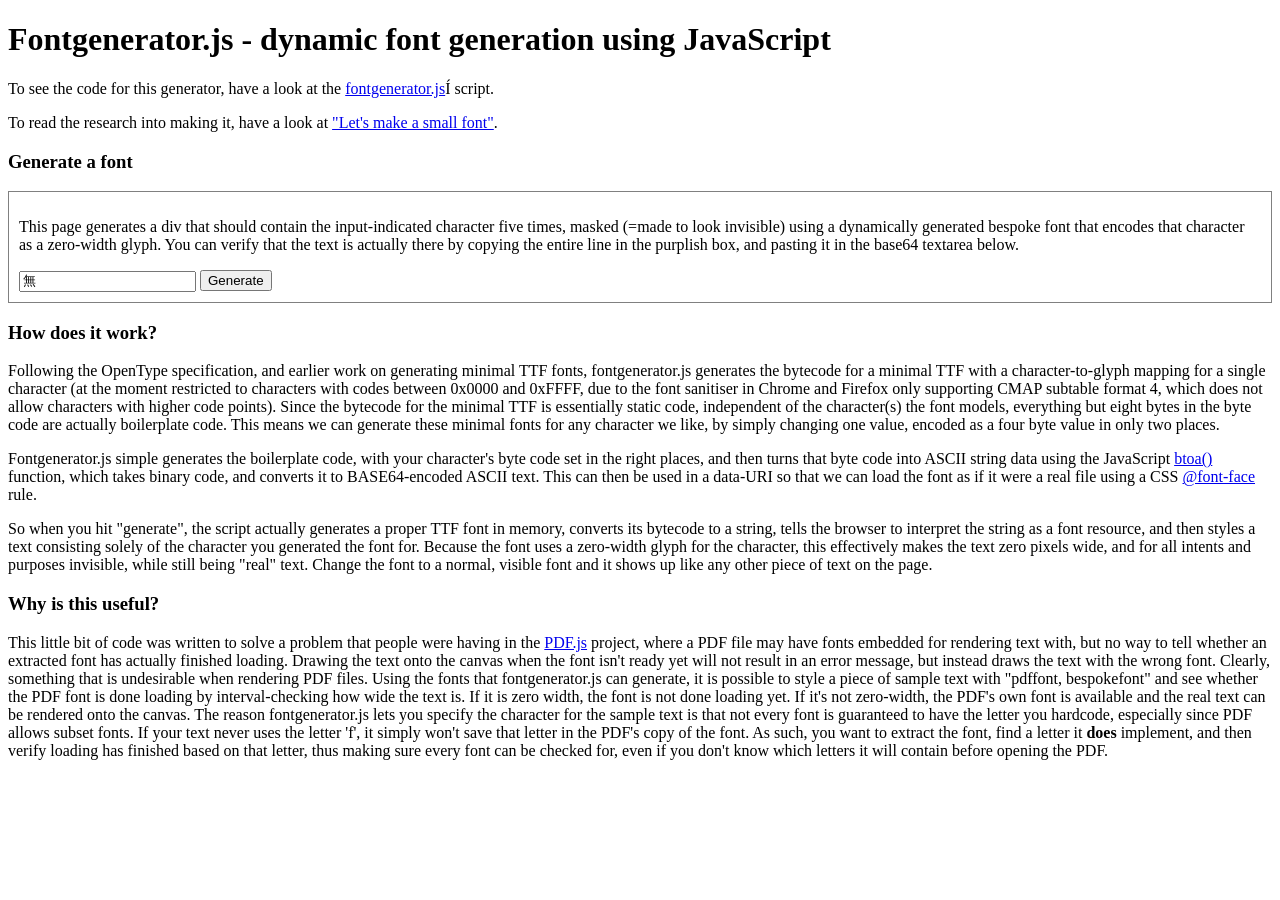
<file: index.html>
﻿<!doctype html>
<html>
  <head>
    <meta charset="utf-8" />
    <title>tiny font generator</title>
    <script src="fontgenerator.js"></script>
    <script src="index.js"></script>
  </head>
  <body>
    <h1>Fontgenerator.js - dynamic font generation using JavaScript</h1>

    <p>
      To see the code for this generator, have a look at the
      <a
        href="https://github.com/Pomax/Minimal-font-generator/blob/master/fontgenerator.js"
        >fontgenerator.js</a
      >Í
      script.
    </p>

    <p>
      To read the research into making it, have a look at
      <a href="./small.html">"Let's make a small font"</a>.
    </p>

    <h3>Generate a font</h3>

    <div style="border: 1px solid grey; padding: 10px">
      <p>
        This page generates a div that should contain the input-indicated
        character five times, masked (=made to look invisible) using a
        dynamically generated bespoke font that encodes that character as a
        zero-width glyph. You can verify that the text is actually there by
        copying the entire line in the purplish box, and pasting it in the
        base64 textarea below.
      </p>

      <input type="text" value="無" id="character" />
      <input type="button" onclick="useCharacter()" value="Generate" />

      <div id="dynamic"></div>
    </div>

    <h3>How does it work?</h3>

    <p>
      Following the OpenType specification, and earlier work on generating
      minimal TTF fonts, fontgenerator.js generates the bytecode for a minimal
      TTF with a character-to-glyph mapping for a single character (at the
      moment restricted to characters with codes between 0x0000 and 0xFFFF, due
      to the font sanitiser in Chrome and Firefox only supporting CMAP subtable
      format 4, which does not allow characters with higher code points). Since
      the bytecode for the minimal TTF is essentially static code, independent
      of the character(s) the font models, everything but eight bytes in the
      byte code are actually boilerplate code. This means we can generate these
      minimal fonts for any character we like, by simply changing one value,
      encoded as a four byte value in only two places.
    </p>

    <p>
      Fontgenerator.js simple generates the boilerplate code, with your
      character's byte code set in the right places, and then turns that byte
      code into ASCII string data using the JavaScript
      <a href="https://developer.mozilla.org/en/DOM/window.btoa">btoa()</a>
      function, which takes binary code, and converts it to BASE64-encoded ASCII
      text. This can then be used in a data-URI so that we can load the font as
      if it were a real file using a CSS
      <a href="https://developer.mozilla.org/en/CSS/@font-face">@font-face</a>
      rule.
    </p>

    <p>
      So when you hit "generate", the script actually generates a proper TTF
      font in memory, converts its bytecode to a string, tells the browser to
      interpret the string as a font resource, and then styles a text consisting
      solely of the character you generated the font for. Because the font uses
      a zero-width glyph for the character, this effectively makes the text zero
      pixels wide, and for all intents and purposes invisible, while still being
      "real" text. Change the font to a normal, visible font and it shows up
      like any other piece of text on the page.
    </p>

    <h3>Why is this useful?</h3>

    <p>
      This little bit of code was written to solve a problem that people were
      having in the
      <a href="https://github.com/mozilla/pdf.js">PDF.js</a> project, where a
      PDF file may have fonts embedded for rendering text with, but no way to
      tell whether an extracted font has actually finished loading. Drawing the
      text onto the canvas when the font isn't ready yet will not result in an
      error message, but instead draws the text with the wrong font. Clearly,
      something that is undesirable when rendering PDF files. Using the fonts
      that fontgenerator.js can generate, it is possible to style a piece of
      sample text with "pdffont, bespokefont" and see whether the PDF font is
      done loading by interval-checking how wide the text is. If it is zero
      width, the font is not done loading yet. If it's not zero-width, the PDF's
      own font is available and the real text can be rendered onto the canvas.
      The reason fontgenerator.js lets you specify the character for the sample
      text is that not every font is guaranteed to have the letter you hardcode,
      especially since PDF allows subset fonts. If your text never uses the
      letter 'f', it simply won't save that letter in the PDF's copy of the
      font. As such, you want to extract the font, find a letter it
      <strong>does</strong> implement, and then verify loading has finished
      based on that letter, thus making sure every font can be checked for, even
      if you don't know which letters it will contain before opening the PDF.
    </p>
  </body>
</html>
</file>
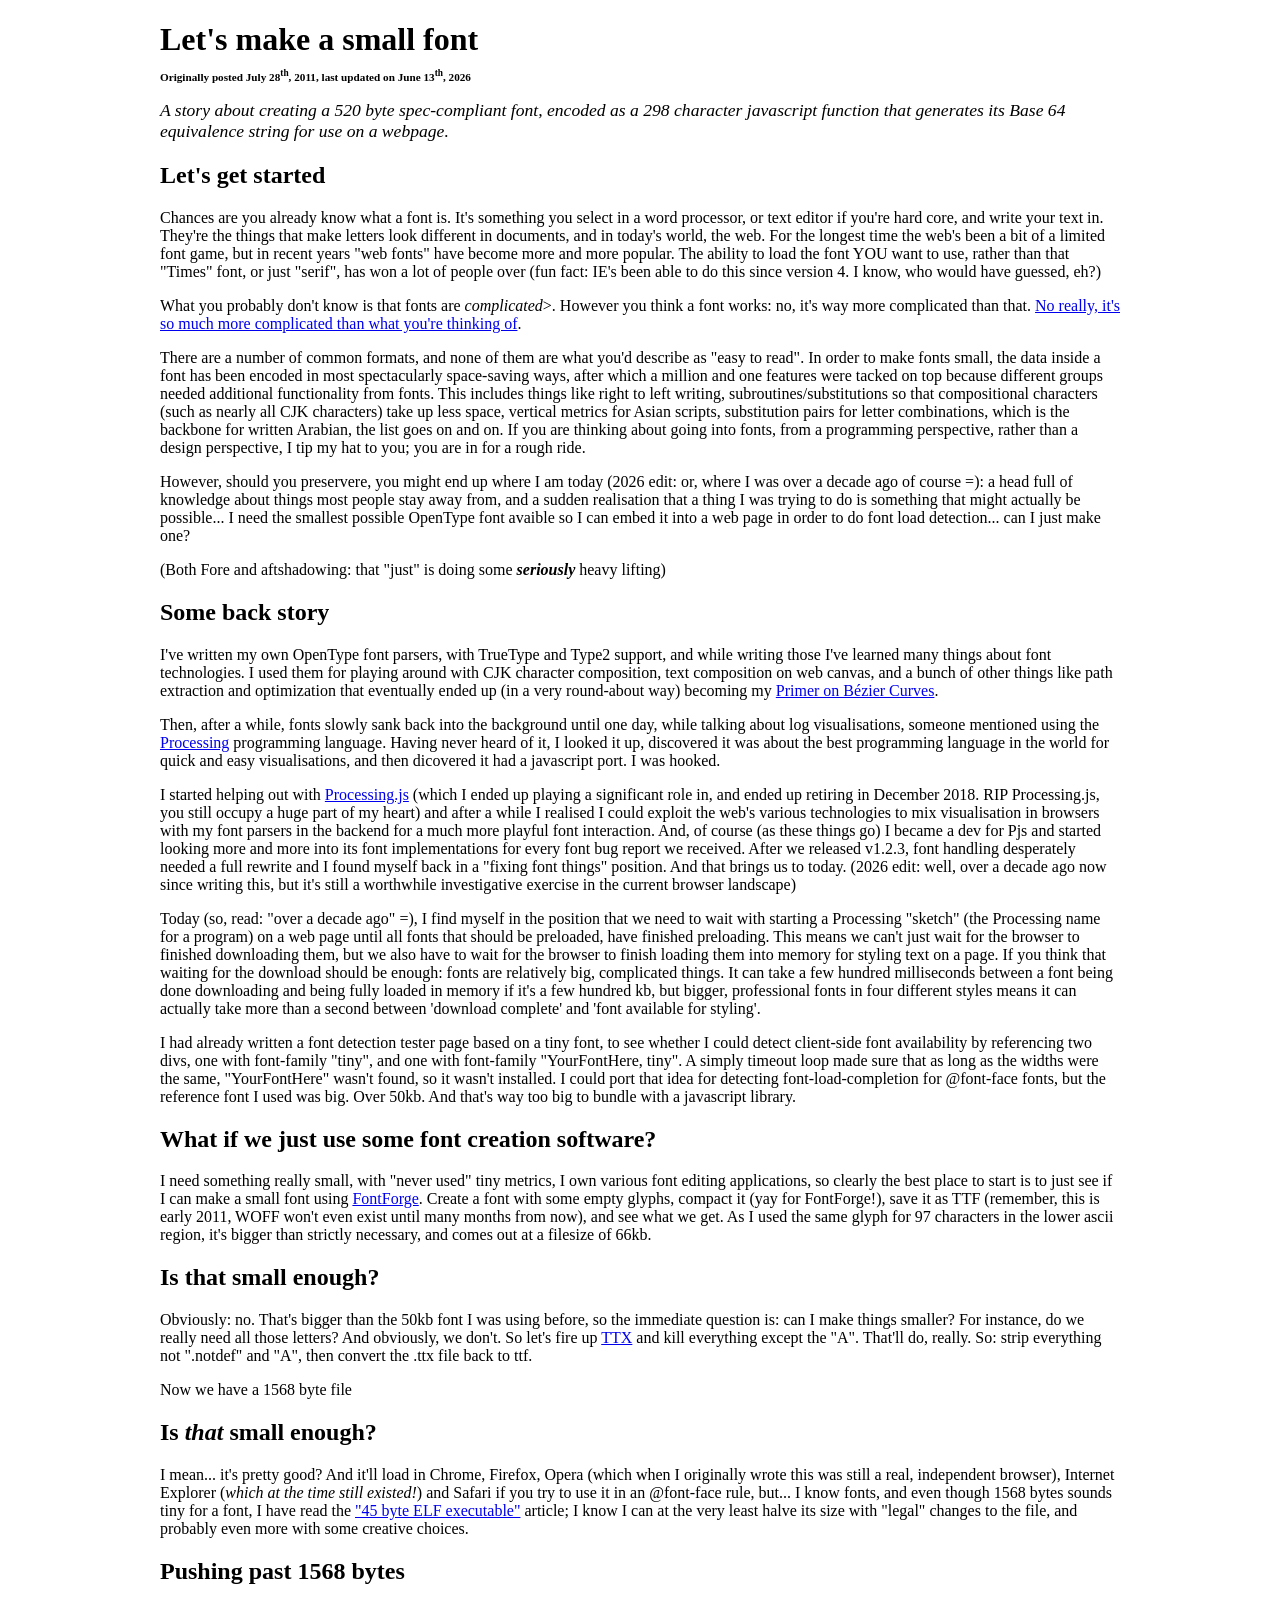
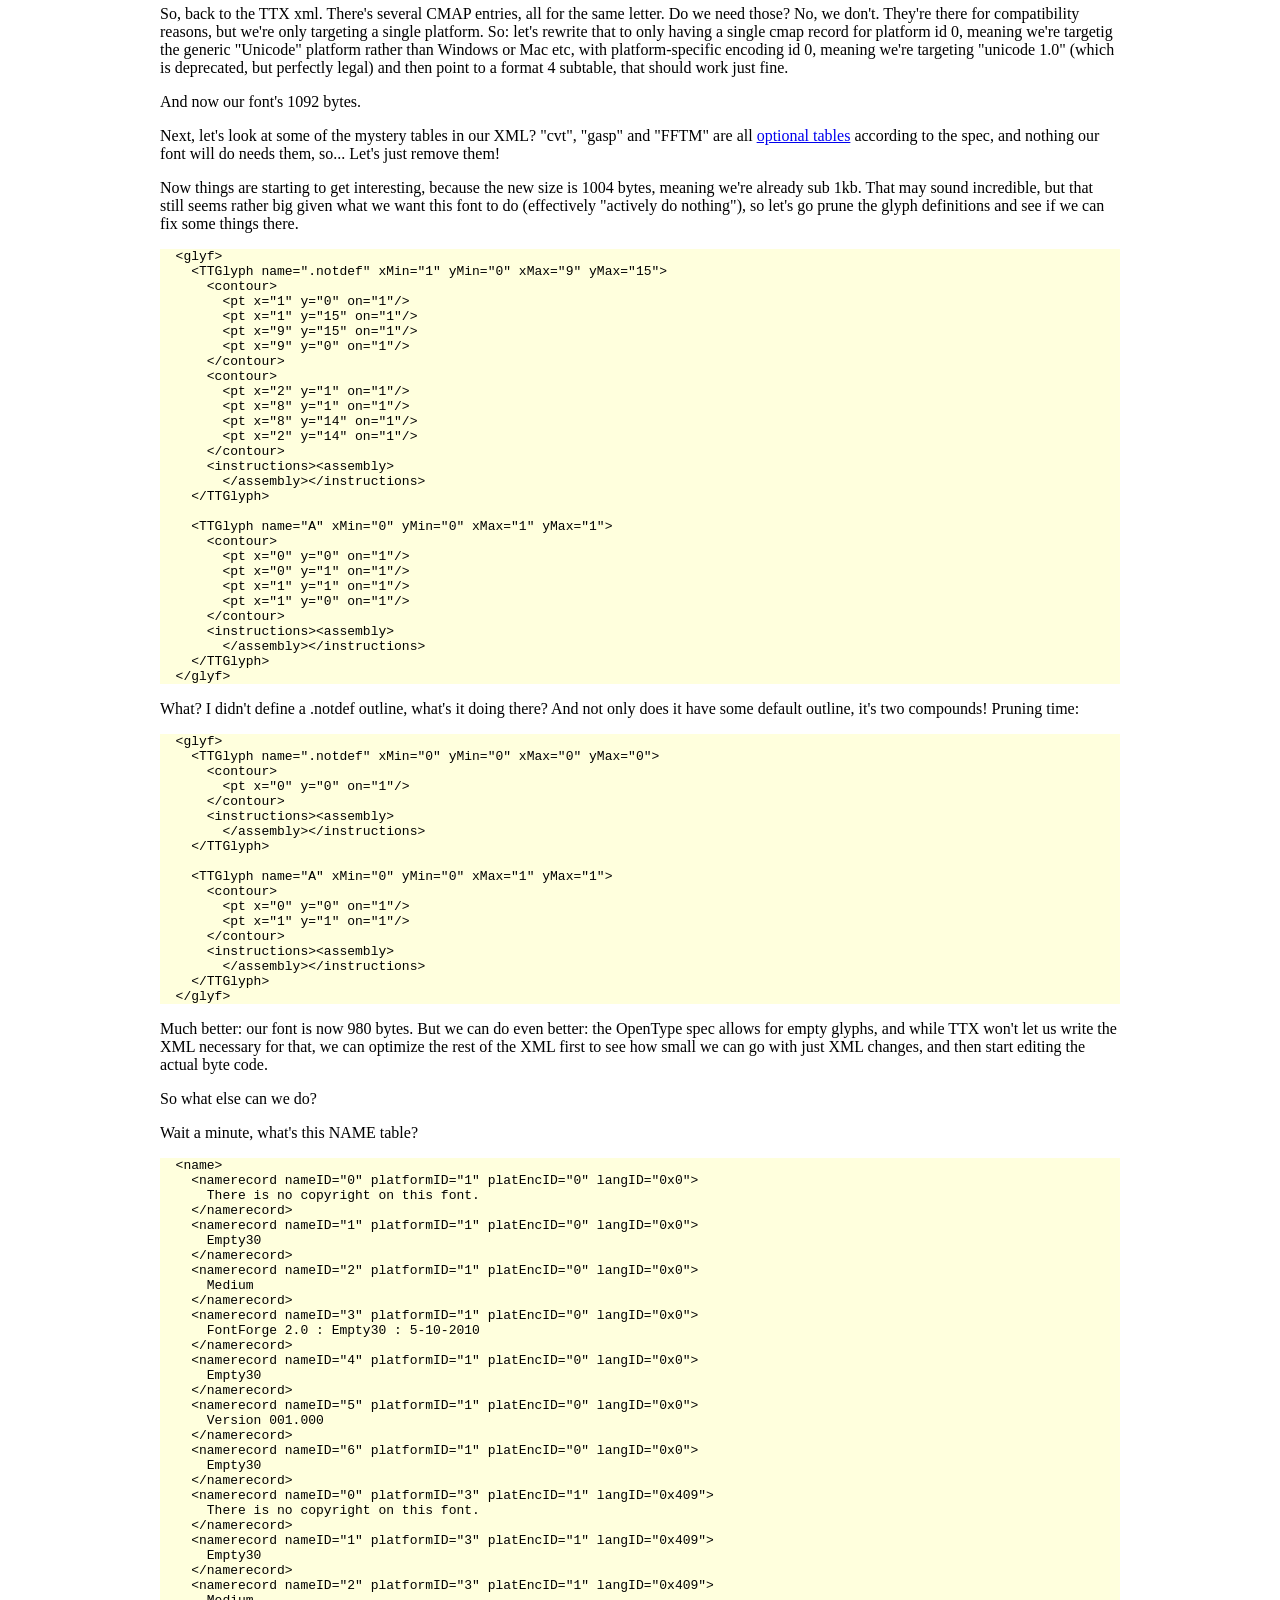
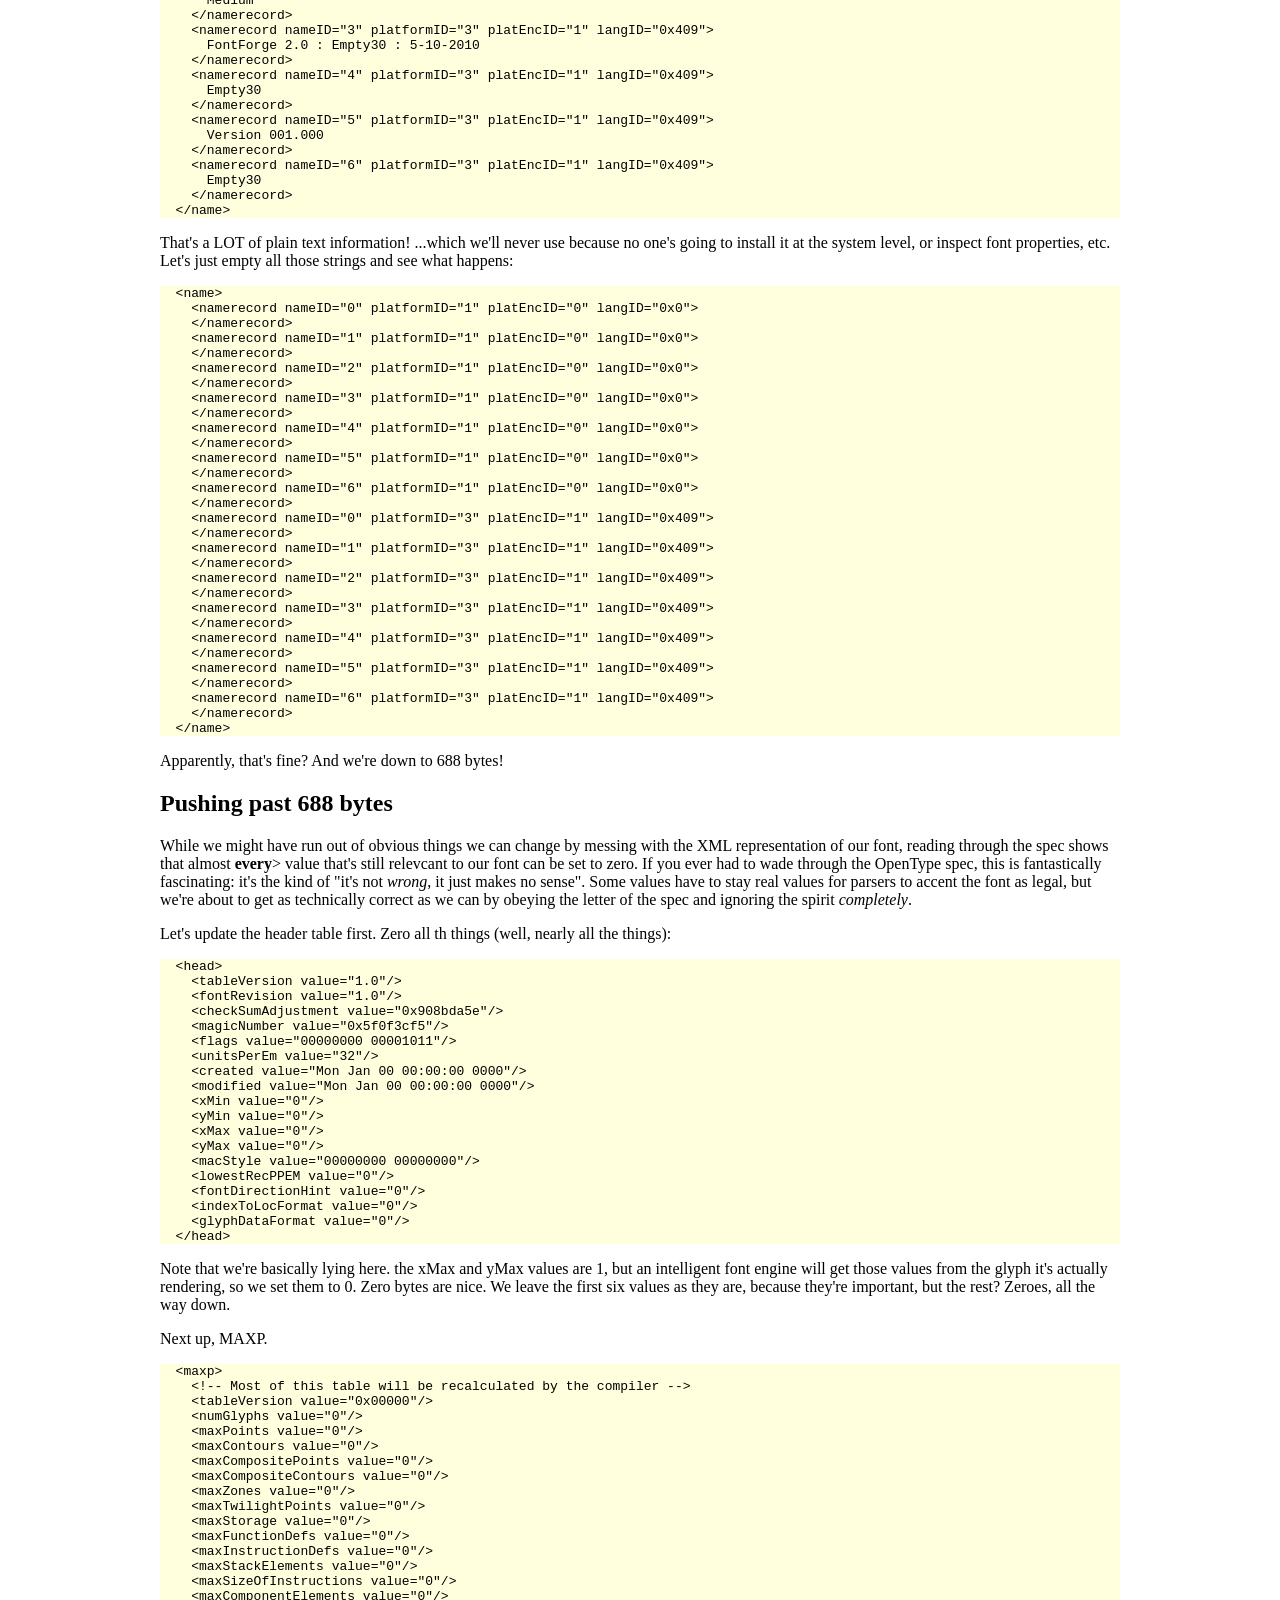
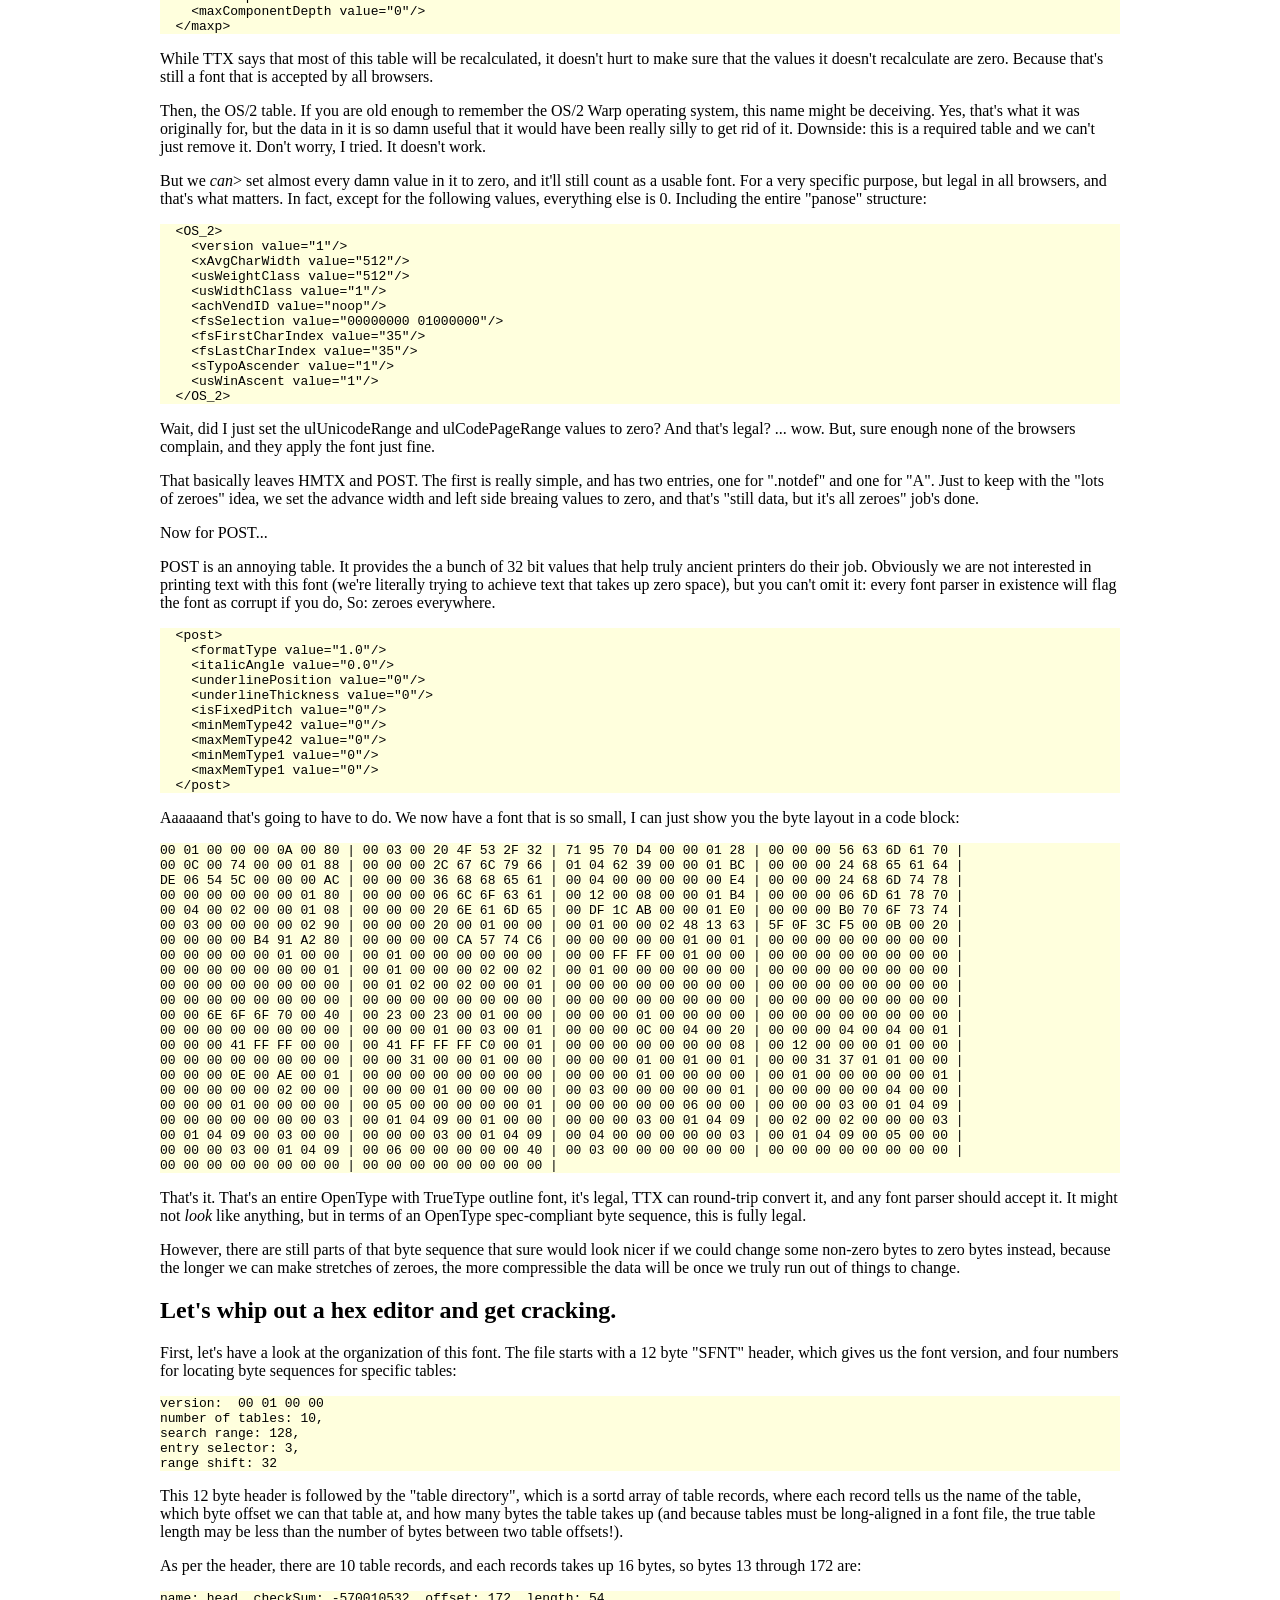
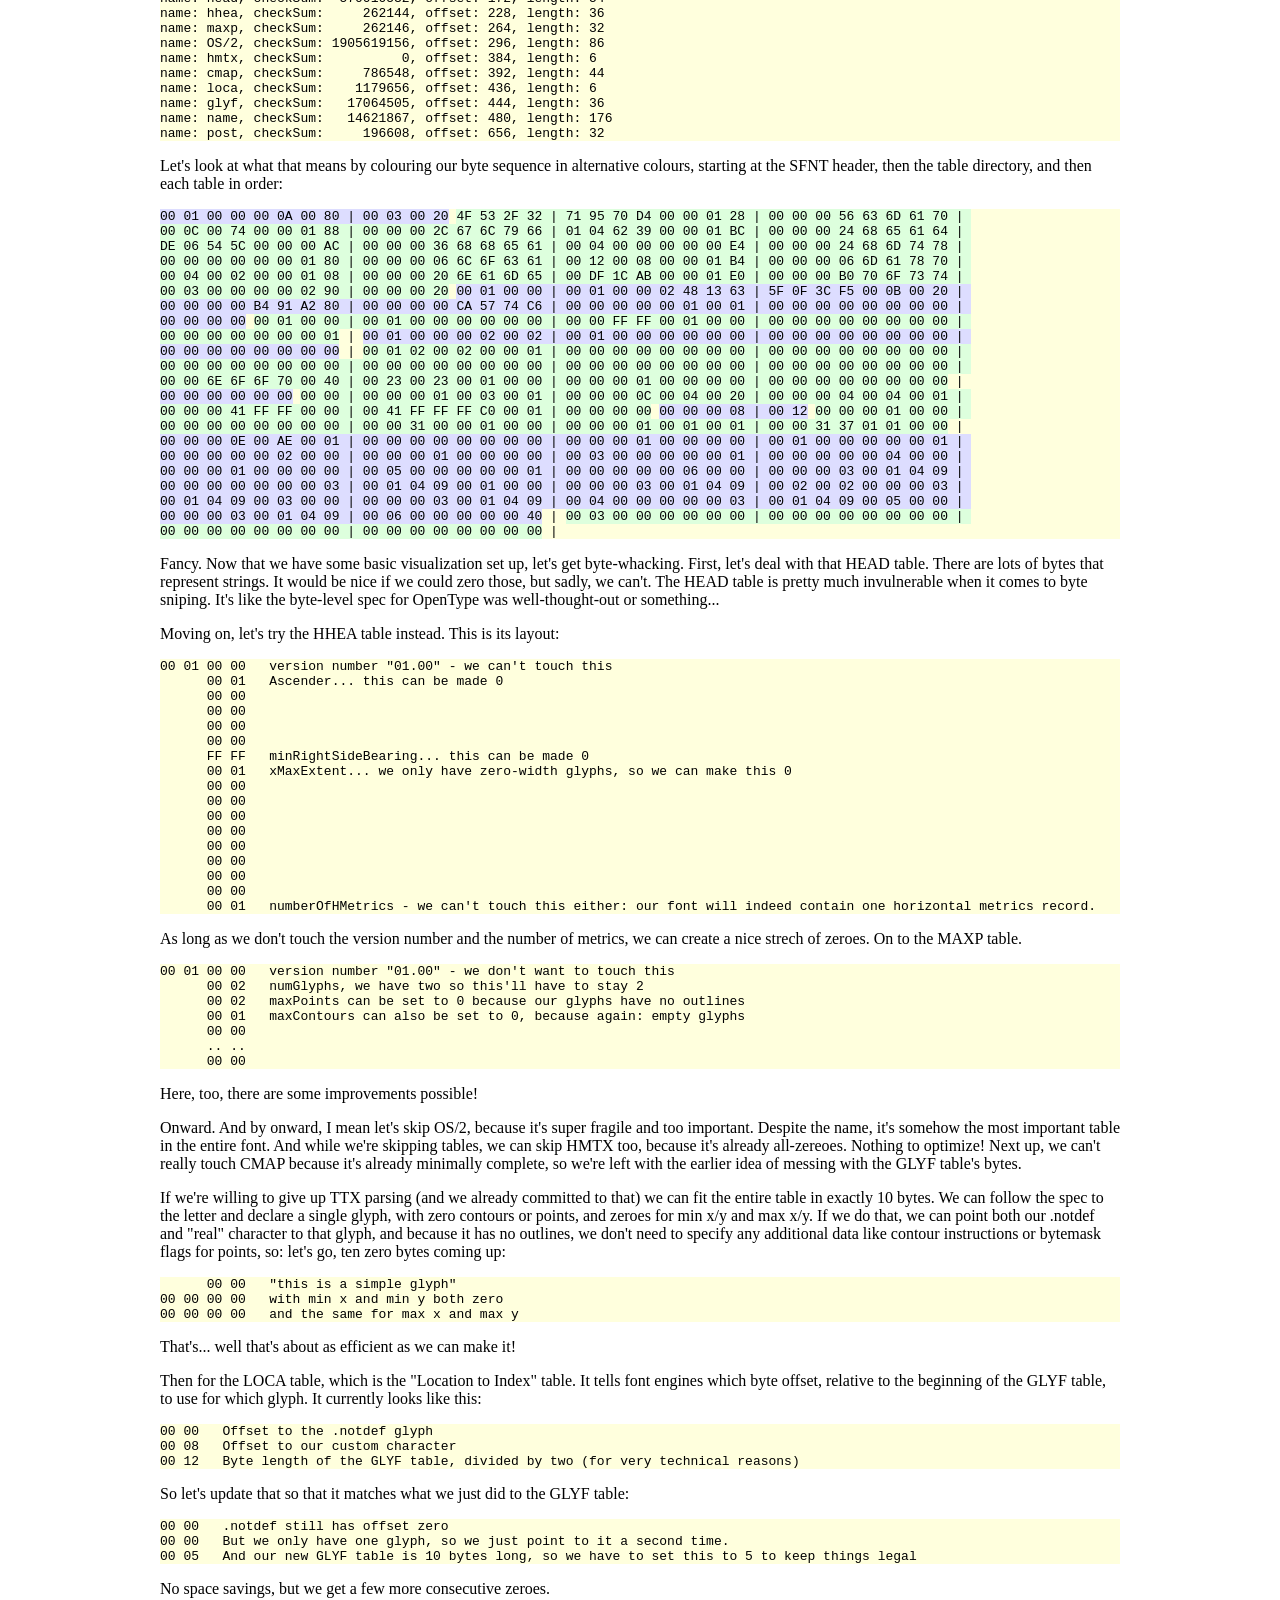
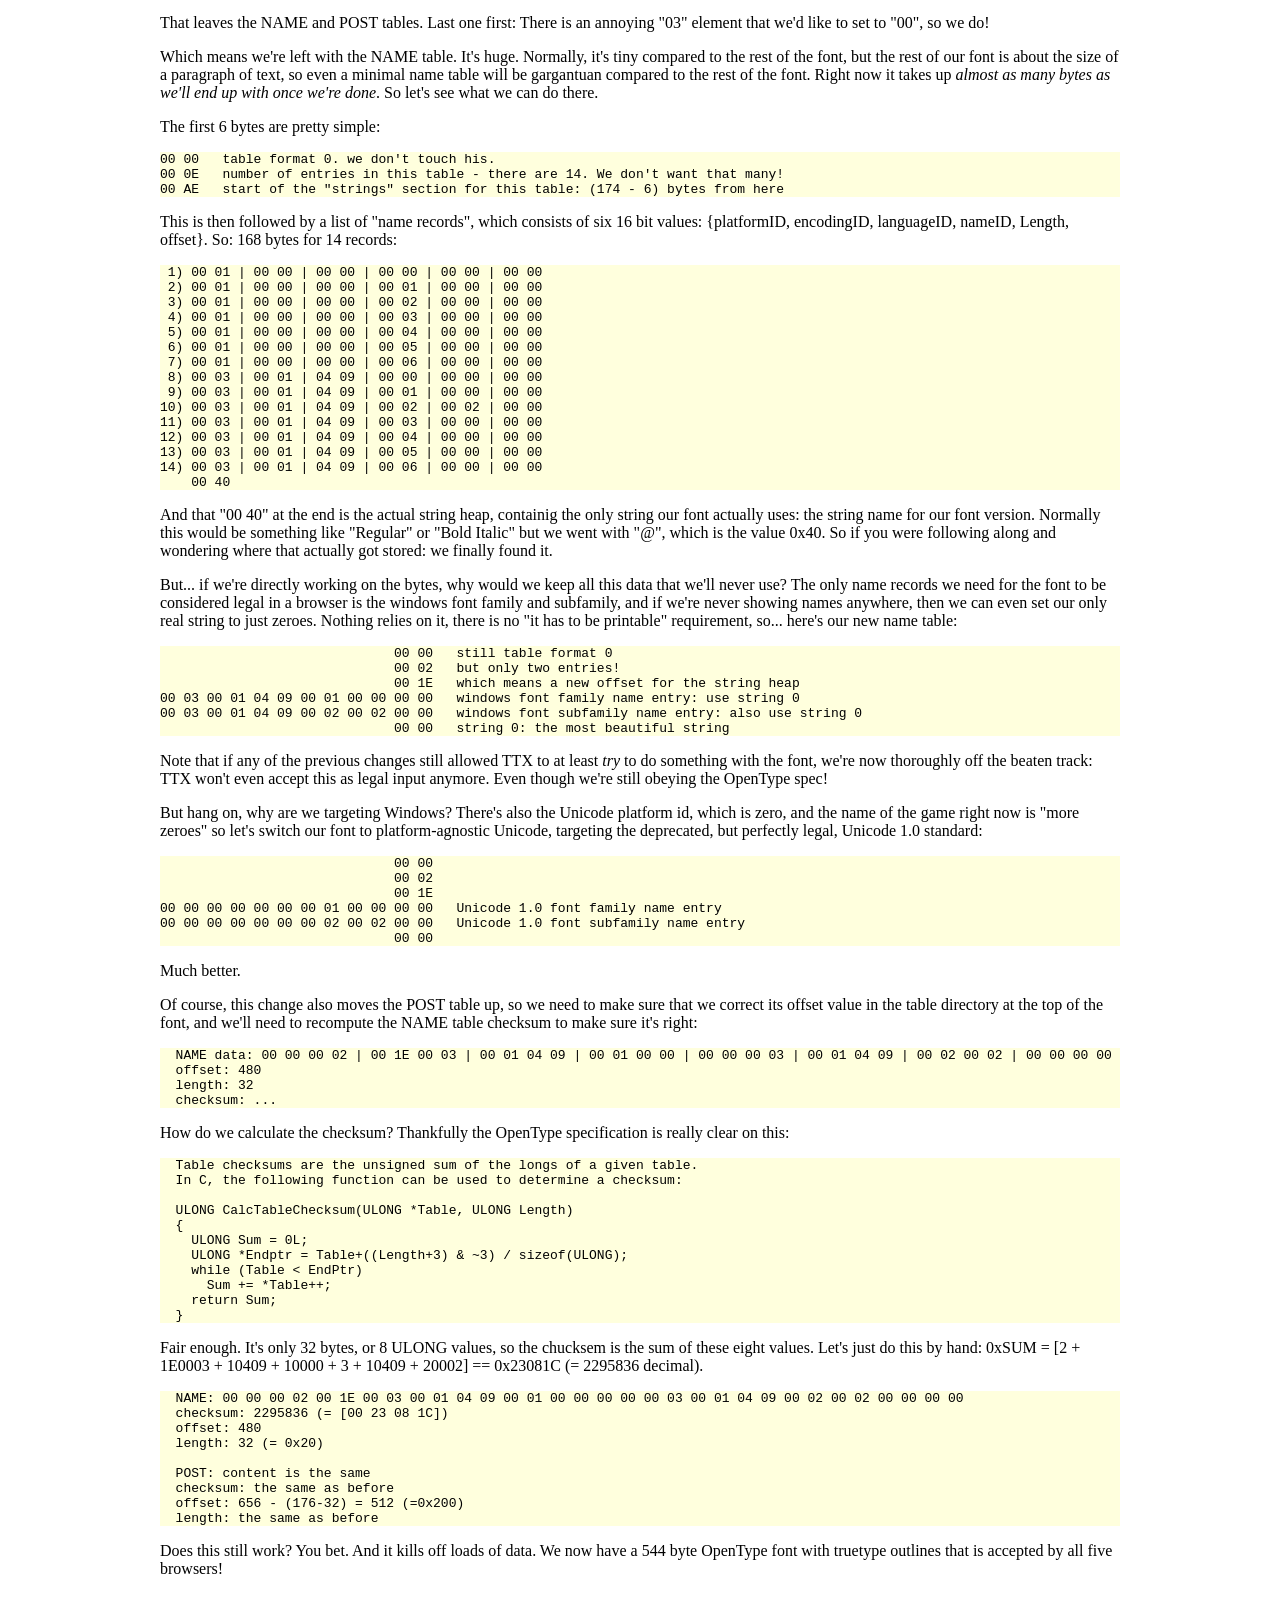
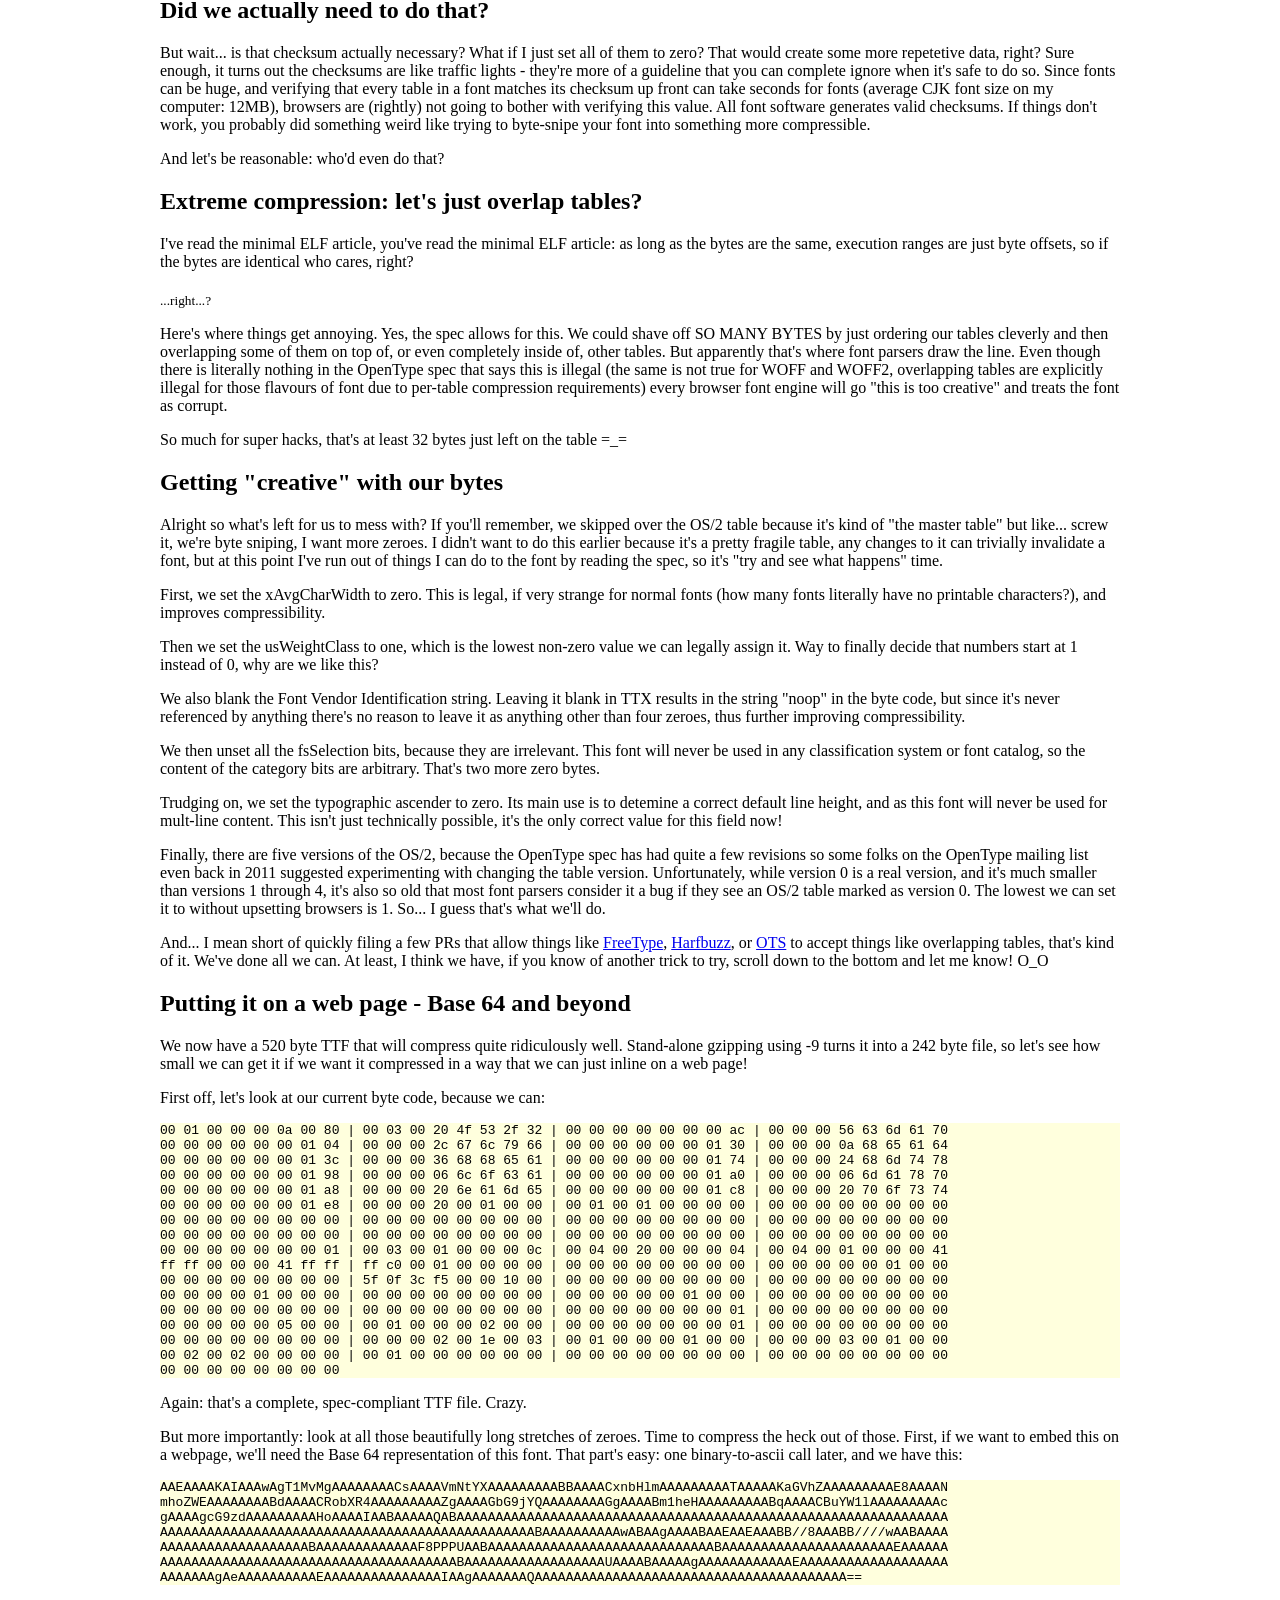
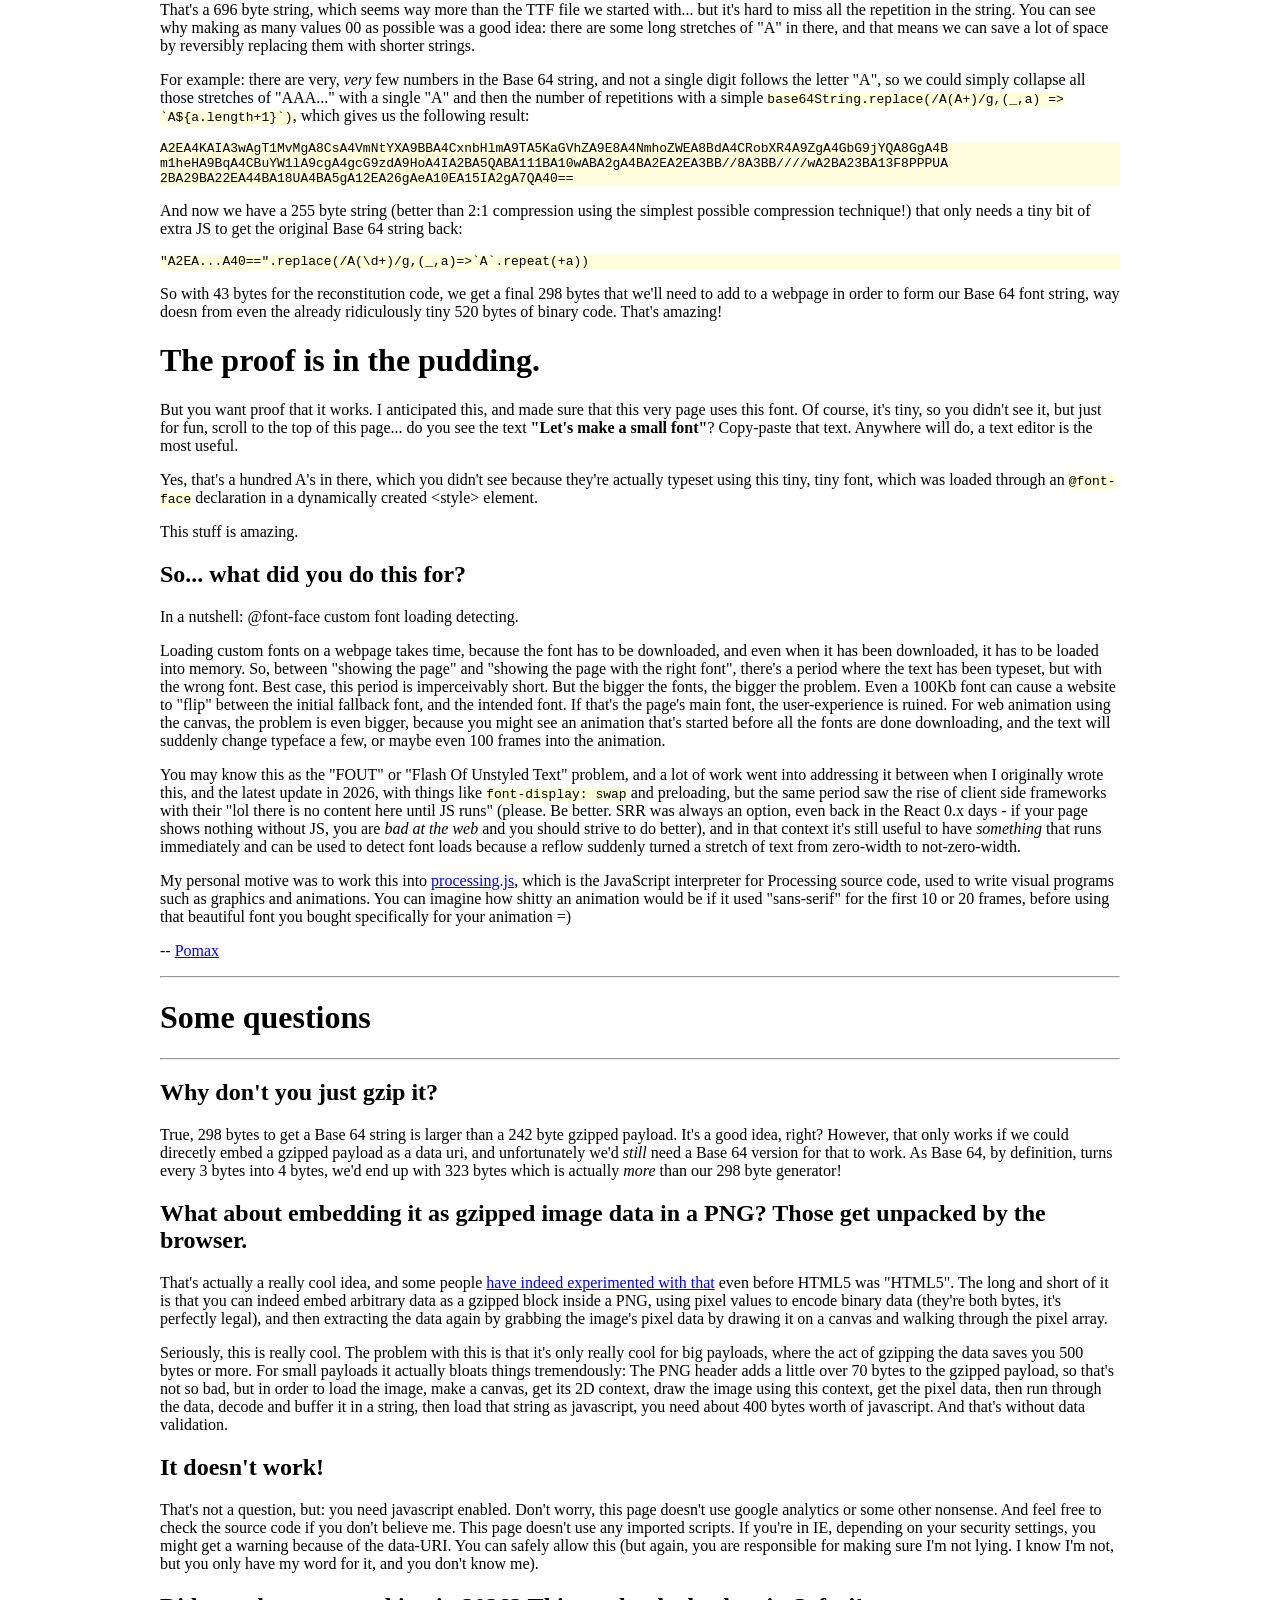
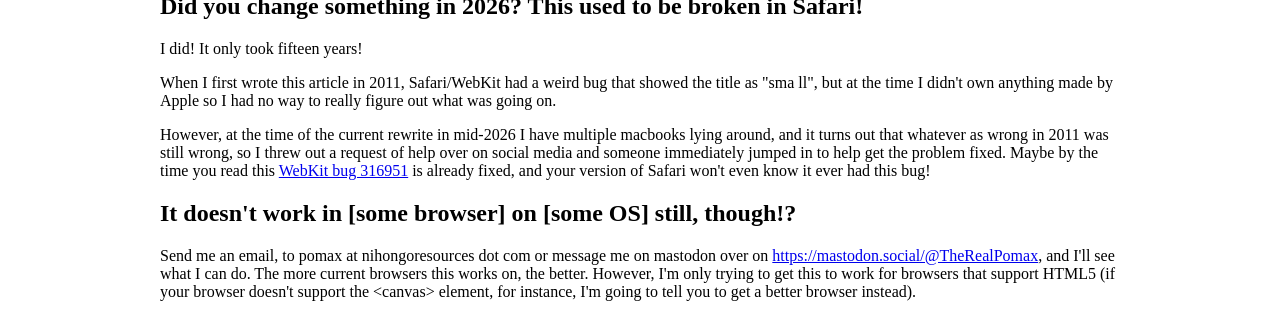
<file: small.html>
<!doctype html>
<html>
  <head>
    <meta charset="utf-8" />
    <title>But... can I make it an even smaller font?</title>
    <link rel="stylesheet" href="small.css" />
    <script>
      (() => {
        const compressed =
          "A2EA4KAIA3wAgT1MvMgA8CsA4VmNtYXA9BBA4CxnbHlmA9TA5KaGVhZA9E8A4NmhoZWEA8BdA4CRobXR4A9ZgA4GbG9jYQA8GgA4Bm1heHA9BqA4CBuYW1lA9cgA4gcG9zdA9HoA4IA2BA5QABA111BA10wABA2gA4BA2EA2EA3BB//8A3BB////wA2BA23BA13F8PPPUA2BA29BA22EA44BA18UA4BA5gA12EA26gAeA10EA15IA2gA7QA40==";
        const decompressed = compressed.replace(/A(\d+)/g, (_, a) =>
          `A`.repeat(+a),
        );
        const fontface = document.createElement("style");
        fontface.textContent = `
        @font-face {
            font-family: 'Empty Font';
            src: url('data:application/x-font-ttf;base64,${decompressed}') format('truetype');
        }`;
        document.head.appendChild(fontface);
      })();
    </script>
  </head>
  <body>
    <div id="removeme">
      You are viewing this page with JavaSCript disabled; the work on this page
      was done in order to integrate it into the
      <a href="http://processingjs.org">Processing.js</a> javascript library, so
      if you want to see the final result, you'll have to enable javascript.
    </div>

    <script>
      removeme.remove();
    </script>

    <header>
      <h1>Let's make a sma<span id="insertme"></span>ll font</h1>
      <h2>
        Originally posted July 28<sup>th</sup>, 2011, last updated on June
        13<sup>th</sup>, 2026
      </h2>
    </header>

    <script>
      (() => {
        const line = `AAAAAAAAAA`;
        insertme.textContent = line.repeat(10);
      })();
    </script>

    <p class="note">
      A story about creating a 520 byte spec-compliant font, encoded as a 298
      character javascript function that generates its Base 64 equivalence
      string for use on a webpage.
    </p>

    <h2>Let's get started</h2>

    <p>
      Chances are you already know what a font is. It's something you select in
      a word processor, or text editor if you're hard core, and write your text
      in. They're the things that make letters look different in documents, and
      in today's world, the web. For the longest time the web's been a bit of a
      limited font game, but in recent years "web fonts" have become more and
      more popular. The ability to load the font YOU want to use, rather than
      that "Times" font, or just "serif", has won a lot of people over (fun
      fact: IE's been able to do this since version 4. I know, who would have
      guessed, eh?)
    </p>

    <p>
      What you probably don't know is that fonts are <em>complicated</em>>.
      However you think a font works: no, it's way more complicated than that.
      <a href="https://learn.microsoft.com/en-us/typography/opentype/spec/"
        >No really, it's so much more complicated than what you're thinking
        of</a
      >.
    </p>

    <p>
      There are a number of common formats, and none of them are what you'd
      describe as "easy to read". In order to make fonts small, the data inside
      a font has been encoded in most spectacularly space-saving ways, after
      which a million and one features were tacked on top because different
      groups needed additional functionality from fonts. This includes things
      like right to left writing, subroutines/substitutions so that
      compositional characters (such as nearly all CJK characters) take up less
      space, vertical metrics for Asian scripts, substitution pairs for letter
      combinations, which is the backbone for written Arabian, the list goes on
      and on. If you are thinking about going into fonts, from a programming
      perspective, rather than a design perspective, I tip my hat to you; you
      are in for a rough ride.
    </p>

    <p>
      However, should you preservere, you might end up where I am today (2026
      edit: or, where I was over a decade ago of course =): a head full of
      knowledge about things most people stay away from, and a sudden
      realisation that a thing I was trying to do is something that might
      actually be possible... I need the smallest possible OpenType font avaible
      so I can embed it into a web page in order to do font load detection...
      can I just make one?
    </p>

    <p>
      (Both Fore and aftshadowing: that "just" is doing some
      <strong><em>seriously</em></strong> heavy lifting)
    </p>

    <h2>Some back story</h2>

    <p>
      I've written my own OpenType font parsers, with TrueType and Type2
      support, and while writing those I've learned many things about font
      technologies. I used them for playing around with CJK character
      composition, text composition on web canvas, and a bunch of other things
      like path extraction and optimization that eventually ended up (in a very
      round-about way) becoming my
      <a href="https://pomax.github.io/bezierinfo">Primer on Bézier Curves</a>.
    </p>

    <p>
      Then, after a while, fonts slowly sank back into the background until one
      day, while talking about log visualisations, someone mentioned using the
      <a href="http://processing.org">Processing</a> programming language.
      Having never heard of it, I looked it up, discovered it was about the best
      programming language in the world for quick and easy visualisations, and
      then dicovered it had a javascript port. I was hooked.
    </p>

    <p>
      I started helping out with
      <a href="http://processingjs.org"> Processing.js</a> (which I ended up
      playing a significant role in, and ended up retiring in December 2018. RIP
      Processing.js, you still occupy a huge part of my heart) and after a while
      I realised I could exploit the web's various technologies to mix
      visualisation in browsers with my font parsers in the backend for a much
      more playful font interaction. And, of course (as these things go) I
      became a dev for Pjs and started looking more and more into its font
      implementations for every font bug report we received. After we released
      v1.2.3, font handling desperately needed a full rewrite and I found myself
      back in a "fixing font things" position. And that brings us to today.
      (2026 edit: well, over a decade ago now since writing this, but it's still
      a worthwhile investigative exercise in the current browser landscape)
    </p>

    <p>
      Today (so, read: "over a decade ago" =), I find myself in the position
      that we need to wait with starting a Processing "sketch" (the Processing
      name for a program) on a web page until all fonts that should be
      preloaded, have finished preloading. This means we can't just wait for the
      browser to finished downloading them, but we also have to wait for the
      browser to finish loading them into memory for styling text on a page. If
      you think that waiting for the download should be enough: fonts are
      relatively big, complicated things. It can take a few hundred milliseconds
      between a font being done downloading and being fully loaded in memory if
      it's a few hundred kb, but bigger, professional fonts in four different
      styles means it can actually take more than a second between 'download
      complete' and 'font available for styling'.
    </p>

    <p>
      I had already written a font detection tester page based on a tiny font,
      to see whether I could detect client-side font availability by referencing
      two divs, one with font-family "tiny", and one with font-family
      "YourFontHere, tiny". A simply timeout loop made sure that as long as the
      widths were the same, "YourFontHere" wasn't found, so it wasn't installed.
      I could port that idea for detecting font-load-completion for @font-face
      fonts, but the reference font I used was big. Over 50kb. And that's way
      too big to bundle with a javascript library.
    </p>

    <h2>What if we just use some font creation software?</h2>

    <p>
      I need something really small, with "never used" tiny metrics, I own
      various font editing applications, so clearly the best place to start is
      to just see if I can make a small font using
      <a href="https://fontforge.org">FontForge</a>. Create a font with some
      empty glyphs, compact it (yay for FontForge!), save it as TTF (remember,
      this is early 2011, WOFF won't even exist until many months from now), and
      see what we get. As I used the same glyph for 97 characters in the lower
      ascii region, it's bigger than strictly necessary, and comes out at a
      filesize of 66kb.
    </p>

    <h2>Is that small enough?</h2>

    <p>
      Obviously: no. That's bigger than the 50kb font I was using before, so the
      immediate question is: can I make things smaller? For instance, do we
      really need all those letters? And obviously, we don't. So let's fire up
      <a href="https://github.com/fonttools/fonttools">TTX</a> and kill
      everything except the "A". That'll do, really. So: strip everything not
      ".notdef" and "A", then convert the .ttx file back to ttf.
    </p>

    <p>Now we have a 1568 byte file</p>

    <h2>Is <em>that</em> small enough?</h2>

    <p>
      I mean... it's pretty good? And it'll load in Chrome, Firefox, Opera
      (which when I originally wrote this was still a real, independent
      browser), Internet Explorer (<em>which at the time still existed!</em>)
      and Safari if you try to use it in an @font-face rule, but... I know
      fonts, and even though 1568 bytes sounds tiny for a font, I have read the
      <a href="https://www.muppetlabs.com/~breadbox/software/tiny/teensy.html"
        >"45 byte ELF executable"</a
      >
      article; I know I can at the very least halve its size with "legal"
      changes to the file, and probably even more with some creative choices.
    </p>

    <h2>Pushing past 1568 bytes</h2>

    <p>
      So, back to the TTX xml. There's several CMAP entries, all for the same
      letter. Do we need those? No, we don't. They're there for compatibility
      reasons, but we're only targeting a single platform. So: let's rewrite
      that to only having a single cmap record for platform id 0, meaning we're
      targetig the generic "Unicode" platform rather than Windows or Mac etc,
      with platform-specific encoding id 0, meaning we're targeting "unicode
      1.0" (which is deprecated, but perfectly legal) and then point to a format
      4 subtable, that should work just fine.
    </p>

    <p>And now our font's 1092 bytes.</p>

    <p>
      Next, let's look at some of the mystery tables in our XML? "cvt", "gasp"
      and "FFTM" are all
      <a
        href="https://learn.microsoft.com/en-us/typography/opentype/spec/otff#tables-related-to-truetype-outlines"
        >optional tables</a
      >
      according to the spec, and nothing our font will do needs them, so...
      Let's just remove them!
    </p>

    <p>
      Now things are starting to get interesting, because the new size is 1004
      bytes, meaning we're already sub 1kb. That may sound incredible, but that
      still seems rather big given what we want this font to do (effectively
      "actively do nothing"), so let's go prune the glyph definitions and see if
      we can fix some things there.
    </p>

    <pre>
  &lt;glyf&gt;
    &lt;TTGlyph name=".notdef" xMin="1" yMin="0" xMax="9" yMax="15"&gt;
      &lt;contour&gt;
        &lt;pt x="1" y="0" on="1"/&gt;
        &lt;pt x="1" y="15" on="1"/&gt;
        &lt;pt x="9" y="15" on="1"/&gt;
        &lt;pt x="9" y="0" on="1"/&gt;
      &lt;/contour&gt;
      &lt;contour&gt;
        &lt;pt x="2" y="1" on="1"/&gt;
        &lt;pt x="8" y="1" on="1"/&gt;
        &lt;pt x="8" y="14" on="1"/&gt;
        &lt;pt x="2" y="14" on="1"/&gt;
      &lt;/contour&gt;
      &lt;instructions&gt;&lt;assembly&gt;
        &lt;/assembly&gt;&lt;/instructions&gt;
    &lt;/TTGlyph&gt;

    &lt;TTGlyph name="A" xMin="0" yMin="0" xMax="1" yMax="1"&gt;
      &lt;contour&gt;
        &lt;pt x="0" y="0" on="1"/&gt;
        &lt;pt x="0" y="1" on="1"/&gt;
        &lt;pt x="1" y="1" on="1"/&gt;
        &lt;pt x="1" y="0" on="1"/&gt;
      &lt;/contour&gt;
      &lt;instructions&gt;&lt;assembly&gt;
        &lt;/assembly&gt;&lt;/instructions&gt;
    &lt;/TTGlyph&gt;
  &lt;/glyf&gt;</pre
    >

    <p>
      What? I didn't define a .notdef outline, what's it doing there? And not
      only does it have some default outline, it's two compounds! Pruning time:
    </p>

    <pre>
  &lt;glyf&gt;
    &lt;TTGlyph name=".notdef" xMin="0" yMin="0" xMax="0" yMax="0"&gt;
      &lt;contour&gt;
        &lt;pt x="0" y="0" on="1"/&gt;
      &lt;/contour&gt;
      &lt;instructions&gt;&lt;assembly&gt;
        &lt;/assembly&gt;&lt;/instructions&gt;
    &lt;/TTGlyph&gt;

    &lt;TTGlyph name="A" xMin="0" yMin="0" xMax="1" yMax="1"&gt;
      &lt;contour&gt;
        &lt;pt x="0" y="0" on="1"/&gt;
        &lt;pt x="1" y="1" on="1"/&gt;
      &lt;/contour&gt;
      &lt;instructions&gt;&lt;assembly&gt;
        &lt;/assembly&gt;&lt;/instructions&gt;
    &lt;/TTGlyph&gt;
  &lt;/glyf&gt;</pre
    >

    <p>
      Much better: our font is now 980 bytes. But we can do even better: the
      OpenType spec allows for empty glyphs, and while TTX won't let us write
      the XML necessary for that, we can optimize the rest of the XML first to
      see how small we can go with just XML changes, and then start editing the
      actual byte code.
    </p>

    <p>So what else can we do?</p>

    <p>Wait a minute, what's this NAME table?</p>

    <pre>
  &lt;name&gt;
    &lt;namerecord nameID="0" platformID="1" platEncID="0" langID="0x0"&gt;
      There is no copyright on this font.
    &lt;/namerecord&gt;
    &lt;namerecord nameID="1" platformID="1" platEncID="0" langID="0x0"&gt;
      Empty30
    &lt;/namerecord&gt;
    &lt;namerecord nameID="2" platformID="1" platEncID="0" langID="0x0"&gt;
      Medium
    &lt;/namerecord&gt;
    &lt;namerecord nameID="3" platformID="1" platEncID="0" langID="0x0"&gt;
      FontForge 2.0 : Empty30 : 5-10-2010
    &lt;/namerecord&gt;
    &lt;namerecord nameID="4" platformID="1" platEncID="0" langID="0x0"&gt;
      Empty30
    &lt;/namerecord&gt;
    &lt;namerecord nameID="5" platformID="1" platEncID="0" langID="0x0"&gt;
      Version 001.000 
    &lt;/namerecord&gt;
    &lt;namerecord nameID="6" platformID="1" platEncID="0" langID="0x0"&gt;
      Empty30
    &lt;/namerecord&gt;
    &lt;namerecord nameID="0" platformID="3" platEncID="1" langID="0x409"&gt;
      There is no copyright on this font.
    &lt;/namerecord&gt;
    &lt;namerecord nameID="1" platformID="3" platEncID="1" langID="0x409"&gt;
      Empty30
    &lt;/namerecord&gt;
    &lt;namerecord nameID="2" platformID="3" platEncID="1" langID="0x409"&gt;
      Medium
    &lt;/namerecord&gt;
    &lt;namerecord nameID="3" platformID="3" platEncID="1" langID="0x409"&gt;
      FontForge 2.0 : Empty30 : 5-10-2010
    &lt;/namerecord&gt;
    &lt;namerecord nameID="4" platformID="3" platEncID="1" langID="0x409"&gt;
      Empty30
    &lt;/namerecord&gt;
    &lt;namerecord nameID="5" platformID="3" platEncID="1" langID="0x409"&gt;
      Version 001.000 
    &lt;/namerecord&gt;
    &lt;namerecord nameID="6" platformID="3" platEncID="1" langID="0x409"&gt;
      Empty30
    &lt;/namerecord&gt;
  &lt;/name&gt;</pre
    >

    <p>
      That's a LOT of plain text information! ...which we'll never use because
      no one's going to install it at the system level, or inspect font
      properties, etc. Let's just empty all those strings and see what happens:
    </p>

    <pre>
  &lt;name&gt;
    &lt;namerecord nameID="0" platformID="1" platEncID="0" langID="0x0"&gt;
    &lt;/namerecord&gt;
    &lt;namerecord nameID="1" platformID="1" platEncID="0" langID="0x0"&gt;
    &lt;/namerecord&gt;
    &lt;namerecord nameID="2" platformID="1" platEncID="0" langID="0x0"&gt;
    &lt;/namerecord&gt;
    &lt;namerecord nameID="3" platformID="1" platEncID="0" langID="0x0"&gt;
    &lt;/namerecord&gt;
    &lt;namerecord nameID="4" platformID="1" platEncID="0" langID="0x0"&gt;
    &lt;/namerecord&gt;
    &lt;namerecord nameID="5" platformID="1" platEncID="0" langID="0x0"&gt;
    &lt;/namerecord&gt;
    &lt;namerecord nameID="6" platformID="1" platEncID="0" langID="0x0"&gt;
    &lt;/namerecord&gt;
    &lt;namerecord nameID="0" platformID="3" platEncID="1" langID="0x409"&gt;
    &lt;/namerecord&gt;
    &lt;namerecord nameID="1" platformID="3" platEncID="1" langID="0x409"&gt;
    &lt;/namerecord&gt;
    &lt;namerecord nameID="2" platformID="3" platEncID="1" langID="0x409"&gt;
    &lt;/namerecord&gt;
    &lt;namerecord nameID="3" platformID="3" platEncID="1" langID="0x409"&gt;
    &lt;/namerecord&gt;
    &lt;namerecord nameID="4" platformID="3" platEncID="1" langID="0x409"&gt;
    &lt;/namerecord&gt;
    &lt;namerecord nameID="5" platformID="3" platEncID="1" langID="0x409"&gt;
    &lt;/namerecord&gt;
    &lt;namerecord nameID="6" platformID="3" platEncID="1" langID="0x409"&gt;
    &lt;/namerecord&gt;
  &lt;/name&gt;</pre
    >

    <p>Apparently, that's fine? And we're down to 688 bytes!</p>

    <h2>Pushing past 688 bytes</h2>

    <p>
      While we might have run out of obvious things we can change by messing
      with the XML representation of our font, reading through the spec shows
      that almost <strong>every</strong>> value that's still relevcant to our
      font can be set to zero. If you ever had to wade through the OpenType
      spec, this is fantastically fascinating: it's the kind of "it's not
      <em>wrong</em>, it just makes no sense". Some values have to stay real
      values for parsers to accent the font as legal, but we're about to get as
      technically correct as we can by obeying the letter of the spec and
      ignoring the spirit <em>completely</em>.
    </p>

    <p>
      Let's update the header table first. Zero all th things (well, nearly all
      the things):
    </p>

    <pre>
  &lt;head&gt;
    &lt;tableVersion value="1.0"/&gt;
    &lt;fontRevision value="1.0"/&gt;
    &lt;checkSumAdjustment value="0x908bda5e"/&gt;
    &lt;magicNumber value="0x5f0f3cf5"/&gt;
    &lt;flags value="00000000 00001011"/&gt;
    &lt;unitsPerEm value="32"/&gt;
    &lt;created value="Mon Jan 00 00:00:00 0000"/&gt;
    &lt;modified value="Mon Jan 00 00:00:00 0000"/&gt;
    &lt;xMin value="0"/&gt;
    &lt;yMin value="0"/&gt;
    &lt;xMax value="0"/&gt;
    &lt;yMax value="0"/&gt;
    &lt;macStyle value="00000000 00000000"/&gt;
    &lt;lowestRecPPEM value="0"/&gt;
    &lt;fontDirectionHint value="0"/&gt;
    &lt;indexToLocFormat value="0"/&gt;
    &lt;glyphDataFormat value="0"/&gt;
  &lt;/head&gt;</pre
    >

    <p>
      Note that we're basically lying here. the xMax and yMax values are 1, but
      an intelligent font engine will get those values from the glyph it's
      actually rendering, so we set them to 0. Zero bytes are nice. We leave the
      first six values as they are, because they're important, but the rest?
      Zeroes, all the way down.
    </p>

    <p>Next up, MAXP.</p>

    <pre>
  &lt;maxp&gt;
    &lt;!-- Most of this table will be recalculated by the compiler --&gt;
    &lt;tableVersion value="0x00000"/&gt;
    &lt;numGlyphs value="0"/&gt;
    &lt;maxPoints value="0"/&gt;
    &lt;maxContours value="0"/&gt;
    &lt;maxCompositePoints value="0"/&gt;
    &lt;maxCompositeContours value="0"/&gt;
    &lt;maxZones value="0"/&gt;
    &lt;maxTwilightPoints value="0"/&gt;
    &lt;maxStorage value="0"/&gt;
    &lt;maxFunctionDefs value="0"/&gt;
    &lt;maxInstructionDefs value="0"/&gt;
    &lt;maxStackElements value="0"/&gt;
    &lt;maxSizeOfInstructions value="0"/&gt;
    &lt;maxComponentElements value="0"/&gt;
    &lt;maxComponentDepth value="0"/&gt;
  &lt;/maxp&gt;</pre
    >

    <p>
      While TTX says that most of this table will be recalculated, it doesn't
      hurt to make sure that the values it doesn't recalculate are zero. Because
      that's still a font that is accepted by all browsers.
    </p>

    <p>
      Then, the OS/2 table. If you are old enough to remember the OS/2 Warp
      operating system, this name might be deceiving. Yes, that's what it was
      originally for, but the data in it is so damn useful that it would have
      been really silly to get rid of it. Downside: this is a required table and
      we can't just remove it. Don't worry, I tried. It doesn't work.
    </p>

    <p>
      But we <em>can</em>> set almost every damn value in it to zero, and it'll
      still count as a usable font. For a very specific purpose, but legal in
      all browsers, and that's what matters. In fact, except for the following
      values, everything else is 0. Including the entire "panose" structure:
    </p>

    <pre>
  &lt;OS_2&gt;
    &lt;version value="1"/&gt;
    &lt;xAvgCharWidth value="512"/&gt;
    &lt;usWeightClass value="512"/&gt;
    &lt;usWidthClass value="1"/&gt;
    &lt;achVendID value="noop"/&gt;
    &lt;fsSelection value="00000000 01000000"/&gt;
    &lt;fsFirstCharIndex value="35"/&gt;
    &lt;fsLastCharIndex value="35"/&gt;
    &lt;sTypoAscender value="1"/&gt;
    &lt;usWinAscent value="1"/&gt;
  &lt;/OS_2&gt;</pre
    >

    <p>
      Wait, did I just set the ulUnicodeRange and ulCodePageRange values to
      zero? And that's legal? ... wow. But, sure enough none of the browsers
      complain, and they apply the font just fine.
    </p>

    <p>
      That basically leaves HMTX and POST. The first is really simple, and has
      two entries, one for ".notdef" and one for "A". Just to keep with the
      "lots of zeroes" idea, we set the advance width and left side breaing
      values to zero, and that's "still data, but it's all zeroes" job's done.
    </p>

    <p>Now for POST...</p>

    <p>
      POST is an annoying table. It provides the a bunch of 32 bit values that
      help truly ancient printers do their job. Obviously we are not interested
      in printing text with this font (we're literally trying to achieve text
      that takes up zero space), but you can't omit it: every font parser in
      existence will flag the font as corrupt if you do, So: zeroes everywhere.
    </p>

    <pre>
  &lt;post&gt;
    &lt;formatType value="1.0"/&gt;
    &lt;italicAngle value="0.0"/&gt;
    &lt;underlinePosition value="0"/&gt;
    &lt;underlineThickness value="0"/&gt;
    &lt;isFixedPitch value="0"/&gt;
    &lt;minMemType42 value="0"/&gt;
    &lt;maxMemType42 value="0"/&gt;
    &lt;minMemType1 value="0"/&gt;
    &lt;maxMemType1 value="0"/&gt;
  &lt;/post&gt;</pre
    >

    <p>
      Aaaaaand that's going to have to do. We now have a font that is so small,
      I can just show you the byte layout in a code block:
    </p>

    <pre>
00 01 00 00 00 0A 00 80 | 00 03 00 20 4F 53 2F 32 | 71 95 70 D4 00 00 01 28 | 00 00 00 56 63 6D 61 70 | 
00 0C 00 74 00 00 01 88 | 00 00 00 2C 67 6C 79 66 | 01 04 62 39 00 00 01 BC | 00 00 00 24 68 65 61 64 | 
DE 06 54 5C 00 00 00 AC | 00 00 00 36 68 68 65 61 | 00 04 00 00 00 00 00 E4 | 00 00 00 24 68 6D 74 78 | 
00 00 00 00 00 00 01 80 | 00 00 00 06 6C 6F 63 61 | 00 12 00 08 00 00 01 B4 | 00 00 00 06 6D 61 78 70 | 
00 04 00 02 00 00 01 08 | 00 00 00 20 6E 61 6D 65 | 00 DF 1C AB 00 00 01 E0 | 00 00 00 B0 70 6F 73 74 | 
00 03 00 00 00 00 02 90 | 00 00 00 20 00 01 00 00 | 00 01 00 00 02 48 13 63 | 5F 0F 3C F5 00 0B 00 20 | 
00 00 00 00 B4 91 A2 80 | 00 00 00 00 CA 57 74 C6 | 00 00 00 00 00 01 00 01 | 00 00 00 00 00 00 00 00 | 
00 00 00 00 00 01 00 00 | 00 01 00 00 00 00 00 00 | 00 00 FF FF 00 01 00 00 | 00 00 00 00 00 00 00 00 | 
00 00 00 00 00 00 00 01 | 00 01 00 00 00 02 00 02 | 00 01 00 00 00 00 00 00 | 00 00 00 00 00 00 00 00 | 
00 00 00 00 00 00 00 00 | 00 01 02 00 02 00 00 01 | 00 00 00 00 00 00 00 00 | 00 00 00 00 00 00 00 00 | 
00 00 00 00 00 00 00 00 | 00 00 00 00 00 00 00 00 | 00 00 00 00 00 00 00 00 | 00 00 00 00 00 00 00 00 | 
00 00 6E 6F 6F 70 00 40 | 00 23 00 23 00 01 00 00 | 00 00 00 01 00 00 00 00 | 00 00 00 00 00 00 00 00 | 
00 00 00 00 00 00 00 00 | 00 00 00 01 00 03 00 01 | 00 00 00 0C 00 04 00 20 | 00 00 00 04 00 04 00 01 | 
00 00 00 41 FF FF 00 00 | 00 41 FF FF FF C0 00 01 | 00 00 00 00 00 00 00 08 | 00 12 00 00 00 01 00 00 | 
00 00 00 00 00 00 00 00 | 00 00 31 00 00 01 00 00 | 00 00 00 01 00 01 00 01 | 00 00 31 37 01 01 00 00 | 
00 00 00 0E 00 AE 00 01 | 00 00 00 00 00 00 00 00 | 00 00 00 01 00 00 00 00 | 00 01 00 00 00 00 00 01 | 
00 00 00 00 00 02 00 00 | 00 00 00 01 00 00 00 00 | 00 03 00 00 00 00 00 01 | 00 00 00 00 00 04 00 00 | 
00 00 00 01 00 00 00 00 | 00 05 00 00 00 00 00 01 | 00 00 00 00 00 06 00 00 | 00 00 00 03 00 01 04 09 | 
00 00 00 00 00 00 00 03 | 00 01 04 09 00 01 00 00 | 00 00 00 03 00 01 04 09 | 00 02 00 02 00 00 00 03 | 
00 01 04 09 00 03 00 00 | 00 00 00 03 00 01 04 09 | 00 04 00 00 00 00 00 03 | 00 01 04 09 00 05 00 00 | 
00 00 00 03 00 01 04 09 | 00 06 00 00 00 00 00 40 | 00 03 00 00 00 00 00 00 | 00 00 00 00 00 00 00 00 | 
00 00 00 00 00 00 00 00 | 00 00 00 00 00 00 00 00 |</pre
    >

    <p>
      That's it. That's an entire OpenType with TrueType outline font, it's
      legal, TTX can round-trip convert it, and any font parser should accept
      it. It might not <em>look</em> like anything, but in terms of an OpenType
      spec-compliant byte sequence, this is fully legal.
    </p>

    <p>
      However, there are still parts of that byte sequence that sure would look
      nicer if we could change some non-zero bytes to zero bytes instead,
      because the longer we can make stretches of zeroes, the more compressible
      the data will be once we truly run out of things to change.
    </p>

    <h2>Let's whip out a hex editor and get cracking.</h2>

    <p>
      First, let's have a look at the organization of this font. The file starts
      with a 12 byte "SFNT" header, which gives us the font version, and four
      numbers for locating byte sequences for specific tables:
    </p>

    <pre>
version:  00 01 00 00
number of tables: 10,
search range: 128, 
entry selector: 3,
range shift: 32
</pre
    >

    <p>
      This 12 byte header is followed by the "table directory", which is a sortd
      array of table records, where each record tells us the name of the table,
      which byte offset we can that table at, and how many bytes the table takes
      up (and because tables must be long-aligned in a font file, the true table
      length may be less than the number of bytes between two table offsets!).
    </p>

    <p>
      As per the header, there are 10 table records, and each records takes up
      16 bytes, so bytes 13 through 172 are:
    </p>

    <pre>
name: head, checkSum: -570010532, offset: 172, length: 54
name: hhea, checkSum:     262144, offset: 228, length: 36
name: maxp, checkSum:     262146, offset: 264, length: 32
name: OS/2, checkSum: 1905619156, offset: 296, length: 86
name: hmtx, checkSum:          0, offset: 384, length: 6
name: cmap, checkSum:     786548, offset: 392, length: 44
name: loca, checkSum:    1179656, offset: 436, length: 6
name: glyf, checkSum:   17064505, offset: 444, length: 36
name: name, checkSum:   14621867, offset: 480, length: 176
name: post, checkSum:     196608, offset: 656, length: 32</pre
    >

    <p>
      Let's look at what that means by colouring our byte sequence in
      alternative colours, starting at the SFNT header, then the table
      directory, and then each table in order:
    </p>

    <pre><sfnt>00 01 00 00 00 0A 00 80 | 00 03 00 20</sfnt> <tdir>4F 53 2F 32 | 71 95 70 D4 00 00 01 28 | 00 00 00 56 63 6D 61 70 | 
00 0C 00 74 00 00 01 88 | 00 00 00 2C 67 6C 79 66 | 01 04 62 39 00 00 01 BC | 00 00 00 24 68 65 61 64 | 
DE 06 54 5C 00 00 00 AC | 00 00 00 36 68 68 65 61 | 00 04 00 00 00 00 00 E4 | 00 00 00 24 68 6D 74 78 | 
00 00 00 00 00 00 01 80 | 00 00 00 06 6C 6F 63 61 | 00 12 00 08 00 00 01 B4 | 00 00 00 06 6D 61 78 70 | 
00 04 00 02 00 00 01 08 | 00 00 00 20 6E 61 6D 65 | 00 DF 1C AB 00 00 01 E0 | 00 00 00 B0 70 6F 73 74 | 
00 03 00 00 00 00 02 90 | 00 00 00 20</tdir> <headt>00 01 00 00 | 00 01 00 00 02 48 13 63 | 5F 0F 3C F5 00 0B 00 20 | 
00 00 00 00 B4 91 A2 80 | 00 00 00 00 CA 57 74 C6 | 00 00 00 00 00 01 00 01 | 00 00 00 00 00 00 00 00 | 
00 00 00 00</headt> <hhea>00 01 00 00 | 00 01 00 00 00 00 00 00 | 00 00 FF FF 00 01 00 00 | 00 00 00 00 00 00 00 00 | 
00 00 00 00 00 00 00 01</hhea> | <maxp>00 01 00 00 00 02 00 02 | 00 01 00 00 00 00 00 00 | 00 00 00 00 00 00 00 00 | 
00 00 00 00 00 00 00 00</maxp> | <os_2>00 01 02 00 02 00 00 01 | 00 00 00 00 00 00 00 00 | 00 00 00 00 00 00 00 00 | 
00 00 00 00 00 00 00 00 | 00 00 00 00 00 00 00 00 | 00 00 00 00 00 00 00 00 | 00 00 00 00 00 00 00 00 | 
00 00 6E 6F 6F 70 00 40 | 00 23 00 23 00 01 00 00 | 00 00 00 01 00 00 00 00 | 00 00 00 00 00 00 00 00</os_2> | 
<hmtx>00 00 00 00 00 00</hmtx> <cmap>00 00 | 00 00 00 01 00 03 00 01 | 00 00 00 0C 00 04 00 20 | 00 00 00 04 00 04 00 01 | 
00 00 00 41 FF FF 00 00 | 00 41 FF FF FF C0 00 01 | 00 00 00 00</cmap> <loca>00 00 00 08 | 00 12</loca> <glyf>00 00 00 01 00 00 | 
00 00 00 00 00 00 00 00 | 00 00 31 00 00 01 00 00 | 00 00 00 01 00 01 00 01 | 00 00 31 37 01 01 00 00</glyf> | 
<namet>00 00 00 0E 00 AE 00 01 | 00 00 00 00 00 00 00 00 | 00 00 00 01 00 00 00 00 | 00 01 00 00 00 00 00 01 | 
00 00 00 00 00 02 00 00 | 00 00 00 01 00 00 00 00 | 00 03 00 00 00 00 00 01 | 00 00 00 00 00 04 00 00 | 
00 00 00 01 00 00 00 00 | 00 05 00 00 00 00 00 01 | 00 00 00 00 00 06 00 00 | 00 00 00 03 00 01 04 09 | 
00 00 00 00 00 00 00 03 | 00 01 04 09 00 01 00 00 | 00 00 00 03 00 01 04 09 | 00 02 00 02 00 00 00 03 | 
00 01 04 09 00 03 00 00 | 00 00 00 03 00 01 04 09 | 00 04 00 00 00 00 00 03 | 00 01 04 09 00 05 00 00 | 
00 00 00 03 00 01 04 09 | 00 06 00 00 00 00 00 40</namet> | <post>00 03 00 00 00 00 00 00 | 00 00 00 00 00 00 00 00 | 
00 00 00 00 00 00 00 00 | 00 00 00 00 00 00 00 00</post> |</pre>

    <p>
      Fancy. Now that we have some basic visualization set up, let's get
      byte-whacking. First, let's deal with that HEAD table. There are lots of
      bytes that represent strings. It would be nice if we could zero those, but
      sadly, we can't. The HEAD table is pretty much invulnerable when it comes
      to byte sniping. It's like the byte-level spec for OpenType was
      well-thought-out or something...
    </p>

    <p>Moving on, let's try the HHEA table instead. This is its layout:</p>

    <pre>
00 01 00 00   version number "01.00" - we can't touch this
      00 01   Ascender... this can be made 0
      00 00
      00 00
      00 00
      00 00
      FF FF   minRightSideBearing... this can be made 0
      00 01   xMaxExtent... we only have zero-width glyphs, so we can make this 0
      00 00
      00 00
      00 00
      00 00
      00 00
      00 00
      00 00
      00 00
      00 01   numberOfHMetrics - we can't touch this either: our font will indeed contain one horizontal metrics record. </pre
    >

    <p>
      As long as we don't touch the version number and the number of metrics, we
      can create a nice strech of zeroes. On to the MAXP table.
    </p>

    <pre>
00 01 00 00   version number "01.00" - we don't want to touch this
      00 02   numGlyphs, we have two so this'll have to stay 2
      00 02   maxPoints can be set to 0 because our glyphs have no outlines
      00 01   maxContours can also be set to 0, because again: empty glyphs
      00 00
      .. ..
      00 00  </pre
    >

    <p>Here, too, there are some improvements possible!</p>

    <p>
      Onward. And by onward, I mean let's skip OS/2, because it's super fragile
      and too important. Despite the name, it's somehow the most important table
      in the entire font. And while we're skipping tables, we can skip HMTX too,
      because it's already all-zereoes. Nothing to optimize! Next up, we can't
      really touch CMAP because it's already minimally complete, so we're left
      with the earlier idea of messing with the GLYF table's bytes.
    </p>

    <p>
      If we're willing to give up TTX parsing (and we already committed to that)
      we can fit the entire table in exactly 10 bytes. We can follow the spec to
      the letter and declare a single glyph, with zero contours or points, and
      zeroes for min x/y and max x/y. If we do that, we can point both our
      .notdef and "real" character to that glyph, and because it has no
      outlines, we don't need to specify any additional data like contour
      instructions or bytemask flags for points, so: let's go, ten zero bytes
      coming up:
    </p>

    <pre>
      00 00   "this is a simple glyph"
00 00 00 00   with min x and min y both zero
00 00 00 00   and the same for max x and max y</pre
    >

    <p>That's... well that's about as efficient as we can make it!</p>

    <p>
      Then for the LOCA table, which is the "Location to Index" table. It tells
      font engines which byte offset, relative to the beginning of the GLYF
      table, to use for which glyph. It currently looks like this:
    </p>

    <pre>
00 00   Offset to the .notdef glyph
00 08   Offset to our custom character
00 12   Byte length of the GLYF table, divided by two (for very technical reasons)</pre
    >

    <p>
      So let's update that so that it matches what we just did to the GLYF
      table:
    </p>

    <pre>
00 00   .notdef still has offset zero
00 00   But we only have one glyph, so we just point to it a second time.
00 05   And our new GLYF table is 10 bytes long, so we have to set this to 5 to keep things legal</pre
    >

    <p>No space savings, but we get a few more consecutive zeroes.</p>

    <p>
      That leaves the NAME and POST tables. Last one first: There is an annoying
      "03" element that we'd like to set to "00", so we do!
    </p>

    <p>
      Which means we're left with the NAME table. It's huge. Normally, it's tiny
      compared to the rest of the font, but the rest of our font is about the
      size of a paragraph of text, so even a minimal name table will be
      gargantuan compared to the rest of the font. Right now it takes up
      <em>almost as many bytes as we'll end up with once we're done</em>. So
      let's see what we can do there.
    </p>

    <p>The first 6 bytes are pretty simple:</p>

    <pre>
00 00   table format 0. we don't touch his.
00 0E   number of entries in this table - there are 14. We don't want that many!
00 AE   start of the "strings" section for this table: (174 - 6) bytes from here</pre
    >

    <p>
      This is then followed by a list of "name records", which consists of six
      16 bit values: {platformID, encodingID, languageID, nameID, Length,
      offset}. So: 168 bytes for 14 records:
    </p>

    <pre>
 1) 00 01 | 00 00 | 00 00 | 00 00 | 00 00 | 00 00
 2) 00 01 | 00 00 | 00 00 | 00 01 | 00 00 | 00 00
 3) 00 01 | 00 00 | 00 00 | 00 02 | 00 00 | 00 00
 4) 00 01 | 00 00 | 00 00 | 00 03 | 00 00 | 00 00
 5) 00 01 | 00 00 | 00 00 | 00 04 | 00 00 | 00 00
 6) 00 01 | 00 00 | 00 00 | 00 05 | 00 00 | 00 00
 7) 00 01 | 00 00 | 00 00 | 00 06 | 00 00 | 00 00
 8) 00 03 | 00 01 | 04 09 | 00 00 | 00 00 | 00 00
 9) 00 03 | 00 01 | 04 09 | 00 01 | 00 00 | 00 00
10) 00 03 | 00 01 | 04 09 | 00 02 | 00 02 | 00 00
11) 00 03 | 00 01 | 04 09 | 00 03 | 00 00 | 00 00
12) 00 03 | 00 01 | 04 09 | 00 04 | 00 00 | 00 00
13) 00 03 | 00 01 | 04 09 | 00 05 | 00 00 | 00 00
14) 00 03 | 00 01 | 04 09 | 00 06 | 00 00 | 00 00
    00 40</pre
    >

    <p>
      And that "00 40" at the end is the actual string heap, containig the only
      string our font actually uses: the string name for our font version.
      Normally this would be something like "Regular" or "Bold Italic" but we
      went with "@", which is the value 0x40. So if you were following along and
      wondering where that actually got stored: we finally found it.
    </p>

    <p>
      But... if we're directly working on the bytes, why would we keep all this
      data that we'll never use? The only name records we need for the font to
      be considered legal in a browser is the windows font family and subfamily,
      and if we're never showing names anywhere, then we can even set our only
      real string to just zeroes. Nothing relies on it, there is no "it has to
      be printable" requirement, so... here's our new name table:
    </p>

    <pre>
                              00 00   still table format 0
                              00 02   but only two entries!
                              00 1E   which means a new offset for the string heap
00 03 00 01 04 09 00 01 00 00 00 00   windows font family name entry: use string 0
00 03 00 01 04 09 00 02 00 02 00 00   windows font subfamily name entry: also use string 0
                              00 00   string 0: the most beautiful string</pre
    >

    <p>
      Note that if any of the previous changes still allowed TTX to at least
      <em>try</em> to do something with the font, we're now thoroughly off the
      beaten track: TTX won't even accept this as legal input anymore. Even
      though we're still obeying the OpenType spec!
    </p>

    <p>
      But hang on, why are we targeting Windows? There's also the Unicode
      platform id, which is zero, and the name of the game right now is "more
      zeroes" so let's switch our font to platform-agnostic Unicode, targeting
      the deprecated, but perfectly legal, Unicode 1.0 standard:
    </p>

    <pre>
                              00 00
                              00 02
                              00 1E
00 00 00 00 00 00 00 01 00 00 00 00   Unicode 1.0 font family name entry
00 00 00 00 00 00 00 02 00 02 00 00   Unicode 1.0 font subfamily name entry
                              00 00</pre
    >

    <p>Much better.</p>

    <p>
      Of course, this change also moves the POST table up, so we need to make
      sure that we correct its offset value in the table directory at the top of
      the font, and we'll need to recompute the NAME table checksum to make sure
      it's right:
    </p>

    <pre>
  NAME data: 00 00 00 02 | 00 1E 00 03 | 00 01 04 09 | 00 01 00 00 | 00 00 00 03 | 00 01 04 09 | 00 02 00 02 | 00 00 00 00
  offset: 480
  length: 32
  checksum: ...</pre
    >

    <p>
      How do we calculate the checksum? Thankfully the OpenType specification is
      really clear on this:
    </p>

    <pre>
  Table checksums are the unsigned sum of the longs of a given table.
  In C, the following function can be used to determine a checksum:

  ULONG CalcTableChecksum(ULONG *Table, ULONG Length)
  {
    ULONG Sum = 0L;
    ULONG *Endptr = Table+((Length+3) &amp; ~3) / sizeof(ULONG);
    while (Table &lt; EndPtr)
      Sum += *Table++;
    return Sum;
  }</pre
    >

    <p>
      Fair enough. It's only 32 bytes, or 8 ULONG values, so the chucksem is the
      sum of these eight values. Let's just do this by hand: 0xSUM = [2 + 1E0003
      + 10409 + 10000 + 3 + 10409 + 20002] == 0x23081C (= 2295836 decimal).
    </p>

    <pre>
  NAME: 00 00 00 02 00 1E 00 03 00 01 04 09 00 01 00 00 00 00 00 03 00 01 04 09 00 02 00 02 00 00 00 00
  checksum: 2295836 (= [00 23 08 1C])
  offset: 480
  length: 32 (= 0x20)
  
  POST: content is the same
  checksum: the same as before
  offset: 656 - (176-32) = 512 (=0x200)
  length: the same as before</pre
    >

    <p>
      Does this still work? You bet. And it kills off loads of data. We now have
      a 544 byte OpenType font with truetype outlines that is accepted by all
      five browsers!
    </p>

    <h2>Did we actually need to do that?</h2>

    <p>
      But wait... is that checksum actually necessary? What if I just set all of
      them to zero? That would create some more repetetive data, right? Sure
      enough, it turns out the checksums are like traffic lights - they're more
      of a guideline that you can complete ignore when it's safe to do so. Since
      fonts can be huge, and verifying that every table in a font matches its
      checksum up front can take seconds for fonts (average CJK font size on my
      computer: 12MB), browsers are (rightly) not going to bother with verifying
      this value. All font software generates valid checksums. If things don't
      work, you probably did something weird like trying to byte-snipe your font
      into something more compressible.
    </p>

    <p>And let's be reasonable: who'd even do that?</p>

    <h2>Extreme compression: let's just overlap tables?</h2>

    <p>
      I've read the minimal ELF article, you've read the minimal ELF article: as
      long as the bytes are the same, execution ranges are just byte offsets, so
      if the bytes are identical who cares, right?
    </p>

    <p><sub>...right...?</sub></p>

    <p>
      Here's where things get annoying. Yes, the spec allows for this. We could
      shave off SO MANY BYTES by just ordering our tables cleverly and then
      overlapping some of them on top of, or even completely inside of, other
      tables. But apparently that's where font parsers draw the line. Even
      though there is literally nothing in the OpenType spec that says this is
      illegal (the same is not true for WOFF and WOFF2, overlapping tables are
      explicitly illegal for those flavours of font due to per-table compression
      requirements) every browser font engine will go "this is too creative" and
      treats the font as corrupt.
    </p>

    <p>
      So much for super hacks, that's at least 32 bytes just left on the table
      =_=
    </p>

    <h2>Getting "creative" with our bytes</h2>

    <p>
      Alright so what's left for us to mess with? If you'll remember, we skipped
      over the OS/2 table because it's kind of "the master table" but like...
      screw it, we're byte sniping, I want more zeroes. I didn't want to do this
      earlier because it's a pretty fragile table, any changes to it can
      trivially invalidate a font, but at this point I've run out of things I
      can do to the font by reading the spec, so it's "try and see what happens"
      time.
    </p>

    <p>
      First, we set the xAvgCharWidth to zero. This is legal, if very strange
      for normal fonts (how many fonts literally have no printable characters?),
      and improves compressibility.
    </p>

    <p>
      Then we set the usWeightClass to one, which is the lowest non-zero value
      we can legally assign it. Way to finally decide that numbers start at 1
      instead of 0, why are we like this?
    </p>

    <p>
      We also blank the Font Vendor Identification string. Leaving it blank in
      TTX results in the string "noop" in the byte code, but since it's never
      referenced by anything there's no reason to leave it as anything other
      than four zeroes, thus further improving compressibility.
    </p>

    <p>
      We then unset all the fsSelection bits, because they are irrelevant. This
      font will never be used in any classification system or font catalog, so
      the content of the category bits are arbitrary. That's two more zero
      bytes.
    </p>

    <p>
      Trudging on, we set the typographic ascender to zero. Its main use is to
      detemine a correct default line height, and as this font will never be
      used for mult-line content. This isn't just technically possible, it's the
      only correct value for this field now!
    </p>

    <p>
      Finally, there are five versions of the OS/2, because the OpenType spec
      has had quite a few revisions so some folks on the OpenType mailing list
      even back in 2011 suggested experimenting with changing the table version.
      Unfortunately, while version 0 is a real version, and it's much smaller
      than versions 1 through 4, it's also so old that most font parsers
      consider it a bug if they see an OS/2 table marked as version 0. The
      lowest we can set it to without upsetting browsers is 1. So... I guess
      that's what we'll do.
    </p>

    <p>
      And... I mean short of quickly filing a few PRs that allow things like
      <a href="https://freetype.org/">FreeType</a>,
      <a href="https://github.com/harfbuzz/harfbuzz">Harfbuzz</a>, or
      <a href="https://github.com/khaledhosny/ots">OTS</a> to accept things like
      overlapping tables, that's kind of it. We've done all we can. At least, I
      think we have, if you know of another trick to try, scroll down to the
      bottom and let me know! O_O
    </p>

    <h2>Putting it on a web page - Base 64 and beyond</h2>

    <p>
      We now have a 520 byte TTF that will compress quite ridiculously well.
      Stand-alone gzipping using -9 turns it into a 242 byte file, so let's see
      how small we can get it if we want it compressed in a way that we can just
      inline on a web page!
    </p>

    <p>First off, let's look at our current byte code, because we can:</p>

    <pre>
00 01 00 00 00 0a 00 80 | 00 03 00 20 4f 53 2f 32 | 00 00 00 00 00 00 00 ac | 00 00 00 56 63 6d 61 70
00 00 00 00 00 00 01 04 | 00 00 00 2c 67 6c 79 66 | 00 00 00 00 00 00 01 30 | 00 00 00 0a 68 65 61 64
00 00 00 00 00 00 01 3c | 00 00 00 36 68 68 65 61 | 00 00 00 00 00 00 01 74 | 00 00 00 24 68 6d 74 78
00 00 00 00 00 00 01 98 | 00 00 00 06 6c 6f 63 61 | 00 00 00 00 00 00 01 a0 | 00 00 00 06 6d 61 78 70
00 00 00 00 00 00 01 a8 | 00 00 00 20 6e 61 6d 65 | 00 00 00 00 00 00 01 c8 | 00 00 00 20 70 6f 73 74
00 00 00 00 00 00 01 e8 | 00 00 00 20 00 01 00 00 | 00 01 00 01 00 00 00 00 | 00 00 00 00 00 00 00 00
00 00 00 00 00 00 00 00 | 00 00 00 00 00 00 00 00 | 00 00 00 00 00 00 00 00 | 00 00 00 00 00 00 00 00
00 00 00 00 00 00 00 00 | 00 00 00 00 00 00 00 00 | 00 00 00 00 00 00 00 00 | 00 00 00 00 00 00 00 00
00 00 00 00 00 00 00 01 | 00 03 00 01 00 00 00 0c | 00 04 00 20 00 00 00 04 | 00 04 00 01 00 00 00 41
ff ff 00 00 00 41 ff ff | ff c0 00 01 00 00 00 00 | 00 00 00 00 00 00 00 00 | 00 00 00 00 00 01 00 00
00 00 00 00 00 00 00 00 | 5f 0f 3c f5 00 00 10 00 | 00 00 00 00 00 00 00 00 | 00 00 00 00 00 00 00 00
00 00 00 00 01 00 00 00 | 00 00 00 00 00 00 00 00 | 00 00 00 00 00 01 00 00 | 00 00 00 00 00 00 00 00
00 00 00 00 00 00 00 00 | 00 00 00 00 00 00 00 00 | 00 00 00 00 00 00 00 01 | 00 00 00 00 00 00 00 00
00 00 00 00 00 05 00 00 | 00 01 00 00 00 02 00 00 | 00 00 00 00 00 00 00 01 | 00 00 00 00 00 00 00 00
00 00 00 00 00 00 00 00 | 00 00 00 02 00 1e 00 03 | 00 01 00 00 00 01 00 00 | 00 00 00 03 00 01 00 00
00 02 00 02 00 00 00 00 | 00 01 00 00 00 00 00 00 | 00 00 00 00 00 00 00 00 | 00 00 00 00 00 00 00 00
00 00 00 00 00 00 00 00</pre
    >

    <p>Again: that's a complete, spec-compliant TTF file. Crazy.</p>

    <p>
      But more importantly: look at all those beautifully long stretches of
      zeroes. Time to compress the heck out of those. First, if we want to embed
      this on a webpage, we'll need the Base 64 representation of this font.
      That part's easy: one binary-to-ascii call later, and we have this:
    </p>

    <pre>
AAEAAAAKAIAAAwAgT1MvMgAAAAAAAACsAAAAVmNtYXAAAAAAAAABBAAAACxnbHlmAAAAAAAAATAAAAAKaGVhZAAAAAAAAAE8AAAAN
mhoZWEAAAAAAAABdAAAACRobXR4AAAAAAAAAZgAAAAGbG9jYQAAAAAAAAGgAAAABm1heHAAAAAAAAABqAAAACBuYW1lAAAAAAAAAc
gAAAAgcG9zdAAAAAAAAAHoAAAAIAABAAAAAQABAAAAAAAAAAAAAAAAAAAAAAAAAAAAAAAAAAAAAAAAAAAAAAAAAAAAAAAAAAAAAAA
AAAAAAAAAAAAAAAAAAAAAAAAAAAAAAAAAAAAAAAAAAAAAAAABAAAAAAAAAAwABAAgAAAABAAEAAEAAABB//8AAABB////wAABAAAA
AAAAAAAAAAAAAAAAAAABAAAAAAAAAAAAAF8PPPUAABAAAAAAAAAAAAAAAAAAAAAAAAAAAAABAAAAAAAAAAAAAAAAAAAAAAEAAAAAA
AAAAAAAAAAAAAAAAAAAAAAAAAAAAAAAAAAAAAABAAAAAAAAAAAAAAAAAAUAAAABAAAAAgAAAAAAAAAAAAEAAAAAAAAAAAAAAAAAAA
AAAAAAAgAeAAAAAAAAAAEAAAAAAAAAAAAAAAIAAgAAAAAAAQAAAAAAAAAAAAAAAAAAAAAAAAAAAAAAAAAAAAAAAA==</pre
    >

    <p>
      That's a 696 byte string, which seems way more than the TTF file we
      started with... but it's hard to miss all the repetition in the string.
      You can see why making as many values 00 as possible was a good idea:
      there are some long stretches of "A" in there, and that means we can save
      a lot of space by reversibly replacing them with shorter strings.
    </p>

    <p>
      For example: there are very, <em>very</em> few numbers in the Base 64
      string, and not a single digit follows the letter "A", so we could simply
      collapse all those stretches of "AAA..." with a single "A" and then the
      number of repetitions with a simple
      <code>base64String.replace(/A(A+)/g,(_,a) => `A${a.length+1}`)</code>,
      which gives us the following result:
    </p>

    <pre>
A2EA4KAIA3wAgT1MvMgA8CsA4VmNtYXA9BBA4CxnbHlmA9TA5KaGVhZA9E8A4NmhoZWEA8BdA4CRobXR4A9ZgA4GbG9jYQA8GgA4B
m1heHA9BqA4CBuYW1lA9cgA4gcG9zdA9HoA4IA2BA5QABA111BA10wABA2gA4BA2EA2EA3BB//8A3BB////wA2BA23BA13F8PPPUA
2BA29BA22EA44BA18UA4BA5gA12EA26gAeA10EA15IA2gA7QA40==</pre
    >

    <p>
      And now we have a 255 byte string (better than 2:1 compression using the
      simplest possible compression technique!) that only needs a tiny bit of
      extra JS to get the original Base 64 string back:
    </p>

    <pre>"A2EA...A40==".replace(/A(\d+)/g,(_,a)=>`A`.repeat(+a))</pre>

    <p>
      So with 43 bytes for the reconstitution code, we get a final 298 bytes
      that we'll need to add to a webpage in order to form our Base 64 font
      string, way doesn from even the already ridiculously tiny 520 bytes of
      binary code. That's amazing!
    </p>

    <h1>The proof is in the pudding.</h1>

    <p>
      But you want proof that it works. I anticipated this, and made sure that
      this very page uses this font. Of course, it's tiny, so you didn't see it,
      but just for fun, scroll to the top of this page... do you see the text
      <strong>"Let's make a small font"</strong>? Copy-paste that text. Anywhere
      will do, a text editor is the most useful.
    </p>

    <p>
      Yes, that's a hundred A's in there, which you didn't see because they're
      actually typeset using this tiny, tiny font, which was loaded through an
      <code>@font-face</code> declaration in a dynamically created &lt;style&gt;
      element.
    </p>

    <p>This stuff is amazing.</p>

    <h2>So... what did you do this for?</h2>

    <p>In a nutshell: @font-face custom font loading detecting.</p>

    <p>
      Loading custom fonts on a webpage takes time, because the font has to be
      downloaded, and even when it has been downloaded, it has to be loaded into
      memory. So, between "showing the page" and "showing the page with the
      right font", there's a period where the text has been typeset, but with
      the wrong font. Best case, this period is imperceivably short. But the
      bigger the fonts, the bigger the problem. Even a 100Kb font can cause a
      website to "flip" between the initial fallback font, and the intended
      font. If that's the page's main font, the user-experience is ruined. For
      web animation using the canvas, the problem is even bigger, because you
      might see an animation that's started before all the fonts are done
      downloading, and the text will suddenly change typeface a few, or maybe
      even 100 frames into the animation.
    </p>

    <p>
      You may know this as the "FOUT" or "Flash Of Unstyled Text" problem, and a
      lot of work went into addressing it between when I originally wrote this,
      and the latest update in 2026, with things like
      <code>font-display: swap</code> and preloading, but the same period saw
      the rise of client side frameworks with their "lol there is no content
      here until JS runs" (please. Be better. SRR was always an option, even
      back in the React 0.x days - if your page shows nothing without JS, you
      are <em>bad at the web</em> and you should strive to do better), and in
      that context it's still useful to have <em>something</em> that runs
      immediately and can be used to detect font loads because a reflow suddenly
      turned a stretch of text from zero-width to not-zero-width.
    </p>

    <p>
      My personal motive was to work this into
      <a href="http://processingjs.org">processing.js</a>, which is the
      JavaScript interpreter for Processing source code, used to write visual
      programs such as graphics and animations. You can imagine how shitty an
      animation would be if it used "sans-serif" for the first 10 or 20 frames,
      before using that beautiful font you bought specifically for your
      animation =)
    </p>

    <p>-- <a href="https://mastodon.social/@TheRealPomax">Pomax</a></p>

    <hr />

    <h1>Some questions</h1>

    <hr />

    <h2>Why don't you just gzip it?</h2>

    <p>
      True, 298 bytes to get a Base 64 string is larger than a 242 byte gzipped
      payload. It's a good idea, right? However, that only works if we could
      direcetly embed a gzipped payload as a data uri, and unfortunately we'd
      <em>still</em> need a Base 64 version for that to work. As Base 64, by
      definition, turns every 3 bytes into 4 bytes, we'd end up with 323 bytes
      which is actually <em>more</em> than our 298 byte generator!
    </p>

    <h2>
      What about embedding it as gzipped image data in a PNG? Those get unpacked
      by the browser.
    </h2>

    <p>
      That's actually a really cool idea, and some people
      <a
        href="http://blog.nihilogic.dk/2008/05/compression-using-canvas-and-png.html"
        >have indeed experimented with that</a
      >
      even before HTML5 was "HTML5". The long and short of it is that you can
      indeed embed arbitrary data as a gzipped block inside a PNG, using pixel
      values to encode binary data (they're both bytes, it's perfectly legal),
      and then extracting the data again by grabbing the image's pixel data by
      drawing it on a canvas and walking through the pixel array.
    </p>

    <p>
      Seriously, this is really cool. The problem with this is that it's only
      really cool for big payloads, where the act of gzipping the data saves you
      500 bytes or more. For small payloads it actually bloats things
      tremendously: The PNG header adds a little over 70 bytes to the gzipped
      payload, so that's not so bad, but in order to load the image, make a
      canvas, get its 2D context, draw the image using this context, get the
      pixel data, then run through the data, decode and buffer it in a string,
      then load that string as javascript, you need about 400 bytes worth of
      javascript. And that's without data validation.
    </p>

    <h2>It doesn't work!</h2>

    <p>
      That's not a question, but: you need javascript enabled. Don't worry, this
      page doesn't use google analytics or some other nonsense. And feel free to
      check the source code if you don't believe me. This page doesn't use any
      imported scripts. If you're in IE, depending on your security settings,
      you might get a warning because of the data-URI. You can safely allow this
      (but again, you are responsible for making sure I'm not lying. I know I'm
      not, but you only have my word for it, and you don't know me).
    </p>

    <h2>Did you change something in 2026? This used to be broken in Safari!</h2>

    <p>I did! It only took fifteen years!</p>

    <p>
      When I first wrote this article in 2011, Safari/WebKit had a weird bug
      that showed the title as "sma ll", but at the time I didn't own anything
      made by Apple so I had no way to really figure out what was going on.
    </p>

    <p>
      However, at the time of the current rewrite in mid-2026 I have multiple
      macbooks lying around, and it turns out that whatever as wrong in 2011 was
      still wrong, so I threw out a request of help over on social media and
      someone immediately jumped in to help get the problem fixed. Maybe by the
      time you read this
      <a href="https://bugs.webkit.org/show_bug.cgi?id=316951"
        >WebKit bug 316951</a
      >
      is already fixed, and your version of Safari won't even know it ever had
      this bug!
    </p>

    <h2>It doesn't work in [some browser] on [some OS] still, though!?</h2>

    <p>
      Send me an email, to pomax at nihongoresources dot com or message me on
      mastodon over on
      <a href="https://mastodon.social/@TheRealPomax"
        >https://mastodon.social/@TheRealPomax</a
      >, and I'll see what I can do. The more current browsers this works on,
      the better. However, I'm only trying to get this to work for browsers that
      support HTML5 (if your browser doesn't support the &lt;canvas&gt; element,
      for instance, I'm going to tell you to get a better browser instead).
    </p>
  </body>
</html>
</file>
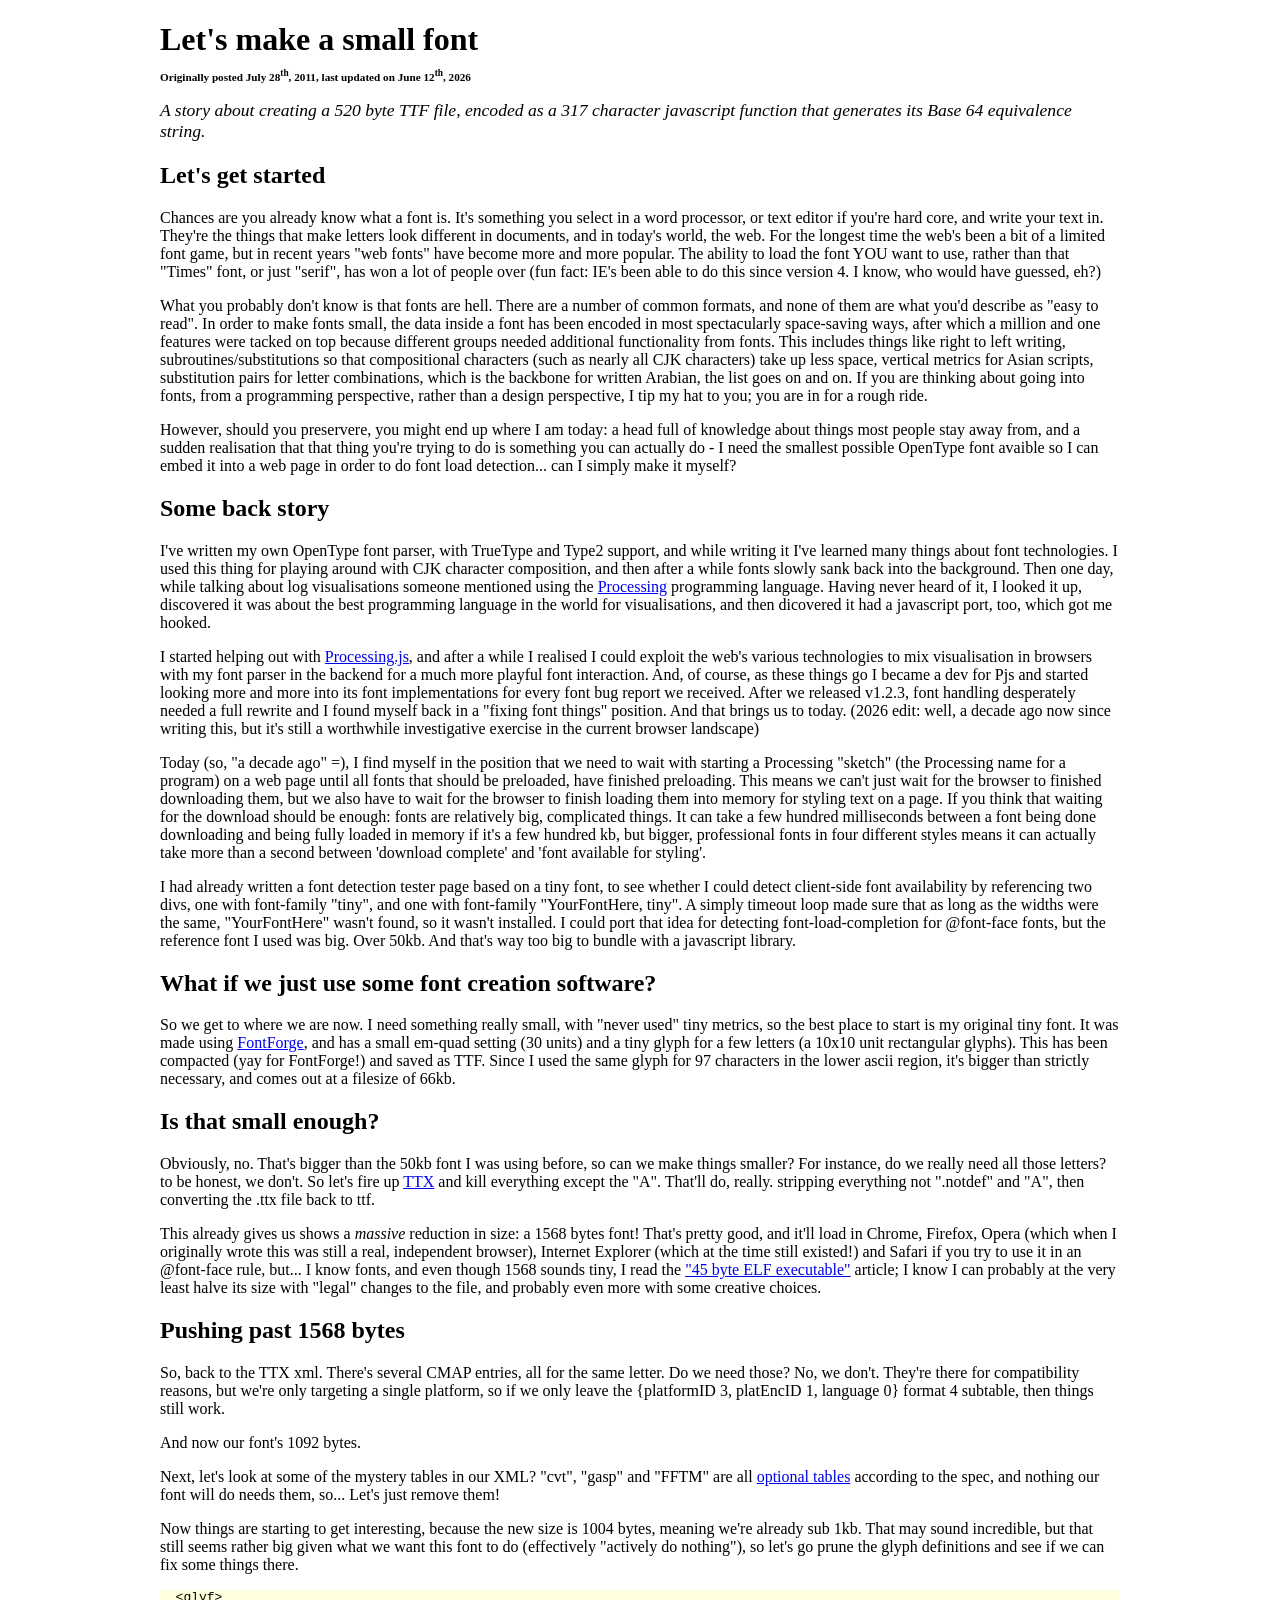
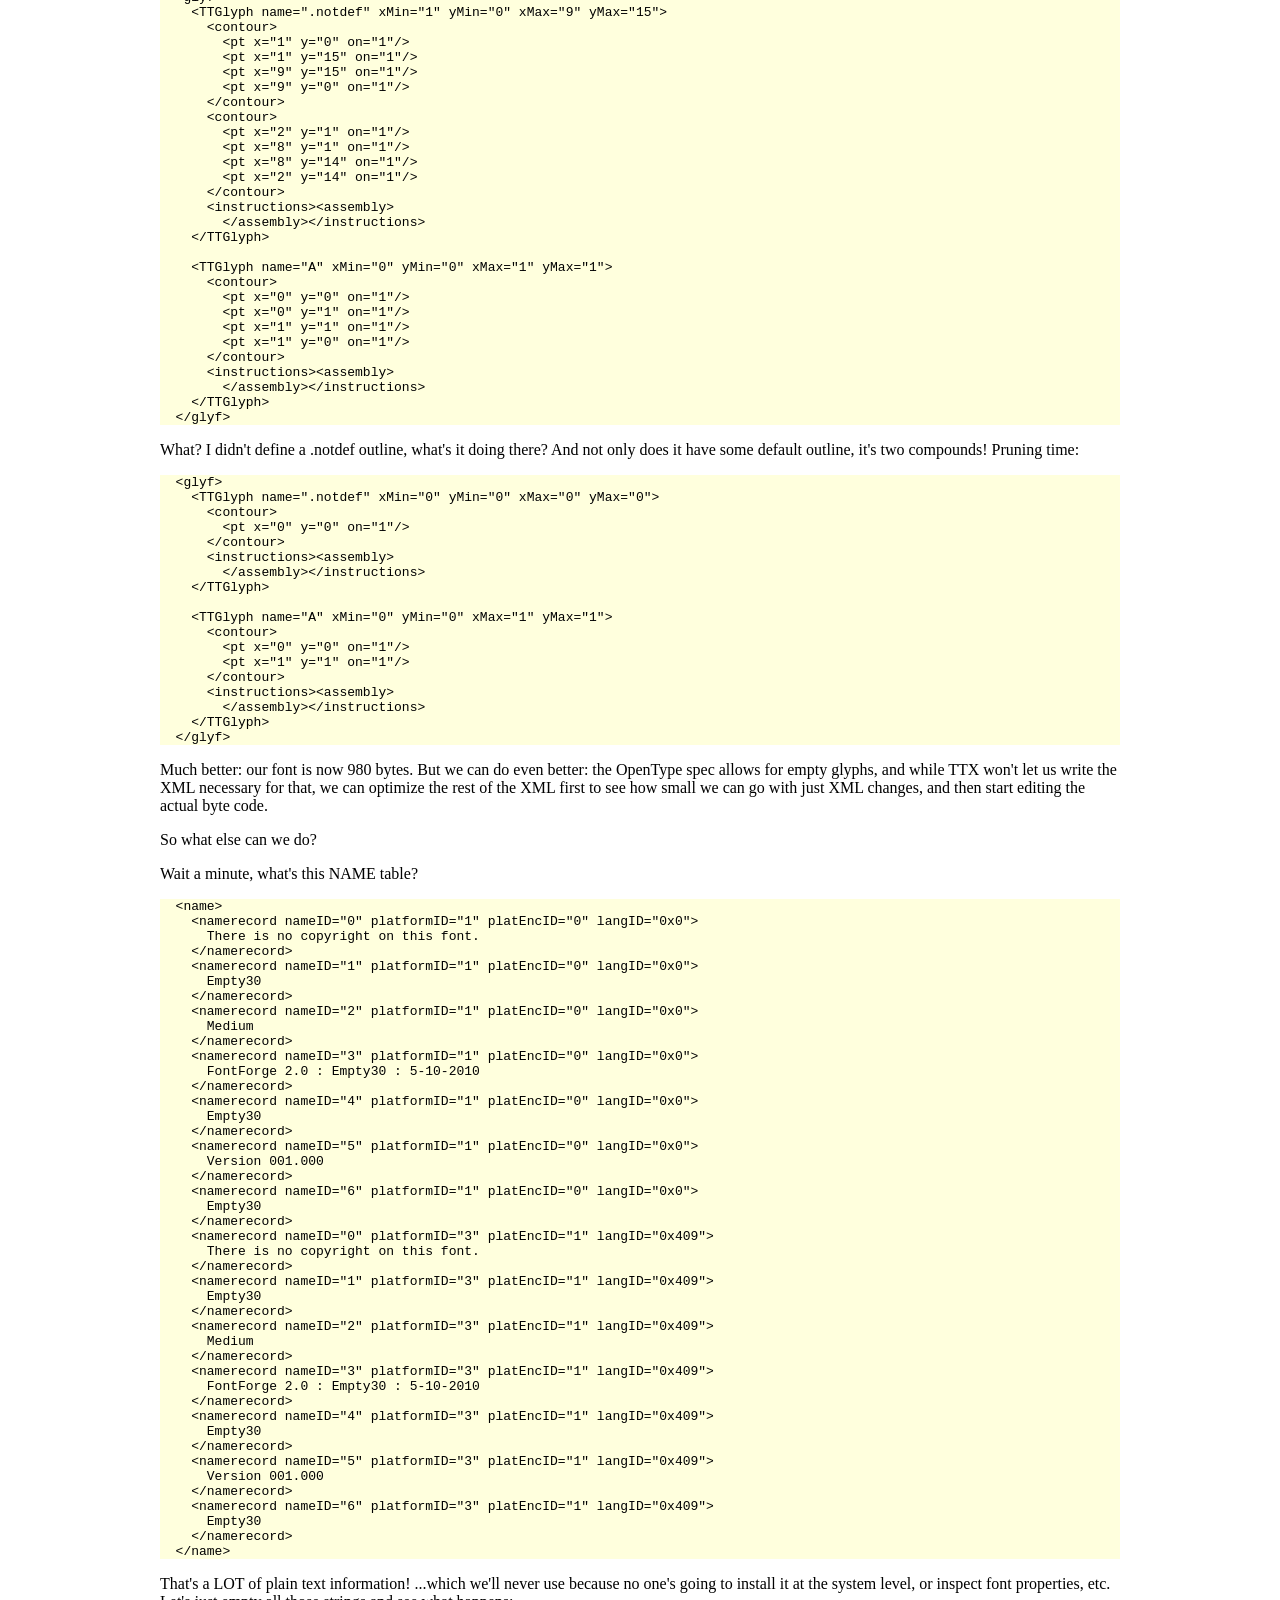
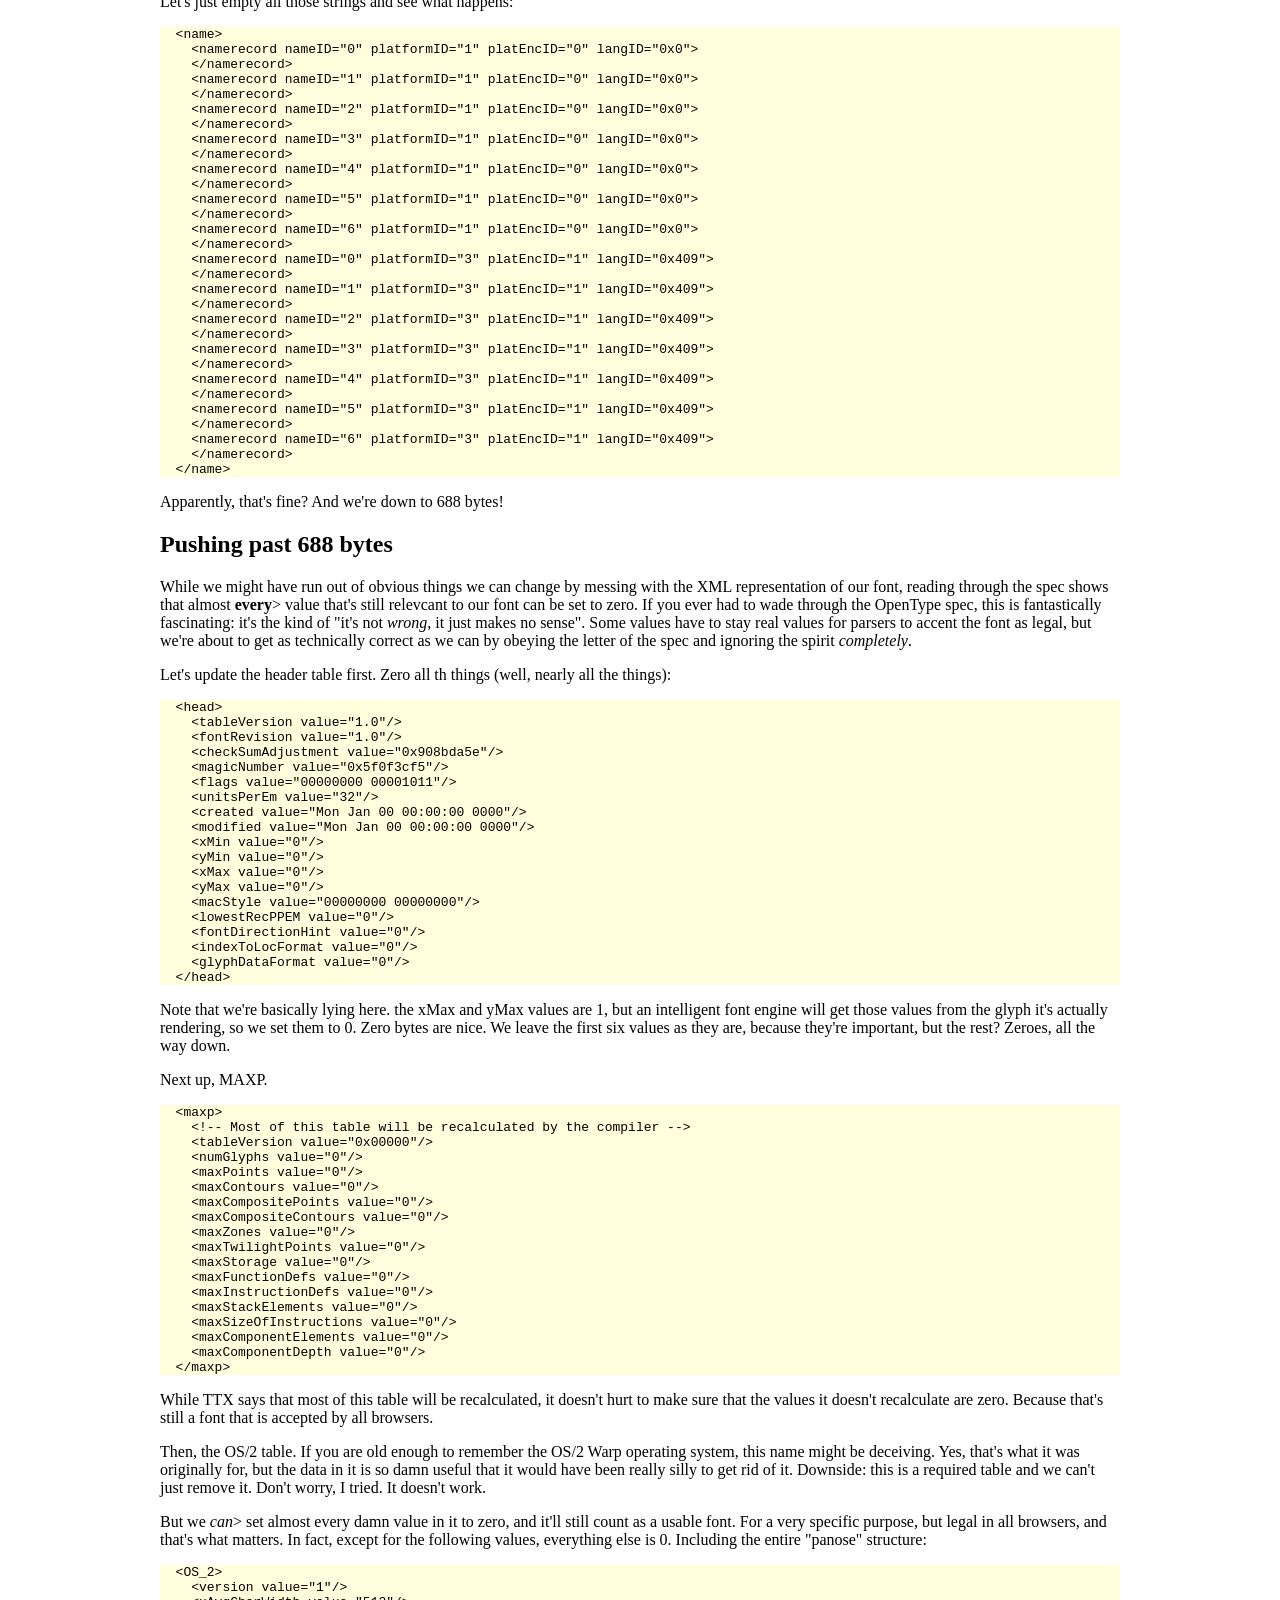
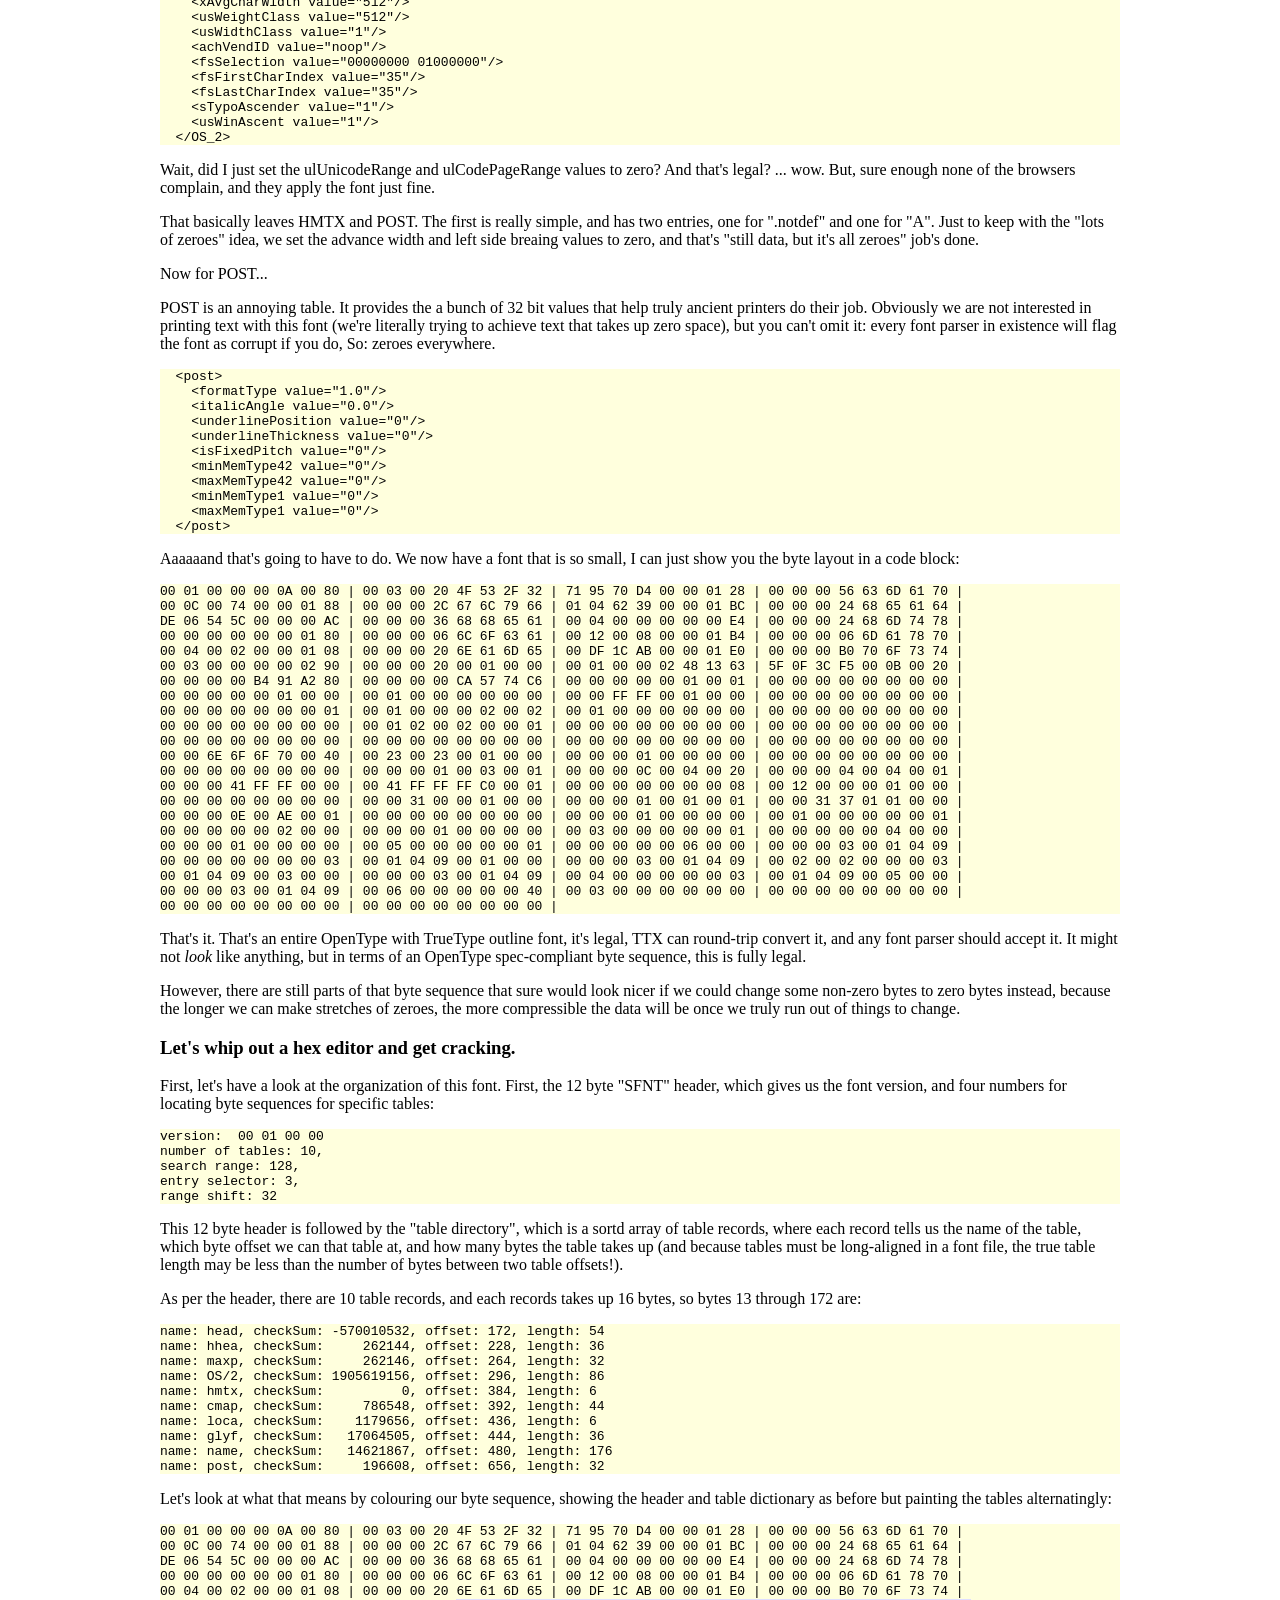
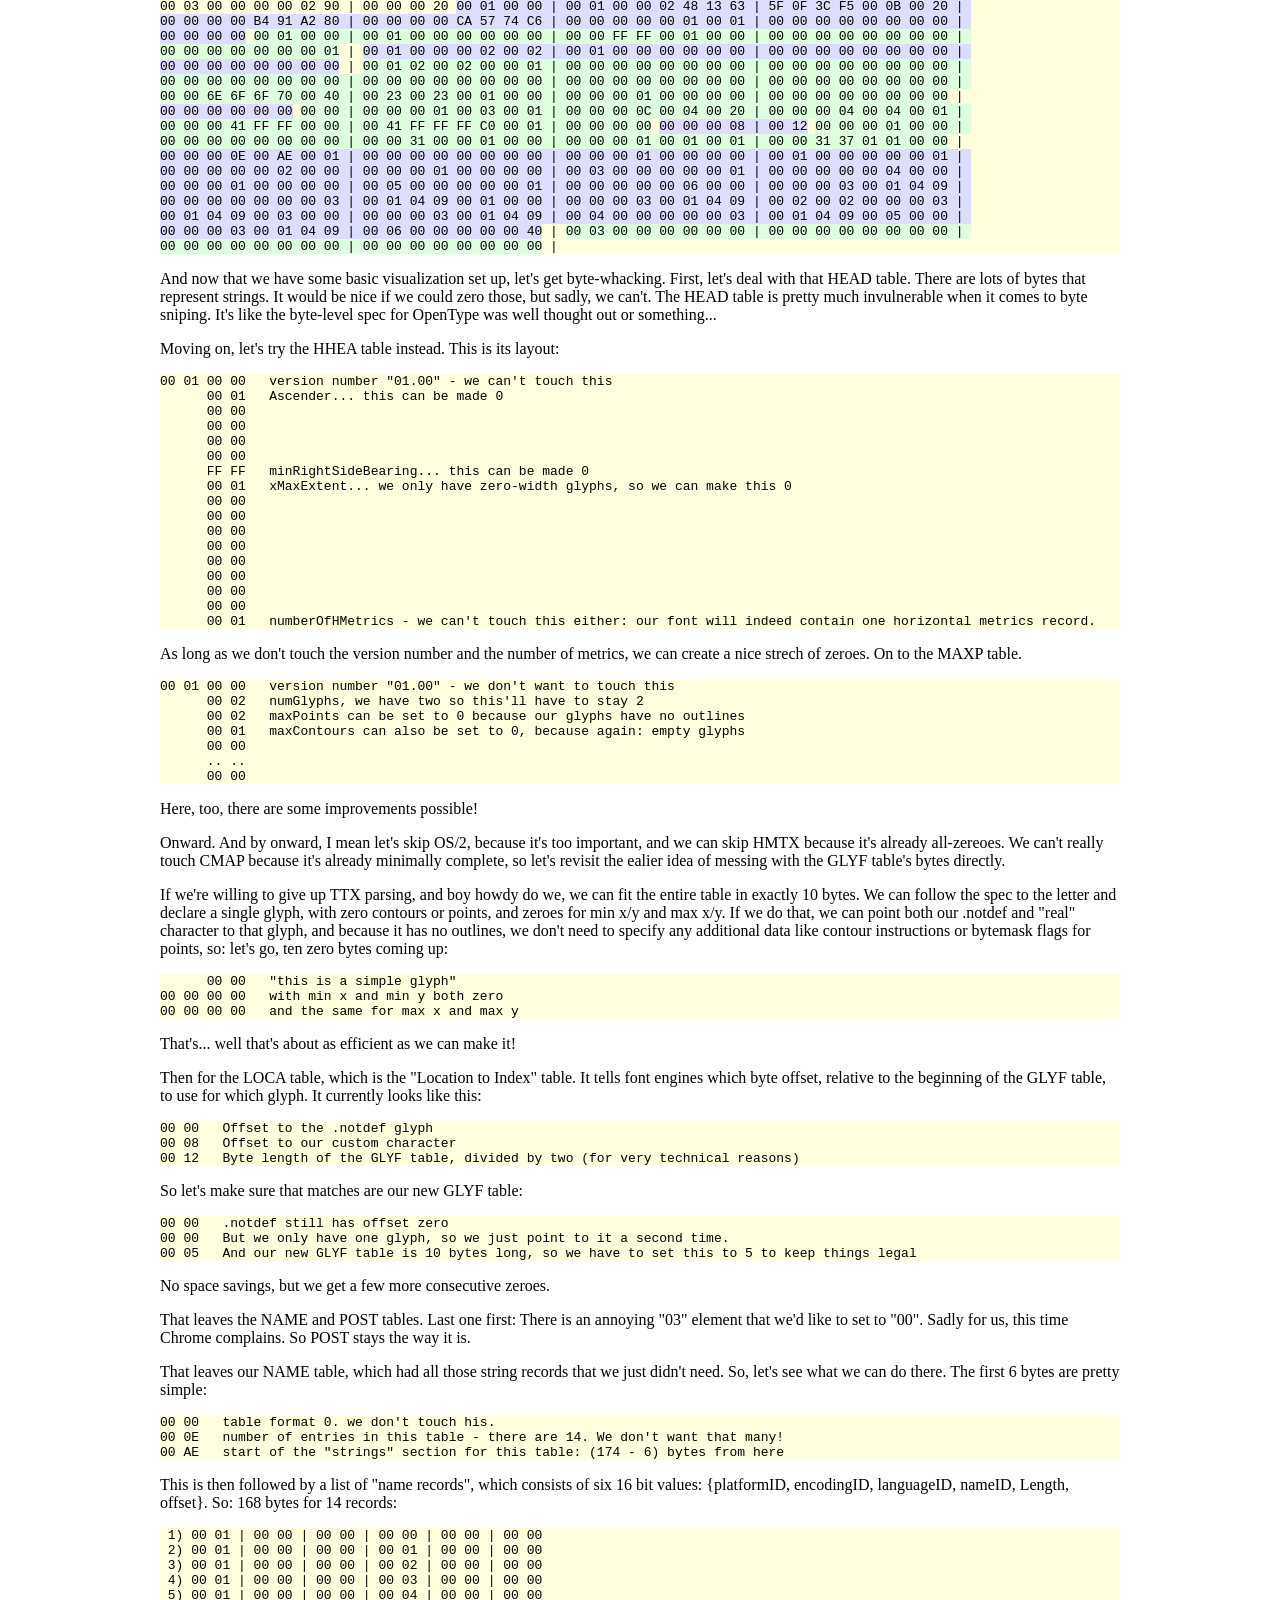
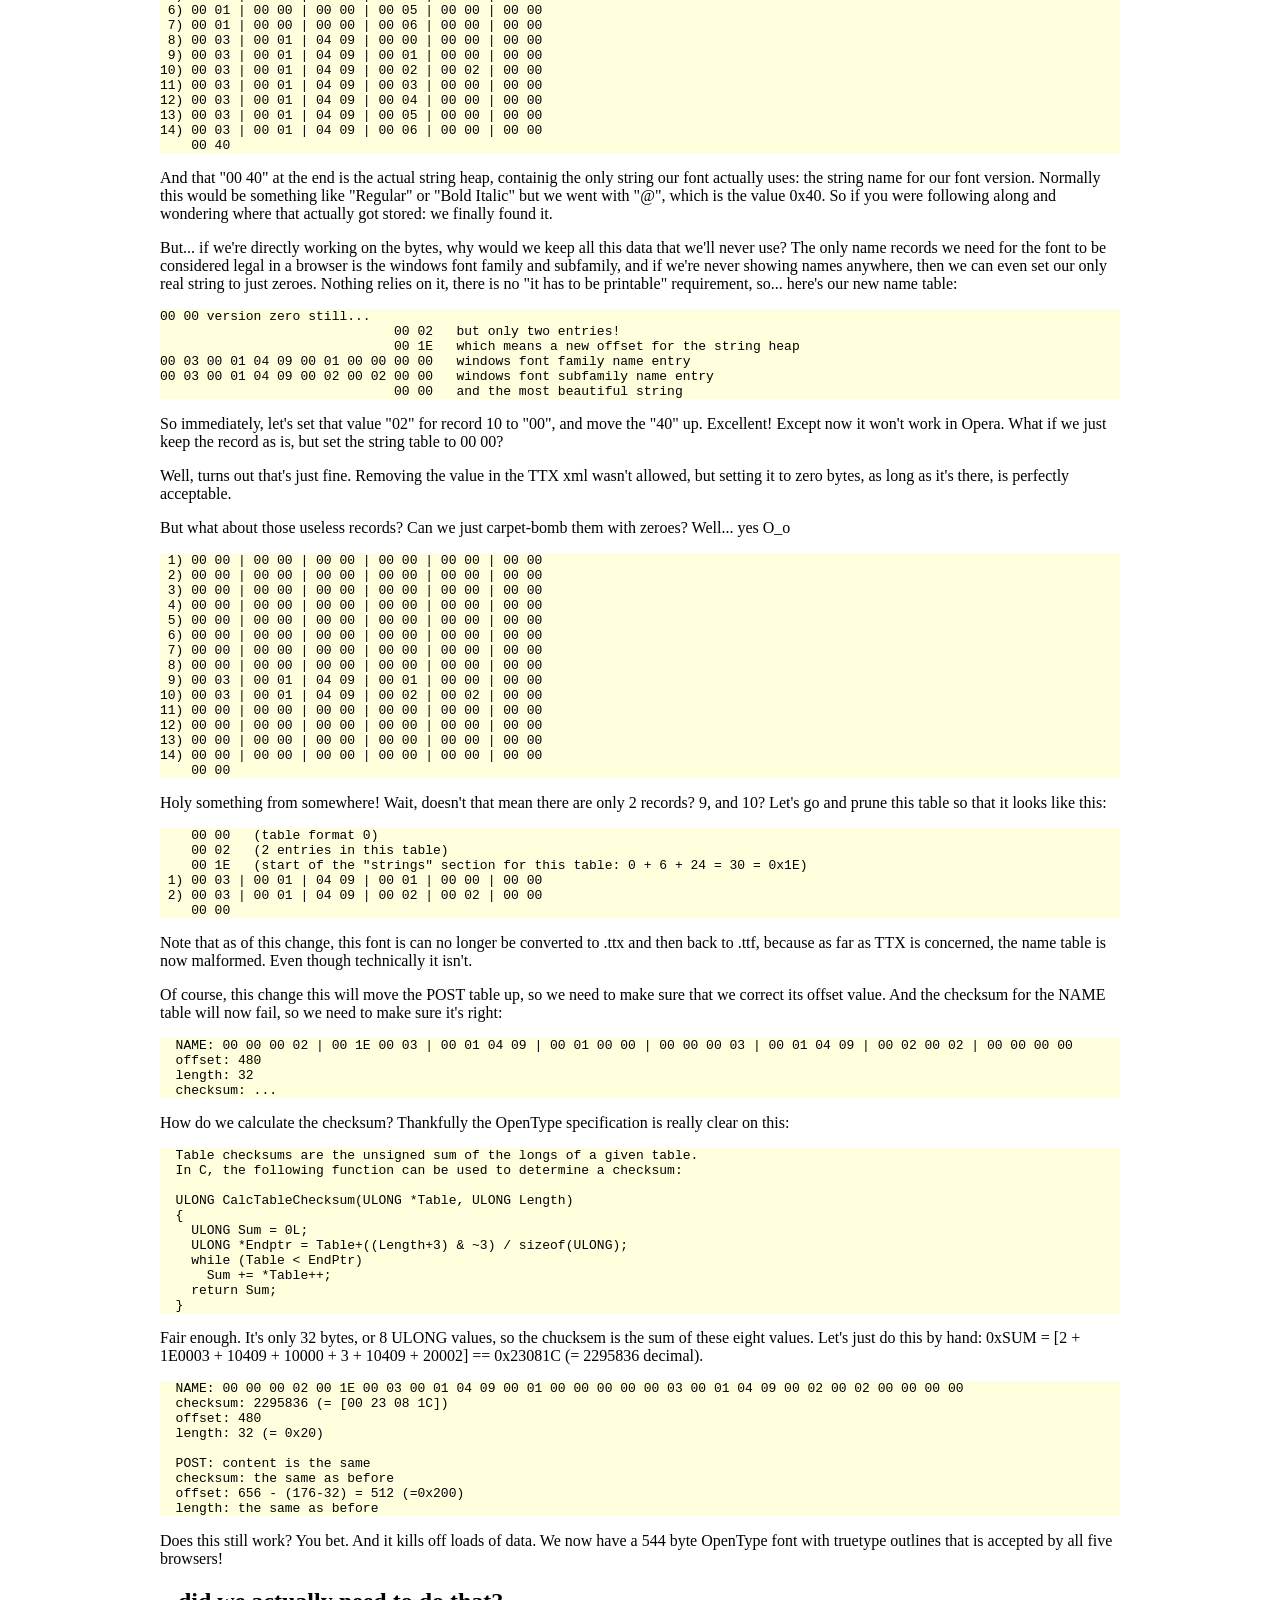
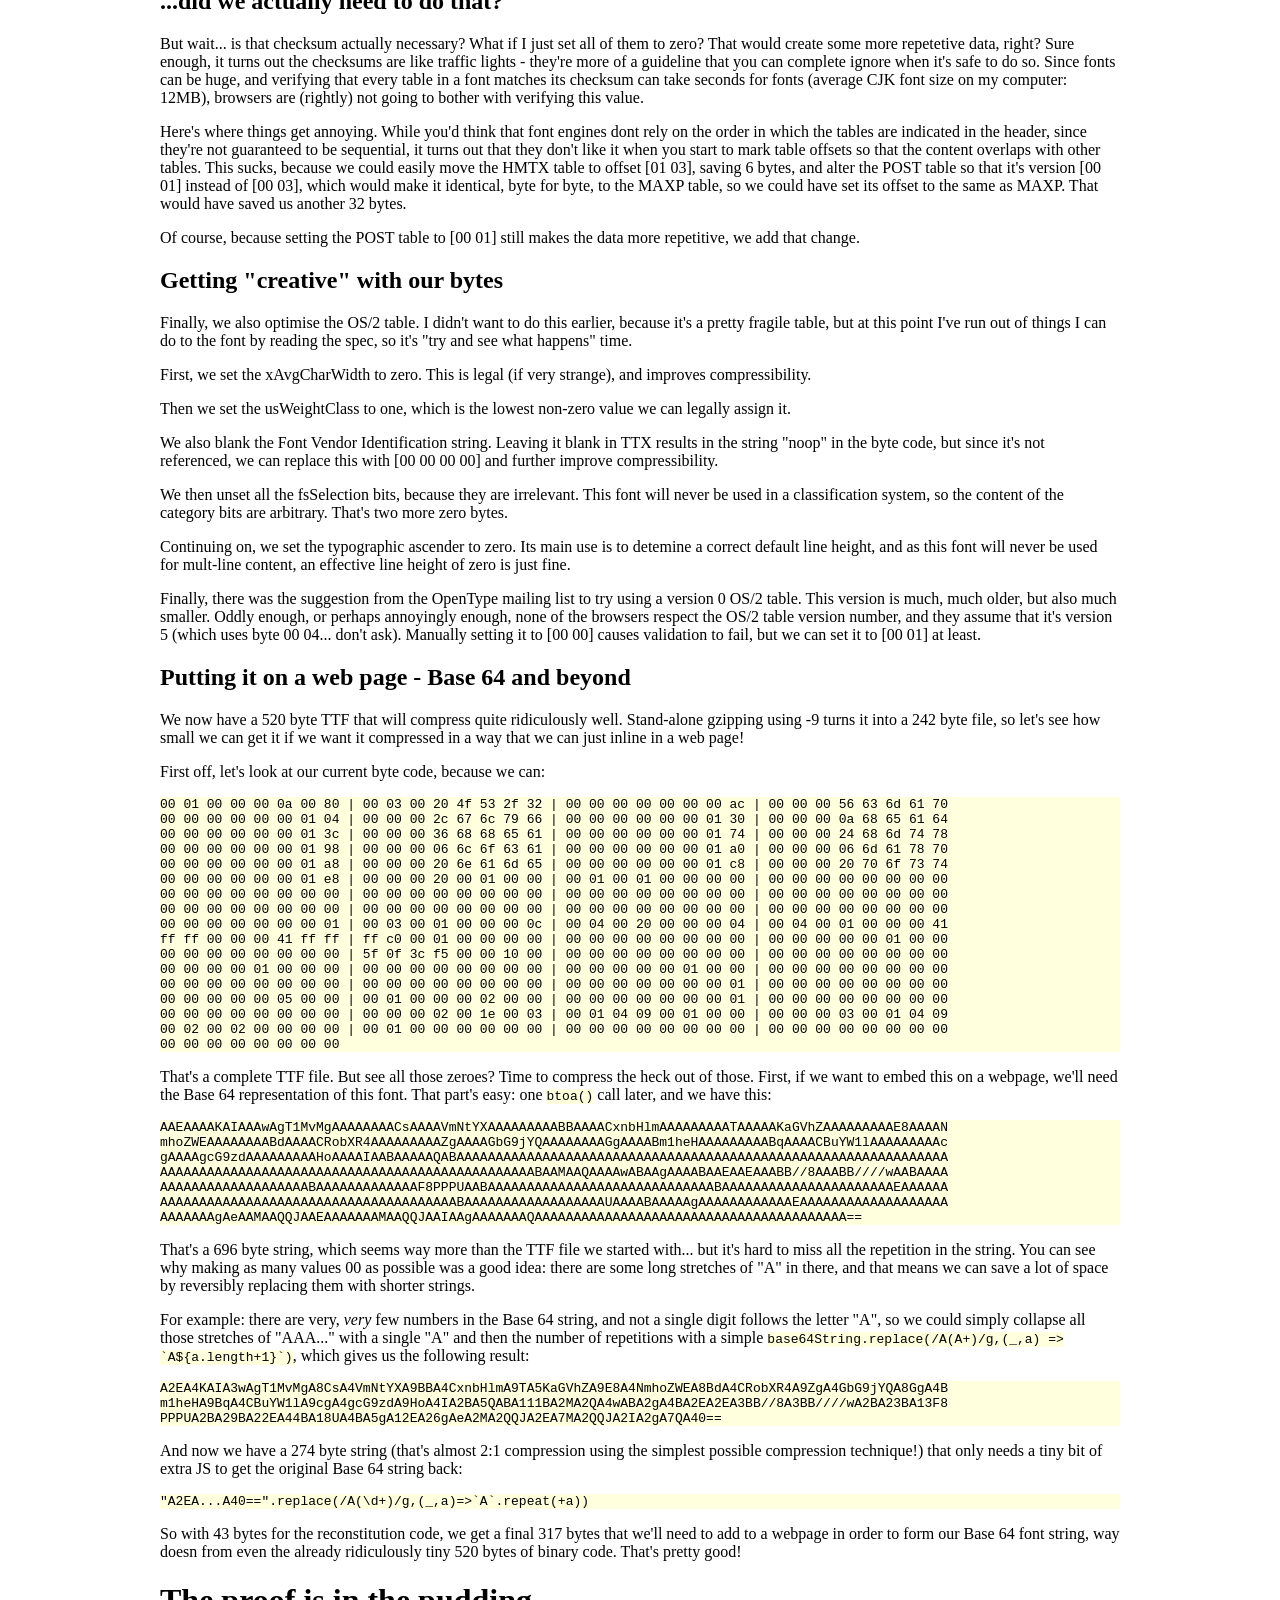
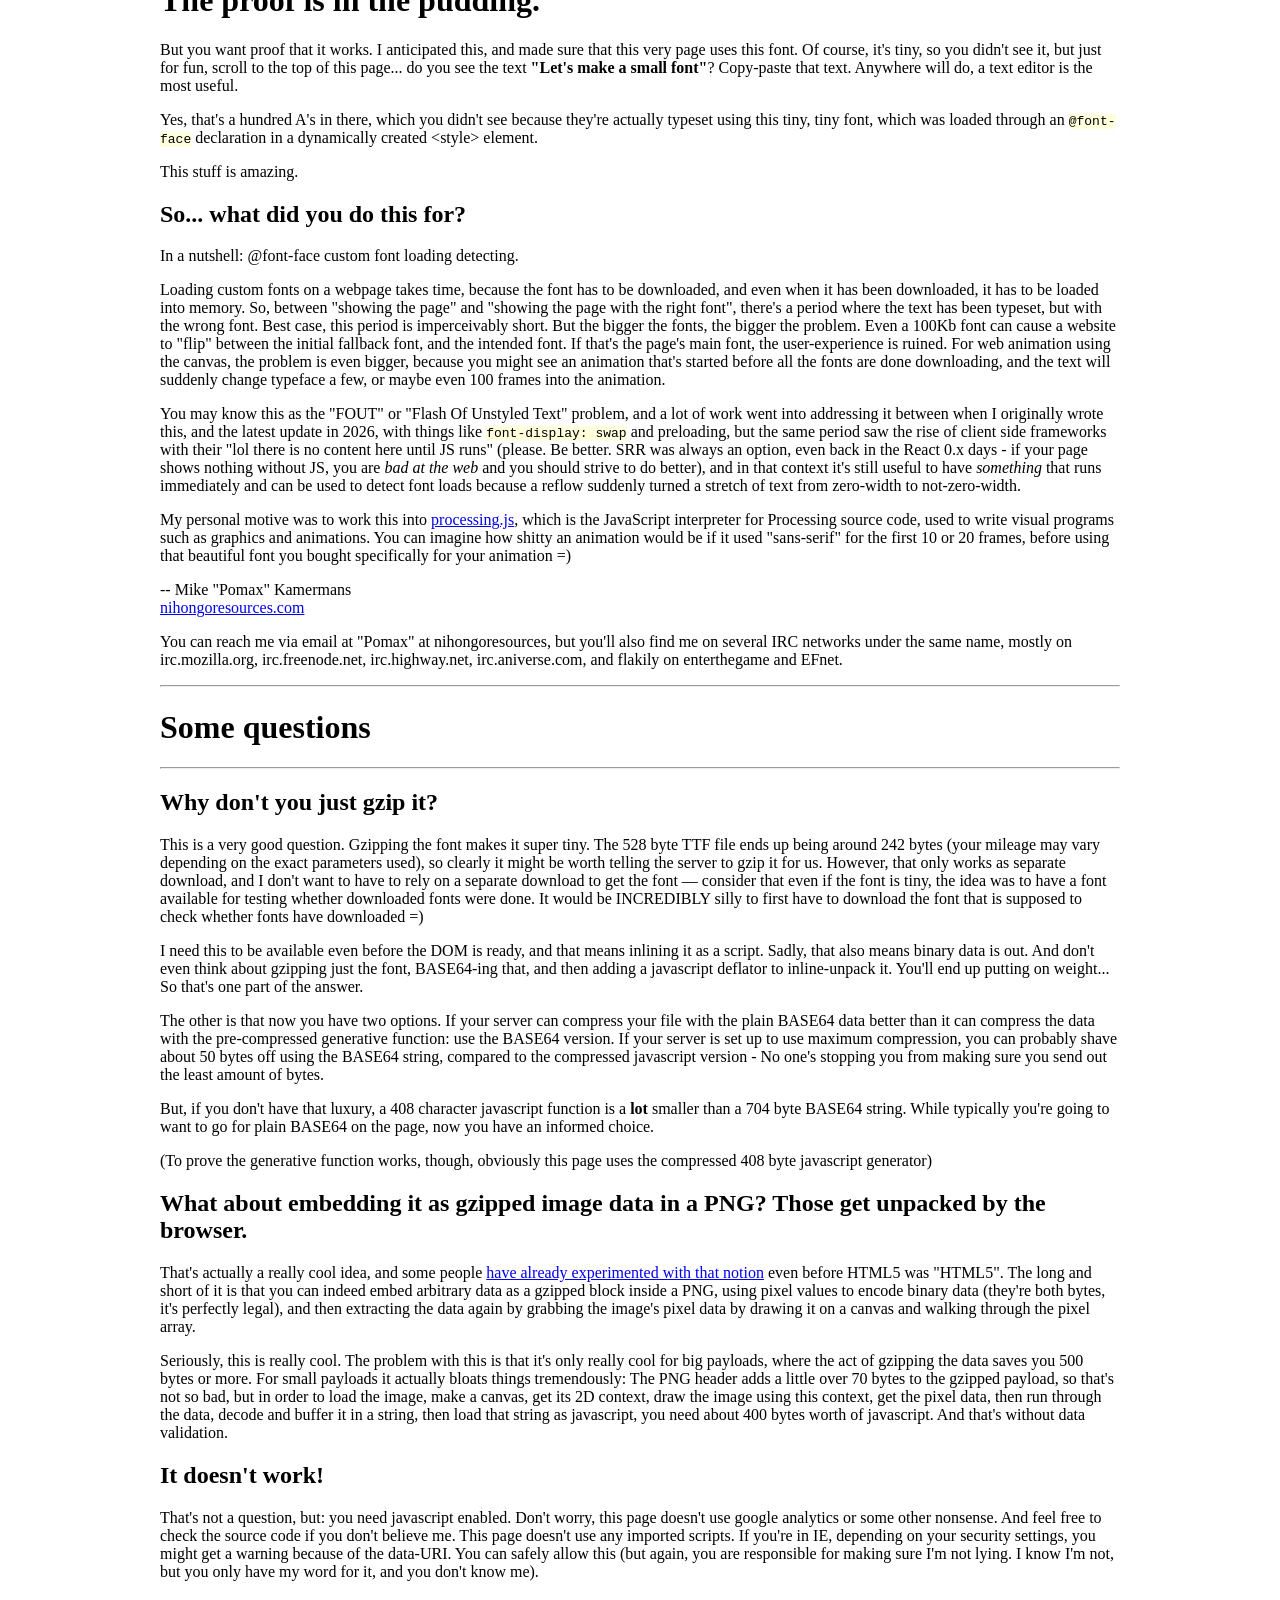
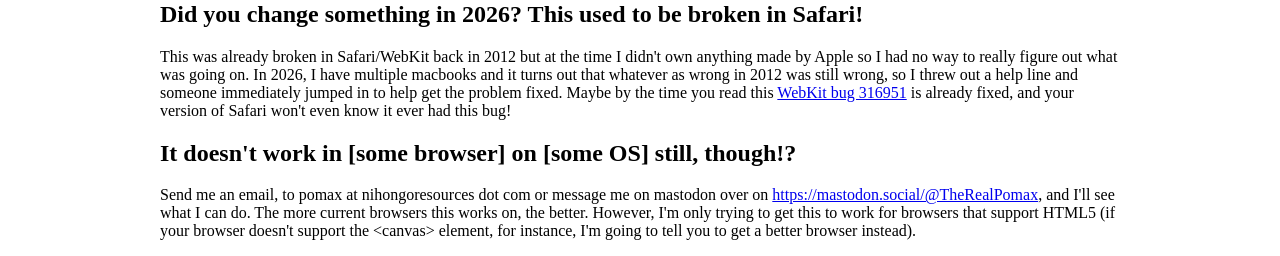
<file: Ï.html>
<!doctype html>
<html>
  <head>
    <meta charset="utf-8" />
    <title>But... can I make it an even smaller font?</title>
    <link rel="stylesheet" href="small.css" />
    <script>
      (() => {
        const twosevenfour =
          "A2EA4KAIA3wAgT1MvMgA8CsA4VmNtYXA9BBA4CxnbHlmA9TA5KaGVhZA9E8A4NmhoZWEA8BdA4CRobXR4A9ZgA4GbG9jYQA8GgA4Bm1heHA9BqA4CBuYW1lA9cgA4gcG9zdA9HoA4IA2BA5QABA111BA2MA2QA4wABA2gA4BA2EA2EA3BB//8A3BB////wA2BA23BA13F8PPPUA2BA29BA22EA44BA18UA4BA5gA12EA26gAeA2MA2QQJA2EA7MA2QQJA2IA2gA7QA40==";
        const fontface = document.createElement("style");
        fontface.textContent = `
        @font-face {
            font-family: 'Empty Font';
            src: url('data:application/x-font-ttf;base64,${twosevenfour.replace(/A(\d+)/g, (_, a) => `A`.repeat(+a))}') format('truetype');
        }`;
        document.head.appendChild(fontface);
      })();
    </script>
  </head>
  <body>
    <div id="removeme">
      You are viewing this page with JavaSCript disabled; the work on this page
      was done in order to integrate it into the
      <a href="http://processingjs.org">Processing.js</a> javascript library, so
      if you want to see the final result, you'll have to enable javascript.
    </div>

    <script>
      removeme.remove();
    </script>

    <header>
      <h1>Let's make a sma<span id="insertme"></span>ll font</h1>
      <h2>
        Originally posted July 28<sup>th</sup>, 2011, last updated on June
        12<sup>th</sup>, 2026
      </h2>
    </header>

    <script>
      (() => {
        const line = `AAAAAAAAAA`;
        insertme.textContent = line.repeat(10);
      })();
    </script>

    <p class="note">
      A story about creating a 520 byte TTF file, encoded as a 317 character
      javascript function that generates its Base 64 equivalence string.
    </p>

    <h2>Let's get started</h2>

    <p>
      Chances are you already know what a font is. It's something you select in
      a word processor, or text editor if you're hard core, and write your text
      in. They're the things that make letters look different in documents, and
      in today's world, the web. For the longest time the web's been a bit of a
      limited font game, but in recent years "web fonts" have become more and
      more popular. The ability to load the font YOU want to use, rather than
      that "Times" font, or just "serif", has won a lot of people over (fun
      fact: IE's been able to do this since version 4. I know, who would have
      guessed, eh?)
    </p>

    <p>
      What you probably don't know is that fonts are hell. There are a number of
      common formats, and none of them are what you'd describe as "easy to
      read". In order to make fonts small, the data inside a font has been
      encoded in most spectacularly space-saving ways, after which a million and
      one features were tacked on top because different groups needed additional
      functionality from fonts. This includes things like right to left writing,
      subroutines/substitutions so that compositional characters (such as nearly
      all CJK characters) take up less space, vertical metrics for Asian
      scripts, substitution pairs for letter combinations, which is the backbone
      for written Arabian, the list goes on and on. If you are thinking about
      going into fonts, from a programming perspective, rather than a design
      perspective, I tip my hat to you; you are in for a rough ride.
    </p>

    <p>
      However, should you preservere, you might end up where I am today: a head
      full of knowledge about things most people stay away from, and a sudden
      realisation that that thing you're trying to do is something you can
      actually do - I need the smallest possible OpenType font avaible so I can
      embed it into a web page in order to do font load detection... can I
      simply make it myself?
    </p>

    <h2>Some back story</h2>

    <p>
      I've written my own OpenType font parser, with TrueType and Type2 support,
      and while writing it I've learned many things about font technologies. I
      used this thing for playing around with CJK character composition, and
      then after a while fonts slowly sank back into the background. Then one
      day, while talking about log visualisations someone mentioned using the
      <a href="http://processing.org">Processing</a> programming language.
      Having never heard of it, I looked it up, discovered it was about the best
      programming language in the world for visualisations, and then dicovered
      it had a javascript port, too, which got me hooked.
    </p>

    <p>
      I started helping out with
      <a href="http://processingjs.org"> Processing.js</a>, and after a while I
      realised I could exploit the web's various technologies to mix
      visualisation in browsers with my font parser in the backend for a much
      more playful font interaction. And, of course, as these things go I became
      a dev for Pjs and started looking more and more into its font
      implementations for every font bug report we received. After we released
      v1.2.3, font handling desperately needed a full rewrite and I found myself
      back in a "fixing font things" position. And that brings us to today.
      (2026 edit: well, a decade ago now since writing this, but it's still a
      worthwhile investigative exercise in the current browser landscape)
    </p>

    <p>
      Today (so, "a decade ago" =), I find myself in the position that we need
      to wait with starting a Processing "sketch" (the Processing name for a
      program) on a web page until all fonts that should be preloaded, have
      finished preloading. This means we can't just wait for the browser to
      finished downloading them, but we also have to wait for the browser to
      finish loading them into memory for styling text on a page. If you think
      that waiting for the download should be enough: fonts are relatively big,
      complicated things. It can take a few hundred milliseconds between a font
      being done downloading and being fully loaded in memory if it's a few
      hundred kb, but bigger, professional fonts in four different styles means
      it can actually take more than a second between 'download complete' and
      'font available for styling'.
    </p>

    <p>
      I had already written a font detection tester page based on a tiny font,
      to see whether I could detect client-side font availability by referencing
      two divs, one with font-family "tiny", and one with font-family
      "YourFontHere, tiny". A simply timeout loop made sure that as long as the
      widths were the same, "YourFontHere" wasn't found, so it wasn't installed.
      I could port that idea for detecting font-load-completion for @font-face
      fonts, but the reference font I used was big. Over 50kb. And that's way
      too big to bundle with a javascript library.
    </p>

    <h2>What if we just use some font creation software?</h2>

    <p>
      So we get to where we are now. I need something really small, with "never
      used" tiny metrics, so the best place to start is my original tiny font.
      It was made using <a href="https://fontforge.org">FontForge</a>, and has a
      small em-quad setting (30 units) and a tiny glyph for a few letters (a
      10x10 unit rectangular glyphs). This has been compacted (yay for
      FontForge!) and saved as TTF. Since I used the same glyph for 97
      characters in the lower ascii region, it's bigger than strictly necessary,
      and comes out at a filesize of 66kb.
    </p>

    <h2>Is that small enough?</h2>

    <p>
      Obviously, no. That's bigger than the 50kb font I was using before, so can
      we make things smaller? For instance, do we really need all those letters?
      to be honest, we don't. So let's fire up
      <a href="https://github.com/fonttools/fonttools">TTX</a> and kill
      everything except the "A". That'll do, really. stripping everything not
      ".notdef" and "A", then converting the .ttx file back to ttf.
    </p>

    <p>
      This already gives us shows a <em>massive</em> reduction in size: a 1568
      bytes font! That's pretty good, and it'll load in Chrome, Firefox, Opera
      (which when I originally wrote this was still a real, independent
      browser), Internet Explorer (which at the time still existed!) and Safari
      if you try to use it in an @font-face rule, but... I know fonts, and even
      though 1568 sounds tiny, I read the
      <a href="https://www.muppetlabs.com/~breadbox/software/tiny/teensy.html"
        >"45 byte ELF executable"</a
      >
      article; I know I can probably at the very least halve its size with
      "legal" changes to the file, and probably even more with some creative
      choices.
    </p>

    <h2>Pushing past 1568 bytes</h2>

    <p>
      So, back to the TTX xml. There's several CMAP entries, all for the same
      letter. Do we need those? No, we don't. They're there for compatibility
      reasons, but we're only targeting a single platform, so if we only leave
      the {platformID 3, platEncID 1, language 0} format 4 subtable, then things
      still work.
    </p>

    <p>And now our font's 1092 bytes.</p>

    <p>
      Next, let's look at some of the mystery tables in our XML? "cvt", "gasp"
      and "FFTM" are all
      <a
        href="https://learn.microsoft.com/en-us/typography/opentype/spec/otff#tables-related-to-truetype-outlines"
        >optional tables</a
      >
      according to the spec, and nothing our font will do needs them, so...
      Let's just remove them!
    </p>

    <p>
      Now things are starting to get interesting, because the new size is 1004
      bytes, meaning we're already sub 1kb. That may sound incredible, but that
      still seems rather big given what we want this font to do (effectively
      "actively do nothing"), so let's go prune the glyph definitions and see if
      we can fix some things there.
    </p>

    <pre>
  &lt;glyf&gt;
    &lt;TTGlyph name=".notdef" xMin="1" yMin="0" xMax="9" yMax="15"&gt;
      &lt;contour&gt;
        &lt;pt x="1" y="0" on="1"/&gt;
        &lt;pt x="1" y="15" on="1"/&gt;
        &lt;pt x="9" y="15" on="1"/&gt;
        &lt;pt x="9" y="0" on="1"/&gt;
      &lt;/contour&gt;
      &lt;contour&gt;
        &lt;pt x="2" y="1" on="1"/&gt;
        &lt;pt x="8" y="1" on="1"/&gt;
        &lt;pt x="8" y="14" on="1"/&gt;
        &lt;pt x="2" y="14" on="1"/&gt;
      &lt;/contour&gt;
      &lt;instructions&gt;&lt;assembly&gt;
        &lt;/assembly&gt;&lt;/instructions&gt;
    &lt;/TTGlyph&gt;

    &lt;TTGlyph name="A" xMin="0" yMin="0" xMax="1" yMax="1"&gt;
      &lt;contour&gt;
        &lt;pt x="0" y="0" on="1"/&gt;
        &lt;pt x="0" y="1" on="1"/&gt;
        &lt;pt x="1" y="1" on="1"/&gt;
        &lt;pt x="1" y="0" on="1"/&gt;
      &lt;/contour&gt;
      &lt;instructions&gt;&lt;assembly&gt;
        &lt;/assembly&gt;&lt;/instructions&gt;
    &lt;/TTGlyph&gt;
  &lt;/glyf&gt;</pre
    >

    <p>
      What? I didn't define a .notdef outline, what's it doing there? And not
      only does it have some default outline, it's two compounds! Pruning time:
    </p>

    <pre>
  &lt;glyf&gt;
    &lt;TTGlyph name=".notdef" xMin="0" yMin="0" xMax="0" yMax="0"&gt;
      &lt;contour&gt;
        &lt;pt x="0" y="0" on="1"/&gt;
      &lt;/contour&gt;
      &lt;instructions&gt;&lt;assembly&gt;
        &lt;/assembly&gt;&lt;/instructions&gt;
    &lt;/TTGlyph&gt;

    &lt;TTGlyph name="A" xMin="0" yMin="0" xMax="1" yMax="1"&gt;
      &lt;contour&gt;
        &lt;pt x="0" y="0" on="1"/&gt;
        &lt;pt x="1" y="1" on="1"/&gt;
      &lt;/contour&gt;
      &lt;instructions&gt;&lt;assembly&gt;
        &lt;/assembly&gt;&lt;/instructions&gt;
    &lt;/TTGlyph&gt;
  &lt;/glyf&gt;</pre
    >

    <p>
      Much better: our font is now 980 bytes. But we can do even better: the
      OpenType spec allows for empty glyphs, and while TTX won't let us write
      the XML necessary for that, we can optimize the rest of the XML first to
      see how small we can go with just XML changes, and then start editing the
      actual byte code.
    </p>

    <p>So what else can we do?</p>

    <p>Wait a minute, what's this NAME table?</p>

    <pre>
  &lt;name&gt;
    &lt;namerecord nameID="0" platformID="1" platEncID="0" langID="0x0"&gt;
      There is no copyright on this font.
    &lt;/namerecord&gt;
    &lt;namerecord nameID="1" platformID="1" platEncID="0" langID="0x0"&gt;
      Empty30
    &lt;/namerecord&gt;
    &lt;namerecord nameID="2" platformID="1" platEncID="0" langID="0x0"&gt;
      Medium
    &lt;/namerecord&gt;
    &lt;namerecord nameID="3" platformID="1" platEncID="0" langID="0x0"&gt;
      FontForge 2.0 : Empty30 : 5-10-2010
    &lt;/namerecord&gt;
    &lt;namerecord nameID="4" platformID="1" platEncID="0" langID="0x0"&gt;
      Empty30
    &lt;/namerecord&gt;
    &lt;namerecord nameID="5" platformID="1" platEncID="0" langID="0x0"&gt;
      Version 001.000 
    &lt;/namerecord&gt;
    &lt;namerecord nameID="6" platformID="1" platEncID="0" langID="0x0"&gt;
      Empty30
    &lt;/namerecord&gt;
    &lt;namerecord nameID="0" platformID="3" platEncID="1" langID="0x409"&gt;
      There is no copyright on this font.
    &lt;/namerecord&gt;
    &lt;namerecord nameID="1" platformID="3" platEncID="1" langID="0x409"&gt;
      Empty30
    &lt;/namerecord&gt;
    &lt;namerecord nameID="2" platformID="3" platEncID="1" langID="0x409"&gt;
      Medium
    &lt;/namerecord&gt;
    &lt;namerecord nameID="3" platformID="3" platEncID="1" langID="0x409"&gt;
      FontForge 2.0 : Empty30 : 5-10-2010
    &lt;/namerecord&gt;
    &lt;namerecord nameID="4" platformID="3" platEncID="1" langID="0x409"&gt;
      Empty30
    &lt;/namerecord&gt;
    &lt;namerecord nameID="5" platformID="3" platEncID="1" langID="0x409"&gt;
      Version 001.000 
    &lt;/namerecord&gt;
    &lt;namerecord nameID="6" platformID="3" platEncID="1" langID="0x409"&gt;
      Empty30
    &lt;/namerecord&gt;
  &lt;/name&gt;</pre
    >

    <p>
      That's a LOT of plain text information! ...which we'll never use because
      no one's going to install it at the system level, or inspect font
      properties, etc. Let's just empty all those strings and see what happens:
    </p>

    <pre>
  &lt;name&gt;
    &lt;namerecord nameID="0" platformID="1" platEncID="0" langID="0x0"&gt;
    &lt;/namerecord&gt;
    &lt;namerecord nameID="1" platformID="1" platEncID="0" langID="0x0"&gt;
    &lt;/namerecord&gt;
    &lt;namerecord nameID="2" platformID="1" platEncID="0" langID="0x0"&gt;
    &lt;/namerecord&gt;
    &lt;namerecord nameID="3" platformID="1" platEncID="0" langID="0x0"&gt;
    &lt;/namerecord&gt;
    &lt;namerecord nameID="4" platformID="1" platEncID="0" langID="0x0"&gt;
    &lt;/namerecord&gt;
    &lt;namerecord nameID="5" platformID="1" platEncID="0" langID="0x0"&gt;
    &lt;/namerecord&gt;
    &lt;namerecord nameID="6" platformID="1" platEncID="0" langID="0x0"&gt;
    &lt;/namerecord&gt;
    &lt;namerecord nameID="0" platformID="3" platEncID="1" langID="0x409"&gt;
    &lt;/namerecord&gt;
    &lt;namerecord nameID="1" platformID="3" platEncID="1" langID="0x409"&gt;
    &lt;/namerecord&gt;
    &lt;namerecord nameID="2" platformID="3" platEncID="1" langID="0x409"&gt;
    &lt;/namerecord&gt;
    &lt;namerecord nameID="3" platformID="3" platEncID="1" langID="0x409"&gt;
    &lt;/namerecord&gt;
    &lt;namerecord nameID="4" platformID="3" platEncID="1" langID="0x409"&gt;
    &lt;/namerecord&gt;
    &lt;namerecord nameID="5" platformID="3" platEncID="1" langID="0x409"&gt;
    &lt;/namerecord&gt;
    &lt;namerecord nameID="6" platformID="3" platEncID="1" langID="0x409"&gt;
    &lt;/namerecord&gt;
  &lt;/name&gt;</pre
    >

    <p>Apparently, that's fine? And we're down to 688 bytes!</p>

    <h2>Pushing past 688 bytes</h2>

    <p>
      While we might have run out of obvious things we can change by messing
      with the XML representation of our font, reading through the spec shows
      that almost <strong>every</strong>> value that's still relevcant to our
      font can be set to zero. If you ever had to wade through the OpenType
      spec, this is fantastically fascinating: it's the kind of "it's not
      <em>wrong</em>, it just makes no sense". Some values have to stay real
      values for parsers to accent the font as legal, but we're about to get as
      technically correct as we can by obeying the letter of the spec and
      ignoring the spirit <em>completely</em>.
    </p>

    <p>
      Let's update the header table first. Zero all th things (well, nearly all
      the things):
    </p>

    <pre>
  &lt;head&gt;
    &lt;tableVersion value="1.0"/&gt;
    &lt;fontRevision value="1.0"/&gt;
    &lt;checkSumAdjustment value="0x908bda5e"/&gt;
    &lt;magicNumber value="0x5f0f3cf5"/&gt;
    &lt;flags value="00000000 00001011"/&gt;
    &lt;unitsPerEm value="32"/&gt;
    &lt;created value="Mon Jan 00 00:00:00 0000"/&gt;
    &lt;modified value="Mon Jan 00 00:00:00 0000"/&gt;
    &lt;xMin value="0"/&gt;
    &lt;yMin value="0"/&gt;
    &lt;xMax value="0"/&gt;
    &lt;yMax value="0"/&gt;
    &lt;macStyle value="00000000 00000000"/&gt;
    &lt;lowestRecPPEM value="0"/&gt;
    &lt;fontDirectionHint value="0"/&gt;
    &lt;indexToLocFormat value="0"/&gt;
    &lt;glyphDataFormat value="0"/&gt;
  &lt;/head&gt;</pre
    >

    <p>
      Note that we're basically lying here. the xMax and yMax values are 1, but
      an intelligent font engine will get those values from the glyph it's
      actually rendering, so we set them to 0. Zero bytes are nice. We leave the
      first six values as they are, because they're important, but the rest?
      Zeroes, all the way down.
    </p>

    <p>Next up, MAXP.</p>

    <pre>
  &lt;maxp&gt;
    &lt;!-- Most of this table will be recalculated by the compiler --&gt;
    &lt;tableVersion value="0x00000"/&gt;
    &lt;numGlyphs value="0"/&gt;
    &lt;maxPoints value="0"/&gt;
    &lt;maxContours value="0"/&gt;
    &lt;maxCompositePoints value="0"/&gt;
    &lt;maxCompositeContours value="0"/&gt;
    &lt;maxZones value="0"/&gt;
    &lt;maxTwilightPoints value="0"/&gt;
    &lt;maxStorage value="0"/&gt;
    &lt;maxFunctionDefs value="0"/&gt;
    &lt;maxInstructionDefs value="0"/&gt;
    &lt;maxStackElements value="0"/&gt;
    &lt;maxSizeOfInstructions value="0"/&gt;
    &lt;maxComponentElements value="0"/&gt;
    &lt;maxComponentDepth value="0"/&gt;
  &lt;/maxp&gt;</pre
    >

    <p>
      While TTX says that most of this table will be recalculated, it doesn't
      hurt to make sure that the values it doesn't recalculate are zero. Because
      that's still a font that is accepted by all browsers.
    </p>

    <p>
      Then, the OS/2 table. If you are old enough to remember the OS/2 Warp
      operating system, this name might be deceiving. Yes, that's what it was
      originally for, but the data in it is so damn useful that it would have
      been really silly to get rid of it. Downside: this is a required table and
      we can't just remove it. Don't worry, I tried. It doesn't work.
    </p>

    <p>
      But we <em>can</em>> set almost every damn value in it to zero, and it'll
      still count as a usable font. For a very specific purpose, but legal in
      all browsers, and that's what matters. In fact, except for the following
      values, everything else is 0. Including the entire "panose" structure:
    </p>

    <pre>
  &lt;OS_2&gt;
    &lt;version value="1"/&gt;
    &lt;xAvgCharWidth value="512"/&gt;
    &lt;usWeightClass value="512"/&gt;
    &lt;usWidthClass value="1"/&gt;
    &lt;achVendID value="noop"/&gt;
    &lt;fsSelection value="00000000 01000000"/&gt;
    &lt;fsFirstCharIndex value="35"/&gt;
    &lt;fsLastCharIndex value="35"/&gt;
    &lt;sTypoAscender value="1"/&gt;
    &lt;usWinAscent value="1"/&gt;
  &lt;/OS_2&gt;</pre
    >

    <p>
      Wait, did I just set the ulUnicodeRange and ulCodePageRange values to
      zero? And that's legal? ... wow. But, sure enough none of the browsers
      complain, and they apply the font just fine.
    </p>

    <p>
      That basically leaves HMTX and POST. The first is really simple, and has
      two entries, one for ".notdef" and one for "A". Just to keep with the
      "lots of zeroes" idea, we set the advance width and left side breaing
      values to zero, and that's "still data, but it's all zeroes" job's done.
    </p>

    <p>Now for POST...</p>

    <p>
      POST is an annoying table. It provides the a bunch of 32 bit values that
      help truly ancient printers do their job. Obviously we are not interested
      in printing text with this font (we're literally trying to achieve text
      that takes up zero space), but you can't omit it: every font parser in
      existence will flag the font as corrupt if you do, So: zeroes everywhere.
    </p>

    <pre>
  &lt;post&gt;
    &lt;formatType value="1.0"/&gt;
    &lt;italicAngle value="0.0"/&gt;
    &lt;underlinePosition value="0"/&gt;
    &lt;underlineThickness value="0"/&gt;
    &lt;isFixedPitch value="0"/&gt;
    &lt;minMemType42 value="0"/&gt;
    &lt;maxMemType42 value="0"/&gt;
    &lt;minMemType1 value="0"/&gt;
    &lt;maxMemType1 value="0"/&gt;
  &lt;/post&gt;</pre
    >

    <p>
      Aaaaaand that's going to have to do. We now have a font that is so small,
      I can just show you the byte layout in a code block:
    </p>

    <pre>
00 01 00 00 00 0A 00 80 | 00 03 00 20 4F 53 2F 32 | 71 95 70 D4 00 00 01 28 | 00 00 00 56 63 6D 61 70 | 
00 0C 00 74 00 00 01 88 | 00 00 00 2C 67 6C 79 66 | 01 04 62 39 00 00 01 BC | 00 00 00 24 68 65 61 64 | 
DE 06 54 5C 00 00 00 AC | 00 00 00 36 68 68 65 61 | 00 04 00 00 00 00 00 E4 | 00 00 00 24 68 6D 74 78 | 
00 00 00 00 00 00 01 80 | 00 00 00 06 6C 6F 63 61 | 00 12 00 08 00 00 01 B4 | 00 00 00 06 6D 61 78 70 | 
00 04 00 02 00 00 01 08 | 00 00 00 20 6E 61 6D 65 | 00 DF 1C AB 00 00 01 E0 | 00 00 00 B0 70 6F 73 74 | 
00 03 00 00 00 00 02 90 | 00 00 00 20 00 01 00 00 | 00 01 00 00 02 48 13 63 | 5F 0F 3C F5 00 0B 00 20 | 
00 00 00 00 B4 91 A2 80 | 00 00 00 00 CA 57 74 C6 | 00 00 00 00 00 01 00 01 | 00 00 00 00 00 00 00 00 | 
00 00 00 00 00 01 00 00 | 00 01 00 00 00 00 00 00 | 00 00 FF FF 00 01 00 00 | 00 00 00 00 00 00 00 00 | 
00 00 00 00 00 00 00 01 | 00 01 00 00 00 02 00 02 | 00 01 00 00 00 00 00 00 | 00 00 00 00 00 00 00 00 | 
00 00 00 00 00 00 00 00 | 00 01 02 00 02 00 00 01 | 00 00 00 00 00 00 00 00 | 00 00 00 00 00 00 00 00 | 
00 00 00 00 00 00 00 00 | 00 00 00 00 00 00 00 00 | 00 00 00 00 00 00 00 00 | 00 00 00 00 00 00 00 00 | 
00 00 6E 6F 6F 70 00 40 | 00 23 00 23 00 01 00 00 | 00 00 00 01 00 00 00 00 | 00 00 00 00 00 00 00 00 | 
00 00 00 00 00 00 00 00 | 00 00 00 01 00 03 00 01 | 00 00 00 0C 00 04 00 20 | 00 00 00 04 00 04 00 01 | 
00 00 00 41 FF FF 00 00 | 00 41 FF FF FF C0 00 01 | 00 00 00 00 00 00 00 08 | 00 12 00 00 00 01 00 00 | 
00 00 00 00 00 00 00 00 | 00 00 31 00 00 01 00 00 | 00 00 00 01 00 01 00 01 | 00 00 31 37 01 01 00 00 | 
00 00 00 0E 00 AE 00 01 | 00 00 00 00 00 00 00 00 | 00 00 00 01 00 00 00 00 | 00 01 00 00 00 00 00 01 | 
00 00 00 00 00 02 00 00 | 00 00 00 01 00 00 00 00 | 00 03 00 00 00 00 00 01 | 00 00 00 00 00 04 00 00 | 
00 00 00 01 00 00 00 00 | 00 05 00 00 00 00 00 01 | 00 00 00 00 00 06 00 00 | 00 00 00 03 00 01 04 09 | 
00 00 00 00 00 00 00 03 | 00 01 04 09 00 01 00 00 | 00 00 00 03 00 01 04 09 | 00 02 00 02 00 00 00 03 | 
00 01 04 09 00 03 00 00 | 00 00 00 03 00 01 04 09 | 00 04 00 00 00 00 00 03 | 00 01 04 09 00 05 00 00 | 
00 00 00 03 00 01 04 09 | 00 06 00 00 00 00 00 40 | 00 03 00 00 00 00 00 00 | 00 00 00 00 00 00 00 00 | 
00 00 00 00 00 00 00 00 | 00 00 00 00 00 00 00 00 |</pre
    >

    <p>
      That's it. That's an entire OpenType with TrueType outline font, it's
      legal, TTX can round-trip convert it, and any font parser should accept
      it. It might not <em>look</em> like anything, but in terms of an OpenType
      spec-compliant byte sequence, this is fully legal.
    </p>

    <p>
      However, there are still parts of that byte sequence that sure would look
      nicer if we could change some non-zero bytes to zero bytes instead,
      because the longer we can make stretches of zeroes, the more compressible
      the data will be once we truly run out of things to change.
    </p>

    <h3>Let's whip out a hex editor and get cracking.</h3>

    <p>
      First, let's have a look at the organization of this font. First, the 12
      byte "SFNT" header, which gives us the font version, and four numbers for
      locating byte sequences for specific tables:
    </p>

    <pre>
version:  00 01 00 00
number of tables: 10,
search range: 128, 
entry selector: 3,
range shift: 32
</pre
    >

    <p>
      This 12 byte header is followed by the "table directory", which is a sortd
      array of table records, where each record tells us the name of the table,
      which byte offset we can that table at, and how many bytes the table takes
      up (and because tables must be long-aligned in a font file, the true table
      length may be less than the number of bytes between two table offsets!).
    </p>

    <p>
      As per the header, there are 10 table records, and each records takes up
      16 bytes, so bytes 13 through 172 are:
    </p>

    <pre>
name: head, checkSum: -570010532, offset: 172, length: 54
name: hhea, checkSum:     262144, offset: 228, length: 36
name: maxp, checkSum:     262146, offset: 264, length: 32
name: OS/2, checkSum: 1905619156, offset: 296, length: 86
name: hmtx, checkSum:          0, offset: 384, length: 6
name: cmap, checkSum:     786548, offset: 392, length: 44
name: loca, checkSum:    1179656, offset: 436, length: 6
name: glyf, checkSum:   17064505, offset: 444, length: 36
name: name, checkSum:   14621867, offset: 480, length: 176
name: post, checkSum:     196608, offset: 656, length: 32</pre
    >

    <p>
      Let's look at what that means by colouring our byte sequence, showing the
      header and table dictionary as before but painting the tables
      alternatingly:
    </p>

    <pre>00 01 00 00 00 0A 00 80 | 00 03 00 20 4F 53 2F 32 | 71 95 70 D4 00 00 01 28 | 00 00 00 56 63 6D 61 70 | 
00 0C 00 74 00 00 01 88 | 00 00 00 2C 67 6C 79 66 | 01 04 62 39 00 00 01 BC | 00 00 00 24 68 65 61 64 | 
DE 06 54 5C 00 00 00 AC | 00 00 00 36 68 68 65 61 | 00 04 00 00 00 00 00 E4 | 00 00 00 24 68 6D 74 78 | 
00 00 00 00 00 00 01 80 | 00 00 00 06 6C 6F 63 61 | 00 12 00 08 00 00 01 B4 | 00 00 00 06 6D 61 78 70 | 
00 04 00 02 00 00 01 08 | 00 00 00 20 6E 61 6D 65 | 00 DF 1C AB 00 00 01 E0 | 00 00 00 B0 70 6F 73 74 | 
00 03 00 00 00 00 02 90 | 00 00 00 20 <headt>00 01 00 00 | 00 01 00 00 02 48 13 63 | 5F 0F 3C F5 00 0B 00 20 | 
00 00 00 00 B4 91 A2 80 | 00 00 00 00 CA 57 74 C6 | 00 00 00 00 00 01 00 01 | 00 00 00 00 00 00 00 00 | 
00 00 00 00</headt> <hhea>00 01 00 00 | 00 01 00 00 00 00 00 00 | 00 00 FF FF 00 01 00 00 | 00 00 00 00 00 00 00 00 | 
00 00 00 00 00 00 00 01</hhea> | <maxp>00 01 00 00 00 02 00 02 | 00 01 00 00 00 00 00 00 | 00 00 00 00 00 00 00 00 | 
00 00 00 00 00 00 00 00</maxp> | <os_2>00 01 02 00 02 00 00 01 | 00 00 00 00 00 00 00 00 | 00 00 00 00 00 00 00 00 | 
00 00 00 00 00 00 00 00 | 00 00 00 00 00 00 00 00 | 00 00 00 00 00 00 00 00 | 00 00 00 00 00 00 00 00 | 
00 00 6E 6F 6F 70 00 40 | 00 23 00 23 00 01 00 00 | 00 00 00 01 00 00 00 00 | 00 00 00 00 00 00 00 00</os_2> | 
<hmtx>00 00 00 00 00 00</hmtx> <cmap>00 00 | 00 00 00 01 00 03 00 01 | 00 00 00 0C 00 04 00 20 | 00 00 00 04 00 04 00 01 | 
00 00 00 41 FF FF 00 00 | 00 41 FF FF FF C0 00 01 | 00 00 00 00</cmap> <loca>00 00 00 08 | 00 12</loca> <glyf>00 00 00 01 00 00 | 
00 00 00 00 00 00 00 00 | 00 00 31 00 00 01 00 00 | 00 00 00 01 00 01 00 01 | 00 00 31 37 01 01 00 00</glyf> | 
<namet>00 00 00 0E 00 AE 00 01 | 00 00 00 00 00 00 00 00 | 00 00 00 01 00 00 00 00 | 00 01 00 00 00 00 00 01 | 
00 00 00 00 00 02 00 00 | 00 00 00 01 00 00 00 00 | 00 03 00 00 00 00 00 01 | 00 00 00 00 00 04 00 00 | 
00 00 00 01 00 00 00 00 | 00 05 00 00 00 00 00 01 | 00 00 00 00 00 06 00 00 | 00 00 00 03 00 01 04 09 | 
00 00 00 00 00 00 00 03 | 00 01 04 09 00 01 00 00 | 00 00 00 03 00 01 04 09 | 00 02 00 02 00 00 00 03 | 
00 01 04 09 00 03 00 00 | 00 00 00 03 00 01 04 09 | 00 04 00 00 00 00 00 03 | 00 01 04 09 00 05 00 00 | 
00 00 00 03 00 01 04 09 | 00 06 00 00 00 00 00 40</namet> | <post>00 03 00 00 00 00 00 00 | 00 00 00 00 00 00 00 00 | 
00 00 00 00 00 00 00 00 | 00 00 00 00 00 00 00 00</post> |</pre>

    <p>
      And now that we have some basic visualization set up, let's get
      byte-whacking. First, let's deal with that HEAD table. There are lots of
      bytes that represent strings. It would be nice if we could zero those, but
      sadly, we can't. The HEAD table is pretty much invulnerable when it comes
      to byte sniping. It's like the byte-level spec for OpenType was well
      thought out or something...
    </p>

    <p>Moving on, let's try the HHEA table instead. This is its layout:</p>

    <pre>
00 01 00 00   version number "01.00" - we can't touch this
      00 01   Ascender... this can be made 0
      00 00
      00 00
      00 00
      00 00
      FF FF   minRightSideBearing... this can be made 0
      00 01   xMaxExtent... we only have zero-width glyphs, so we can make this 0
      00 00
      00 00
      00 00
      00 00
      00 00
      00 00
      00 00
      00 00
      00 01   numberOfHMetrics - we can't touch this either: our font will indeed contain one horizontal metrics record. </pre
    >

    <p>
      As long as we don't touch the version number and the number of metrics, we
      can create a nice strech of zeroes. On to the MAXP table.
    </p>

    <pre>
00 01 00 00   version number "01.00" - we don't want to touch this
      00 02   numGlyphs, we have two so this'll have to stay 2
      00 02   maxPoints can be set to 0 because our glyphs have no outlines
      00 01   maxContours can also be set to 0, because again: empty glyphs
      00 00
      .. ..
      00 00  </pre
    >

    <p>Here, too, there are some improvements possible!</p>

    <p>
      Onward. And by onward, I mean let's skip OS/2, because it's too important,
      and we can skip HMTX because it's already all-zereoes. We can't really
      touch CMAP because it's already minimally complete, so let's revisit the
      ealier idea of messing with the GLYF table's bytes directly.
    </p>

    <p>
      If we're willing to give up TTX parsing, and boy howdy do we, we can fit
      the entire table in exactly 10 bytes. We can follow the spec to the letter
      and declare a single glyph, with zero contours or points, and zeroes for
      min x/y and max x/y. If we do that, we can point both our .notdef and
      "real" character to that glyph, and because it has no outlines, we don't
      need to specify any additional data like contour instructions or bytemask
      flags for points, so: let's go, ten zero bytes coming up:
    </p>

    <pre>
      00 00   "this is a simple glyph"
00 00 00 00   with min x and min y both zero
00 00 00 00   and the same for max x and max y</pre
    >

    <p>That's... well that's about as efficient as we can make it!</p>

    <p>
      Then for the LOCA table, which is the "Location to Index" table. It tells
      font engines which byte offset, relative to the beginning of the GLYF
      table, to use for which glyph. It currently looks like this:
    </p>

    <pre>
00 00   Offset to the .notdef glyph
00 08   Offset to our custom character
00 12   Byte length of the GLYF table, divided by two (for very technical reasons)</pre
    >

    <p>So let's make sure that matches are our new GLYF table:</p>

    <pre>
00 00   .notdef still has offset zero
00 00   But we only have one glyph, so we just point to it a second time.
00 05   And our new GLYF table is 10 bytes long, so we have to set this to 5 to keep things legal</pre
    >

    <p>No space savings, but we get a few more consecutive zeroes.</p>

    <p>
      That leaves the NAME and POST tables. Last one first: There is an annoying
      "03" element that we'd like to set to "00". Sadly for us, this time Chrome
      complains. So POST stays the way it is.
    </p>

    <p>
      That leaves our NAME table, which had all those string records that we
      just didn't need. So, let's see what we can do there. The first 6 bytes
      are pretty simple:
    </p>

    <pre>
00 00   table format 0. we don't touch his.
00 0E   number of entries in this table - there are 14. We don't want that many!
00 AE   start of the "strings" section for this table: (174 - 6) bytes from here</pre
    >

    <p>
      This is then followed by a list of "name records", which consists of six
      16 bit values: {platformID, encodingID, languageID, nameID, Length,
      offset}. So: 168 bytes for 14 records:
    </p>

    <pre>
 1) 00 01 | 00 00 | 00 00 | 00 00 | 00 00 | 00 00
 2) 00 01 | 00 00 | 00 00 | 00 01 | 00 00 | 00 00
 3) 00 01 | 00 00 | 00 00 | 00 02 | 00 00 | 00 00
 4) 00 01 | 00 00 | 00 00 | 00 03 | 00 00 | 00 00
 5) 00 01 | 00 00 | 00 00 | 00 04 | 00 00 | 00 00
 6) 00 01 | 00 00 | 00 00 | 00 05 | 00 00 | 00 00
 7) 00 01 | 00 00 | 00 00 | 00 06 | 00 00 | 00 00
 8) 00 03 | 00 01 | 04 09 | 00 00 | 00 00 | 00 00
 9) 00 03 | 00 01 | 04 09 | 00 01 | 00 00 | 00 00
10) 00 03 | 00 01 | 04 09 | 00 02 | 00 02 | 00 00
11) 00 03 | 00 01 | 04 09 | 00 03 | 00 00 | 00 00
12) 00 03 | 00 01 | 04 09 | 00 04 | 00 00 | 00 00
13) 00 03 | 00 01 | 04 09 | 00 05 | 00 00 | 00 00
14) 00 03 | 00 01 | 04 09 | 00 06 | 00 00 | 00 00
    00 40</pre
    >

    <p>
      And that "00 40" at the end is the actual string heap, containig the only
      string our font actually uses: the string name for our font version.
      Normally this would be something like "Regular" or "Bold Italic" but we
      went with "@", which is the value 0x40. So if you were following along and
      wondering where that actually got stored: we finally found it.
    </p>

    <p>
      But... if we're directly working on the bytes, why would we keep all this
      data that we'll never use? The only name records we need for the font to
      be considered legal in a browser is the windows font family and subfamily,
      and if we're never showing names anywhere, then we can even set our only
      real string to just zeroes. Nothing relies on it, there is no "it has to
      be printable" requirement, so... here's our new name table:
    </p>

    <pre>
00 00 version zero still...
                              00 02   but only two entries!
                              00 1E   which means a new offset for the string heap
00 03 00 01 04 09 00 01 00 00 00 00   windows font family name entry
00 03 00 01 04 09 00 02 00 02 00 00   windows font subfamily name entry
                              00 00   and the most beautiful string</pre
    >

    <p>
      So immediately, let's set that value "02" for record 10 to "00", and move
      the "40" up. Excellent! Except now it won't work in Opera. What if we just
      keep the record as is, but set the string table to 00 00?
    </p>

    <p>
      Well, turns out that's just fine. Removing the value in the TTX xml wasn't
      allowed, but setting it to zero bytes, as long as it's there, is perfectly
      acceptable.
    </p>

    <p>
      But what about those useless records? Can we just carpet-bomb them with
      zeroes? Well... yes O_o
    </p>

    <pre>
 1) 00 00 | 00 00 | 00 00 | 00 00 | 00 00 | 00 00
 2) 00 00 | 00 00 | 00 00 | 00 00 | 00 00 | 00 00
 3) 00 00 | 00 00 | 00 00 | 00 00 | 00 00 | 00 00
 4) 00 00 | 00 00 | 00 00 | 00 00 | 00 00 | 00 00
 5) 00 00 | 00 00 | 00 00 | 00 00 | 00 00 | 00 00
 6) 00 00 | 00 00 | 00 00 | 00 00 | 00 00 | 00 00
 7) 00 00 | 00 00 | 00 00 | 00 00 | 00 00 | 00 00
 8) 00 00 | 00 00 | 00 00 | 00 00 | 00 00 | 00 00
 9) 00 03 | 00 01 | 04 09 | 00 01 | 00 00 | 00 00
10) 00 03 | 00 01 | 04 09 | 00 02 | 00 02 | 00 00
11) 00 00 | 00 00 | 00 00 | 00 00 | 00 00 | 00 00
12) 00 00 | 00 00 | 00 00 | 00 00 | 00 00 | 00 00
13) 00 00 | 00 00 | 00 00 | 00 00 | 00 00 | 00 00
14) 00 00 | 00 00 | 00 00 | 00 00 | 00 00 | 00 00
    00 00</pre
    >

    <p>
      Holy something from somewhere! Wait, doesn't that mean there are only 2
      records? 9, and 10? Let's go and prune this table so that it looks like
      this:
    </p>

    <pre>
    00 00   (table format 0)
    00 02   (2 entries in this table)
    00 1E   (start of the "strings" section for this table: 0 + 6 + 24 = 30 = 0x1E)
 1) 00 03 | 00 01 | 04 09 | 00 01 | 00 00 | 00 00
 2) 00 03 | 00 01 | 04 09 | 00 02 | 00 02 | 00 00
    00 00</pre
    >

    <p>
      Note that as of this change, this font is can no longer be converted to
      .ttx and then back to .ttf, because as far as TTX is concerned, the name
      table is now malformed. Even though technically it isn't.
    </p>

    <p>
      Of course, this change this will move the POST table up, so we need to
      make sure that we correct its offset value. And the checksum for the NAME
      table will now fail, so we need to make sure it's right:
    </p>

    <pre>
  NAME: 00 00 00 02 | 00 1E 00 03 | 00 01 04 09 | 00 01 00 00 | 00 00 00 03 | 00 01 04 09 | 00 02 00 02 | 00 00 00 00
  offset: 480
  length: 32
  checksum: ...</pre
    >

    <p>
      How do we calculate the checksum? Thankfully the OpenType specification is
      really clear on this:
    </p>

    <pre>
  Table checksums are the unsigned sum of the longs of a given table.
  In C, the following function can be used to determine a checksum:

  ULONG CalcTableChecksum(ULONG *Table, ULONG Length)
  {
    ULONG Sum = 0L;
    ULONG *Endptr = Table+((Length+3) &amp; ~3) / sizeof(ULONG);
    while (Table &lt; EndPtr)
      Sum += *Table++;
    return Sum;
  }</pre
    >

    <p>
      Fair enough. It's only 32 bytes, or 8 ULONG values, so the chucksem is the
      sum of these eight values. Let's just do this by hand: 0xSUM = [2 + 1E0003
      + 10409 + 10000 + 3 + 10409 + 20002] == 0x23081C (= 2295836 decimal).
    </p>

    <pre>
  NAME: 00 00 00 02 00 1E 00 03 00 01 04 09 00 01 00 00 00 00 00 03 00 01 04 09 00 02 00 02 00 00 00 00
  checksum: 2295836 (= [00 23 08 1C])
  offset: 480
  length: 32 (= 0x20)
  
  POST: content is the same
  checksum: the same as before
  offset: 656 - (176-32) = 512 (=0x200)
  length: the same as before</pre
    >

    <p>
      Does this still work? You bet. And it kills off loads of data. We now have
      a 544 byte OpenType font with truetype outlines that is accepted by all
      five browsers!
    </p>

    <h2>...did we actually need to do that?</h2>

    <p>
      But wait... is that checksum actually necessary? What if I just set all of
      them to zero? That would create some more repetetive data, right? Sure
      enough, it turns out the checksums are like traffic lights - they're more
      of a guideline that you can complete ignore when it's safe to do so. Since
      fonts can be huge, and verifying that every table in a font matches its
      checksum can take seconds for fonts (average CJK font size on my computer:
      12MB), browsers are (rightly) not going to bother with verifying this
      value.
    </p>

    <p>
      Here's where things get annoying. While you'd think that font engines dont
      rely on the order in which the tables are indicated in the header, since
      they're not guaranteed to be sequential, it turns out that they don't like
      it when you start to mark table offsets so that the content overlaps with
      other tables. This sucks, because we could easily move the HMTX table to
      offset [01 03], saving 6 bytes, and alter the POST table so that it's
      version [00 01] instead of [00 03], which would make it identical, byte
      for byte, to the MAXP table, so we could have set its offset to the same
      as MAXP. That would have saved us another 32 bytes.
    </p>

    <p>
      Of course, because setting the POST table to [00 01] still makes the data
      more repetitive, we add that change.
    </p>

    <h2>Getting "creative" with our bytes</h2>

    <p>
      Finally, we also optimise the OS/2 table. I didn't want to do this
      earlier, because it's a pretty fragile table, but at this point I've run
      out of things I can do to the font by reading the spec, so it's "try and
      see what happens" time.
    </p>

    <p>
      First, we set the xAvgCharWidth to zero. This is legal (if very strange),
      and improves compressibility.
    </p>

    <p>
      Then we set the usWeightClass to one, which is the lowest non-zero value
      we can legally assign it.
    </p>

    <p>
      We also blank the Font Vendor Identification string. Leaving it blank in
      TTX results in the string "noop" in the byte code, but since it's not
      referenced, we can replace this with [00 00 00 00] and further improve
      compressibility.
    </p>

    <p>
      We then unset all the fsSelection bits, because they are irrelevant. This
      font will never be used in a classification system, so the content of the
      category bits are arbitrary. That's two more zero bytes.
    </p>

    <p>
      Continuing on, we set the typographic ascender to zero. Its main use is to
      detemine a correct default line height, and as this font will never be
      used for mult-line content, an effective line height of zero is just fine.
    </p>

    <p>
      Finally, there was the suggestion from the OpenType mailing list to try
      using a version 0 OS/2 table. This version is much, much older, but also
      much smaller. Oddly enough, or perhaps annoyingly enough, none of the
      browsers respect the OS/2 table version number, and they assume that it's
      version 5 (which uses byte 00 04... don't ask). Manually setting it to [00
      00] causes validation to fail, but we can set it to [00 01] at least.
    </p>

    <h2>Putting it on a web page - Base 64 and beyond</h2>

    <p>
      We now have a 520 byte TTF that will compress quite ridiculously well.
      Stand-alone gzipping using -9 turns it into a 242 byte file, so let's see
      how small we can get it if we want it compressed in a way that we can just
      inline in a web page!
    </p>

    <p>First off, let's look at our current byte code, because we can:</p>

    <pre>
00 01 00 00 00 0a 00 80 | 00 03 00 20 4f 53 2f 32 | 00 00 00 00 00 00 00 ac | 00 00 00 56 63 6d 61 70
00 00 00 00 00 00 01 04 | 00 00 00 2c 67 6c 79 66 | 00 00 00 00 00 00 01 30 | 00 00 00 0a 68 65 61 64
00 00 00 00 00 00 01 3c | 00 00 00 36 68 68 65 61 | 00 00 00 00 00 00 01 74 | 00 00 00 24 68 6d 74 78
00 00 00 00 00 00 01 98 | 00 00 00 06 6c 6f 63 61 | 00 00 00 00 00 00 01 a0 | 00 00 00 06 6d 61 78 70
00 00 00 00 00 00 01 a8 | 00 00 00 20 6e 61 6d 65 | 00 00 00 00 00 00 01 c8 | 00 00 00 20 70 6f 73 74
00 00 00 00 00 00 01 e8 | 00 00 00 20 00 01 00 00 | 00 01 00 01 00 00 00 00 | 00 00 00 00 00 00 00 00
00 00 00 00 00 00 00 00 | 00 00 00 00 00 00 00 00 | 00 00 00 00 00 00 00 00 | 00 00 00 00 00 00 00 00
00 00 00 00 00 00 00 00 | 00 00 00 00 00 00 00 00 | 00 00 00 00 00 00 00 00 | 00 00 00 00 00 00 00 00
00 00 00 00 00 00 00 01 | 00 03 00 01 00 00 00 0c | 00 04 00 20 00 00 00 04 | 00 04 00 01 00 00 00 41
ff ff 00 00 00 41 ff ff | ff c0 00 01 00 00 00 00 | 00 00 00 00 00 00 00 00 | 00 00 00 00 00 01 00 00
00 00 00 00 00 00 00 00 | 5f 0f 3c f5 00 00 10 00 | 00 00 00 00 00 00 00 00 | 00 00 00 00 00 00 00 00
00 00 00 00 01 00 00 00 | 00 00 00 00 00 00 00 00 | 00 00 00 00 00 01 00 00 | 00 00 00 00 00 00 00 00
00 00 00 00 00 00 00 00 | 00 00 00 00 00 00 00 00 | 00 00 00 00 00 00 00 01 | 00 00 00 00 00 00 00 00
00 00 00 00 00 05 00 00 | 00 01 00 00 00 02 00 00 | 00 00 00 00 00 00 00 01 | 00 00 00 00 00 00 00 00
00 00 00 00 00 00 00 00 | 00 00 00 02 00 1e 00 03 | 00 01 04 09 00 01 00 00 | 00 00 00 03 00 01 04 09
00 02 00 02 00 00 00 00 | 00 01 00 00 00 00 00 00 | 00 00 00 00 00 00 00 00 | 00 00 00 00 00 00 00 00
00 00 00 00 00 00 00 00</pre
    >

    <p>
      That's a complete TTF file. But see all those zeroes? Time to compress the
      heck out of those. First, if we want to embed this on a webpage, we'll
      need the Base 64 representation of this font. That part's easy: one
      <code>btoa()</code> call later, and we have this:
    </p>

    <pre>
AAEAAAAKAIAAAwAgT1MvMgAAAAAAAACsAAAAVmNtYXAAAAAAAAABBAAAACxnbHlmAAAAAAAAATAAAAAKaGVhZAAAAAAAAAE8AAAAN
mhoZWEAAAAAAAABdAAAACRobXR4AAAAAAAAAZgAAAAGbG9jYQAAAAAAAAGgAAAABm1heHAAAAAAAAABqAAAACBuYW1lAAAAAAAAAc
gAAAAgcG9zdAAAAAAAAAHoAAAAIAABAAAAAQABAAAAAAAAAAAAAAAAAAAAAAAAAAAAAAAAAAAAAAAAAAAAAAAAAAAAAAAAAAAAAAA
AAAAAAAAAAAAAAAAAAAAAAAAAAAAAAAAAAAAAAAAAAAAAAAABAAMAAQAAAAwABAAgAAAABAAEAAEAAABB//8AAABB////wAABAAAA
AAAAAAAAAAAAAAAAAAABAAAAAAAAAAAAAF8PPPUAABAAAAAAAAAAAAAAAAAAAAAAAAAAAAABAAAAAAAAAAAAAAAAAAAAAAEAAAAAA
AAAAAAAAAAAAAAAAAAAAAAAAAAAAAAAAAAAAAABAAAAAAAAAAAAAAAAAAUAAAABAAAAAgAAAAAAAAAAAAEAAAAAAAAAAAAAAAAAAA
AAAAAAAgAeAAMAAQQJAAEAAAAAAAMAAQQJAAIAAgAAAAAAAQAAAAAAAAAAAAAAAAAAAAAAAAAAAAAAAAAAAAAAAA==</pre
    >

    <p>
      That's a 696 byte string, which seems way more than the TTF file we
      started with... but it's hard to miss all the repetition in the string.
      You can see why making as many values 00 as possible was a good idea:
      there are some long stretches of "A" in there, and that means we can save
      a lot of space by reversibly replacing them with shorter strings.
    </p>

    <p>
      For example: there are very, <em>very</em> few numbers in the Base 64
      string, and not a single digit follows the letter "A", so we could simply
      collapse all those stretches of "AAA..." with a single "A" and then the
      number of repetitions with a simple
      <code>base64String.replace(/A(A+)/g,(_,a) => `A${a.length+1}`)</code>,
      which gives us the following result:
    </p>

    <pre>
A2EA4KAIA3wAgT1MvMgA8CsA4VmNtYXA9BBA4CxnbHlmA9TA5KaGVhZA9E8A4NmhoZWEA8BdA4CRobXR4A9ZgA4GbG9jYQA8GgA4B
m1heHA9BqA4CBuYW1lA9cgA4gcG9zdA9HoA4IA2BA5QABA111BA2MA2QA4wABA2gA4BA2EA2EA3BB//8A3BB////wA2BA23BA13F8
PPPUA2BA29BA22EA44BA18UA4BA5gA12EA26gAeA2MA2QQJA2EA7MA2QQJA2IA2gA7QA40==</pre
    >

    <p>
      And now we have a 274 byte string (that's almost 2:1 compression using the
      simplest possible compression technique!) that only needs a tiny bit of
      extra JS to get the original Base 64 string back:
    </p>

    <pre>"A2EA...A40==".replace(/A(\d+)/g,(_,a)=>`A`.repeat(+a))</pre>

    <p>
      So with 43 bytes for the reconstitution code, we get a final 317 bytes
      that we'll need to add to a webpage in order to form our Base 64 font
      string, way doesn from even the already ridiculously tiny 520 bytes of
      binary code. That's pretty good!
    </p>

    <h1>The proof is in the pudding.</h1>

    <p>
      But you want proof that it works. I anticipated this, and made sure that
      this very page uses this font. Of course, it's tiny, so you didn't see it,
      but just for fun, scroll to the top of this page... do you see the text
      <strong>"Let's make a small font"</strong>? Copy-paste that text. Anywhere
      will do, a text editor is the most useful.
    </p>

    <p>
      Yes, that's a hundred A's in there, which you didn't see because they're
      actually typeset using this tiny, tiny font, which was loaded through an
      <code>@font-face</code> declaration in a dynamically created &lt;style&gt;
      element.
    </p>

    <p>This stuff is amazing.</p>

    <h2>So... what did you do this for?</h2>

    <p>In a nutshell: @font-face custom font loading detecting.</p>

    <p>
      Loading custom fonts on a webpage takes time, because the font has to be
      downloaded, and even when it has been downloaded, it has to be loaded into
      memory. So, between "showing the page" and "showing the page with the
      right font", there's a period where the text has been typeset, but with
      the wrong font. Best case, this period is imperceivably short. But the
      bigger the fonts, the bigger the problem. Even a 100Kb font can cause a
      website to "flip" between the initial fallback font, and the intended
      font. If that's the page's main font, the user-experience is ruined. For
      web animation using the canvas, the problem is even bigger, because you
      might see an animation that's started before all the fonts are done
      downloading, and the text will suddenly change typeface a few, or maybe
      even 100 frames into the animation.
    </p>

    <p>
      You may know this as the "FOUT" or "Flash Of Unstyled Text" problem, and a
      lot of work went into addressing it between when I originally wrote this,
      and the latest update in 2026, with things like
      <code>font-display: swap</code> and preloading, but the same period saw
      the rise of client side frameworks with their "lol there is no content
      here until JS runs" (please. Be better. SRR was always an option, even
      back in the React 0.x days - if your page shows nothing without JS, you
      are <em>bad at the web</em> and you should strive to do better), and in
      that context it's still useful to have <em>something</em> that runs
      immediately and can be used to detect font loads because a reflow suddenly
      turned a stretch of text from zero-width to not-zero-width.
    </p>

    <p>
      My personal motive was to work this into
      <a href="http://processingjs.org">processing.js</a>, which is the
      JavaScript interpreter for Processing source code, used to write visual
      programs such as graphics and animations. You can imagine how shitty an
      animation would be if it used "sans-serif" for the first 10 or 20 frames,
      before using that beautiful font you bought specifically for your
      animation =)
    </p>

    <p>
      -- Mike "Pomax" Kamermans<br />
      <a href="http://processingjs.nihongoresources.com">nihongoresources.com</a
      ><br />
    </p>

    <p>
      You can reach me via email at "Pomax" at nihongoresources, but you'll also
      find me on several IRC networks under the same name, mostly on
      irc.mozilla.org, irc.freenode.net, irc.highway.net, irc.aniverse.com, and
      flakily on enterthegame and EFnet.
    </p>

    <hr />

    <h1>Some questions</h1>

    <hr />

    <h2>Why don't you just gzip it?</h2>

    <p>
      This is a very good question. Gzipping the font makes it super tiny. The
      528 byte TTF file ends up being around 242 bytes (your mileage may vary
      depending on the exact parameters used), so clearly it might be worth
      telling the server to gzip it for us. However, that only works as separate
      download, and I don't want to have to rely on a separate download to get
      the font — consider that even if the font is tiny, the idea was to have a
      font available for testing whether downloaded fonts were done. It would be
      INCREDIBLY silly to first have to download the font that is supposed to
      check whether fonts have downloaded =)
    </p>

    <p>
      I need this to be available even before the DOM is ready, and that means
      inlining it as a script. Sadly, that also means binary data is out. And
      don't even think about gzipping just the font, BASE64-ing that, and then
      adding a javascript deflator to inline-unpack it. You'll end up putting on
      weight... So that's one part of the answer.
    </p>

    <p>
      The other is that now you have two options. If your server can compress
      your file with the plain BASE64 data better than it can compress the data
      with the pre-compressed generative function: use the BASE64 version. If
      your server is set up to use maximum compression, you can probably shave
      about 50 bytes off using the BASE64 string, compared to the compressed
      javascript version - No one's stopping you from making sure you send out
      the least amount of bytes.
    </p>

    <p>
      But, if you don't have that luxury, a 408 character javascript function is
      a <strong>lot</strong> smaller than a 704 byte BASE64 string. While
      typically you're going to want to go for plain BASE64 on the page, now you
      have an informed choice.
    </p>

    <p>
      (To prove the generative function works, though, obviously this page uses
      the compressed 408 byte javascript generator)
    </p>

    <h2>
      What about embedding it as gzipped image data in a PNG? Those get unpacked
      by the browser.
    </h2>

    <p>
      That's actually a really cool idea, and some people
      <a
        href="http://blog.nihilogic.dk/2008/05/compression-using-canvas-and-png.html"
        >have already experimented with that notion</a
      >
      even before HTML5 was "HTML5". The long and short of it is that you can
      indeed embed arbitrary data as a gzipped block inside a PNG, using pixel
      values to encode binary data (they're both bytes, it's perfectly legal),
      and then extracting the data again by grabbing the image's pixel data by
      drawing it on a canvas and walking through the pixel array.
    </p>

    <p>
      Seriously, this is really cool. The problem with this is that it's only
      really cool for big payloads, where the act of gzipping the data saves you
      500 bytes or more. For small payloads it actually bloats things
      tremendously: The PNG header adds a little over 70 bytes to the gzipped
      payload, so that's not so bad, but in order to load the image, make a
      canvas, get its 2D context, draw the image using this context, get the
      pixel data, then run through the data, decode and buffer it in a string,
      then load that string as javascript, you need about 400 bytes worth of
      javascript. And that's without data validation.
    </p>

    <h2>It doesn't work!</h2>

    <p>
      That's not a question, but: you need javascript enabled. Don't worry, this
      page doesn't use google analytics or some other nonsense. And feel free to
      check the source code if you don't believe me. This page doesn't use any
      imported scripts. If you're in IE, depending on your security settings,
      you might get a warning because of the data-URI. You can safely allow this
      (but again, you are responsible for making sure I'm not lying. I know I'm
      not, but you only have my word for it, and you don't know me).
    </p>

    <h2>Did you change something in 2026? This used to be broken in Safari!</h2>

    <p>
      This was already broken in Safari/WebKit back in 2012 but at the time I
      didn't own anything made by Apple so I had no way to really figure out
      what was going on. In 2026, I have multiple macbooks and it turns out that
      whatever as wrong in 2012 was still wrong, so I threw out a help line and
      someone immediately jumped in to help get the problem fixed. Maybe by the
      time you read this
      <a href="https://bugs.webkit.org/show_bug.cgi?id=316951"
        >WebKit bug 316951</a
      >
      is already fixed, and your version of Safari won't even know it ever had
      this bug!
    </p>

    <h2>It doesn't work in [some browser] on [some OS] still, though!?</h2>

    <p>
      Send me an email, to pomax at nihongoresources dot com or message me on
      mastodon over on
      <a href="https://mastodon.social/@TheRealPomax"
        >https://mastodon.social/@TheRealPomax</a
      >, and I'll see what I can do. The more current browsers this works on,
      the better. However, I'm only trying to get this to work for browsers that
      support HTML5 (if your browser doesn't support the &lt;canvas&gt; element,
      for instance, I'm going to tell you to get a better browser instead).
    </p>
  </body>
</html>
</file>
<file: small.css>
html {
  width: 100%;

  body {
    font-family: Verdana;
    max-width: 60em;
    margin: auto;

    header {
      h1 {
        margin-bottom: 0;

        #insertme {
          font-family: "Empty Font";
          font-weight: normal;
        }
      }
      h2 {
        font-size: 0.7em;
      }
    }

    sfnt,
    headt,
    maxp,
    hmtx,
    loca,
    namet {
      background-color: #ddf;
    }

    tdir,
    hhea,
    os_2,
    cmap,
    glyf,
    post {
      background-color: #dfd;
    }

    pre, code {
      background-color: #ffd;
    }

    new,
    search,
    replace {
      color: #fff;
    }

    new {
      background-color: #006;
    }

    search {
      background-color: #600;
    }

    replace {
      background-color: #060;
    }

    .note {
      font-style: italic;
      font-size: 1.1em;
    }
  }
}
</file>
